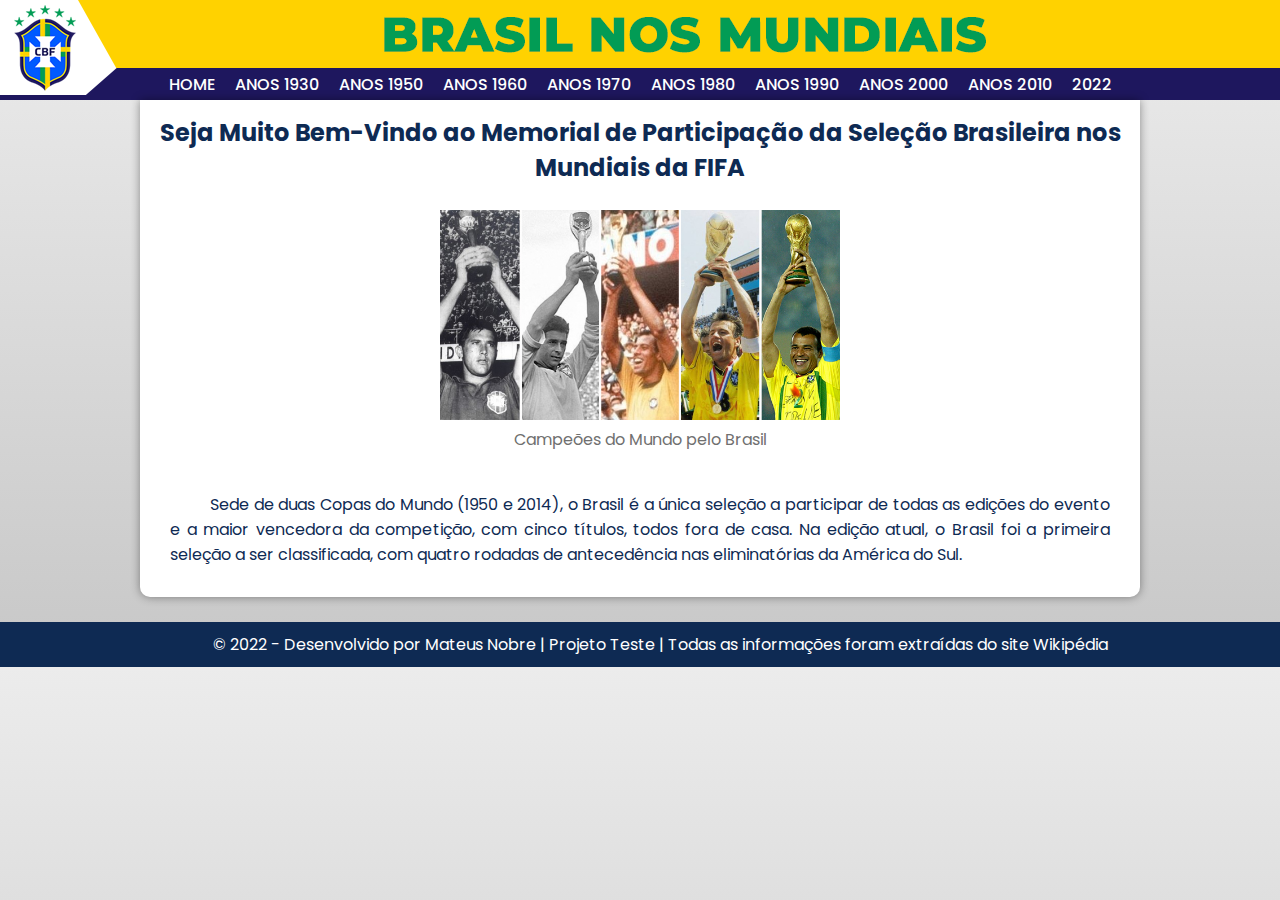
<file: index.html>
<!DOCTYPE html>
<html lang="pt-br">
<head>
    <meta charset="UTF-8">
    <meta http-equiv="X-UA-Compatible" content="IE=edge">
    <meta name="viewport" content="width=device-width, initial-scale=1.0">
    <title>Home | Brasil nos Mundiais</title>
    <link rel="stylesheet" href="style.css">
    <link rel="shortcut icon" href="assets/cbf.png" type="image/x-icon">
</head>
<body>
    <header>
        <nav>
            <a href="index.html">HOME</a>
            <a href="1930.html">ANOS 1930</a> 
            <a href="1950.html">ANOS 1950</a>
            <a href="1960.html">ANOS 1960</a>
            <a href="1970.html">ANOS 1970</a>
            <a href="1980.html">ANOS 1980</a>
            <a href="1990.html">ANOS 1990</a>
            <a href="2000.html">ANOS 2000</a>
            <a href="2010.html">ANOS 2010</a>
            <a href="2022.html">2022</a>
        </nav>
    </header>
    
    <main id="container">
        <section>
            <h2>Seja Muito Bem-Vindo ao Memorial de Participação da Seleção Brasileira nos Mundiais da FIFA</h2>
            <figure>
                <picture>
                    <source media="(max-width: 930px)" srcset="assets/champion-m.jpg">
                    <img src="assets/champion-g.jpg" alt="campeões do Brasil">
                    <figcaption>Campeões do Mundo pelo Brasil</figcaption>
                </picture>
            </figure>
            <article>
                <p>Sede de duas Copas do Mundo (1950 e 2014), o Brasil é a única seleção a participar de todas as edições do evento e a maior vencedora da competição, com cinco títulos, todos fora de casa. Na edição atual, o Brasil foi a primeira seleção a ser classificada, com quatro rodadas de antecedência nas eliminatórias da América do Sul.</p>
            </article>
        </section>
    </main>

    <br>
    
    <footer>
        <p>© 2022 - Desenvolvido por Mateus Nobre | Projeto Teste | Todas as informações foram extraídas do site Wikipédia</p>
    </footer>
</body>
</html>
</file>
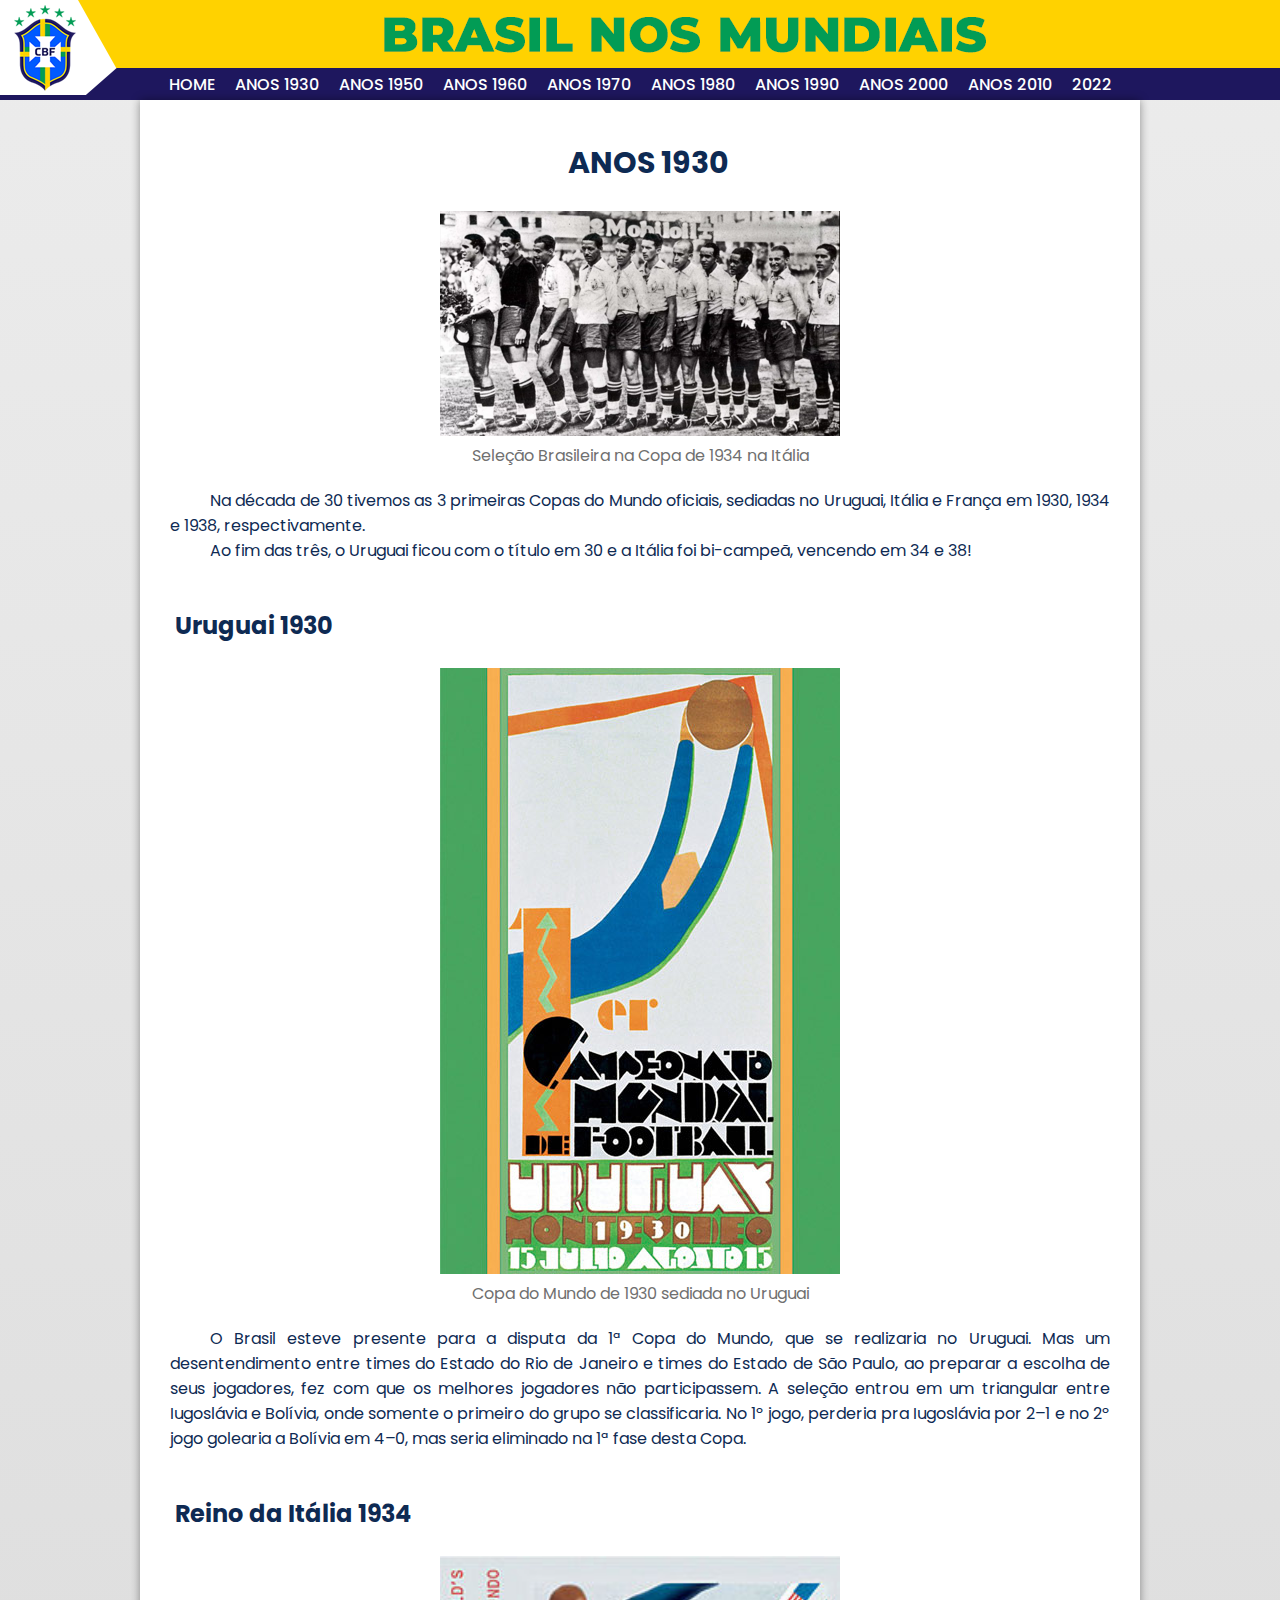
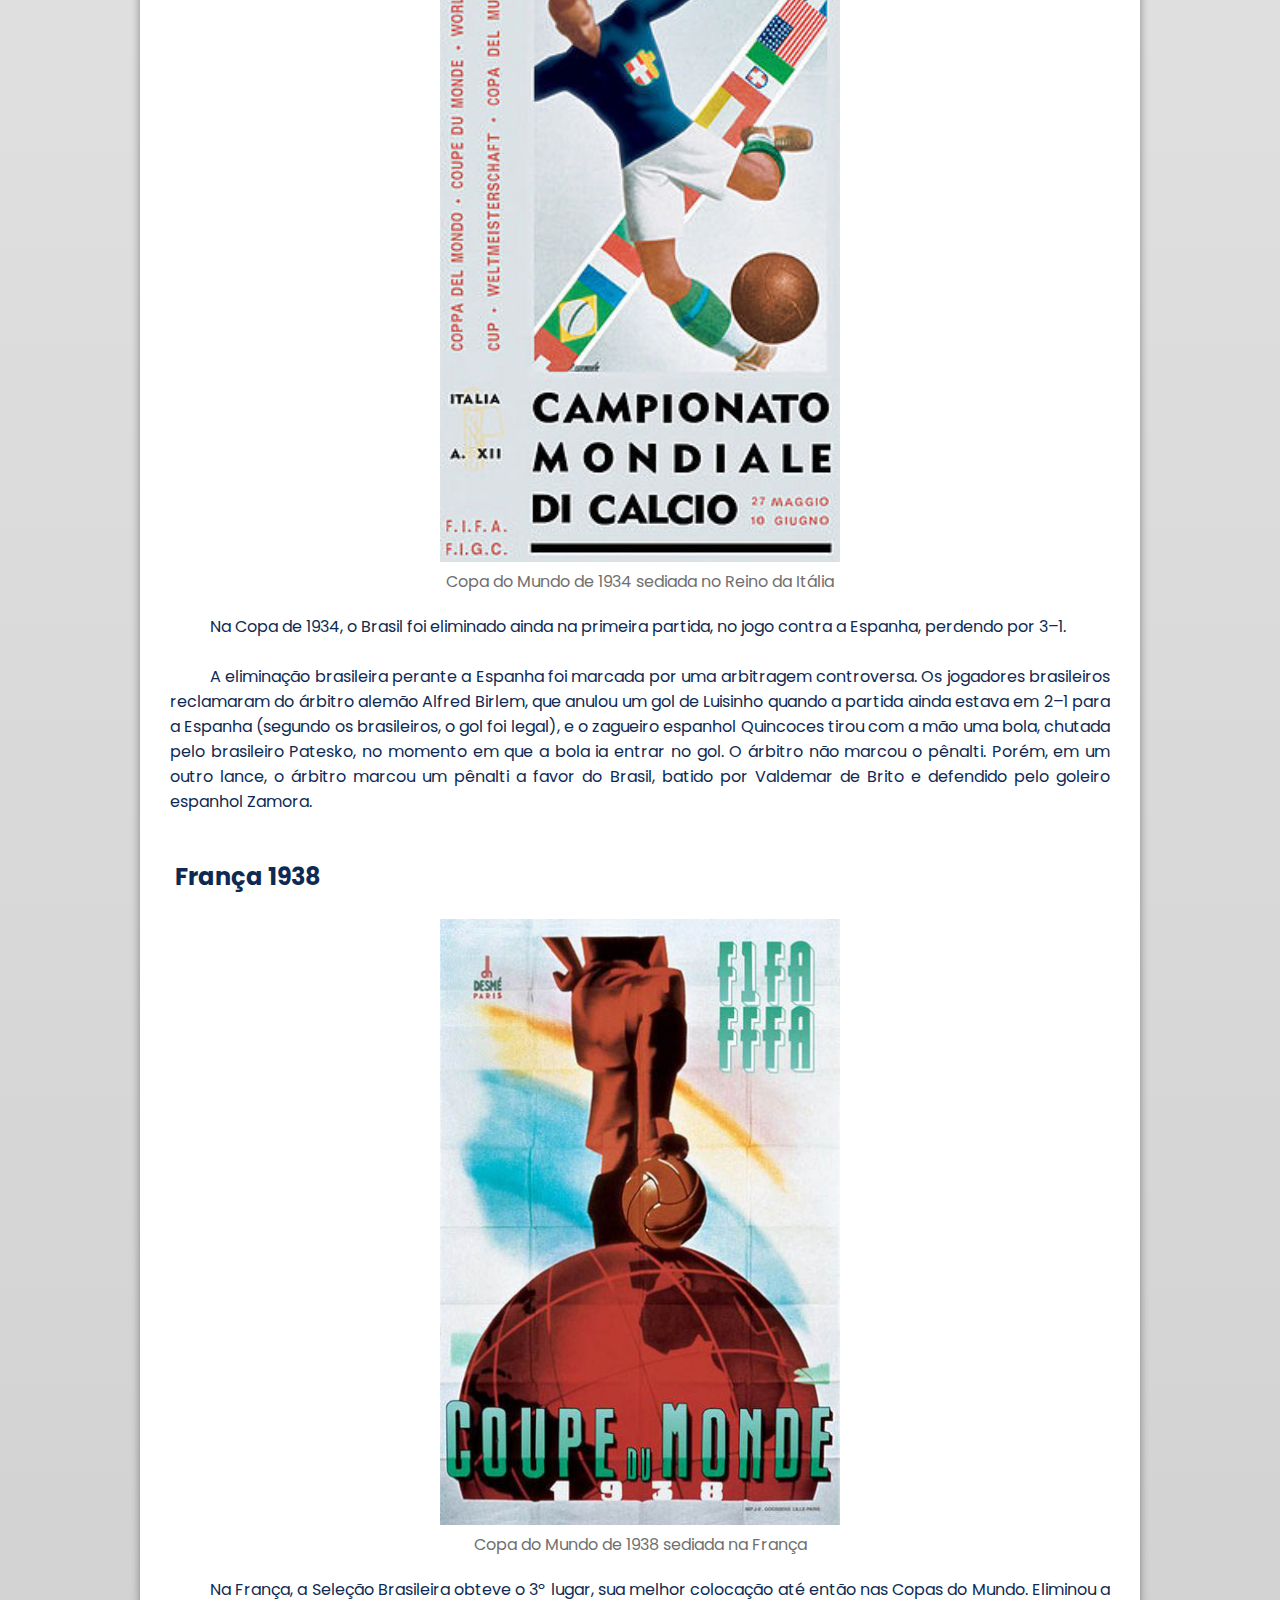
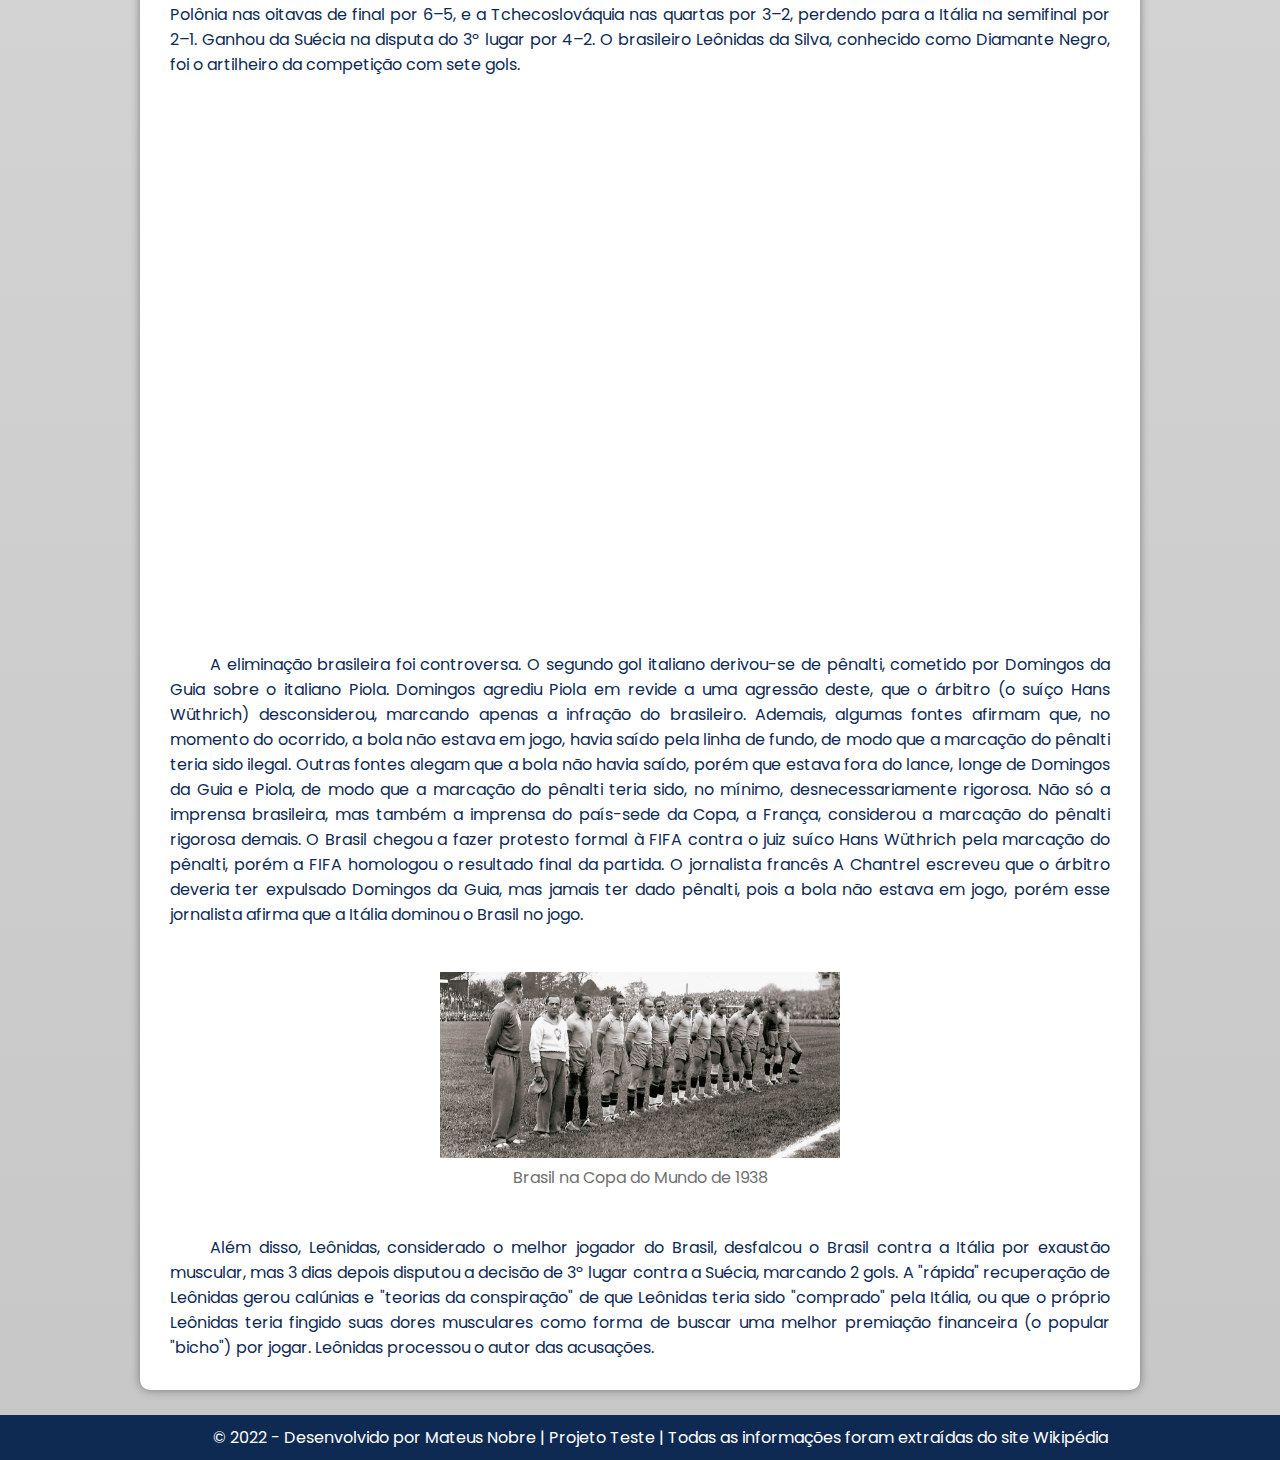
<file: 1930.html>
<!DOCTYPE html>
<html lang="pt-br">
<head>
    <meta charset="UTF-8">
    <meta http-equiv="X-UA-Compatible" content="IE=edge">
    <meta name="viewport" content="width=device-width, initial-scale=1.0">
    <title>Anos 1930 | Brasil nos Mundiais</title>
    <link rel="stylesheet" href="style.css">
    <link rel="shortcut icon" href="assets/cbf.png" type="image/x-icon">
</head>
<body>
    <header>
        <nav>
            <a href="index.html">HOME</a>
            <a href="1930.html">ANOS 1930</a> 
            <a href="1950.html">ANOS 1950</a>
            <a href="1960.html">ANOS 1960</a>
            <a href="1970.html">ANOS 1970</a>
            <a href="1980.html">ANOS 1980</a>
            <a href="1990.html">ANOS 1990</a>
            <a href="2000.html">ANOS 2000</a>
            <a href="2010.html">ANOS 2010</a>
            <a href="2022.html">2022</a>
        </nav>
    </header>

    <main id="container">
        <section>
            <article>
                <h2 id="pageTitle">ANOS 1930</h2>
                <figure>
                    <img src="assets/brasil-34.webp" alt="Copa do Mundo de 1930" width="600">
                    <figcaption>Seleção Brasileira na Copa de 1934 na Itália</figcaption>
                </figure>
                <p>Na década de 30 tivemos as 3 primeiras Copas do Mundo oficiais, sediadas no Uruguai, Itália e França em 1930, 1934 e 1938, respectivamente.</p>
                <p>Ao fim das três, o Uruguai ficou com o título em 30 e a Itália foi bi-campeã, vencendo em 34 e 38!</p>
            </article>

            <article>
                <h2 class="articleTitle 1930">Uruguai 1930</h2>
                <figure>
                    <img src="assets/Uruguay_1930_World_Cup.jpg" alt="Copa do Mundo de 1930" width="200">
                    <figcaption>Copa do Mundo de 1930 sediada no Uruguai</figcaption>
                </figure>
                <p>O Brasil esteve presente para a disputa da 1ª Copa do Mundo, que se realizaria no Uruguai. Mas um desentendimento entre times do Estado do Rio de Janeiro e times do Estado de São Paulo, ao preparar a escolha de seus jogadores, fez com que os melhores jogadores não participassem. A seleção entrou em um triangular entre Iugoslávia e Bolívia, onde somente o primeiro do grupo se classificaria. No 1º jogo, perderia pra Iugoslávia por 2–1 e no 2º jogo golearia a Bolívia em 4–0, mas seria eliminado na 1ª fase desta Copa.</p>
            </article>

            <article>
                <h2 class="articleTitle">Reino da Itália 1934</h2>
                <figure>
                    <img src="assets/Italia 34.jpg" alt="Copa do Mundo de 1934" width="200">
                    <figcaption>Copa do Mundo de 1934 sediada no Reino da Itália</figcaption>
                </figure>
                <p>Na Copa de 1934, o Brasil foi eliminado ainda na primeira partida, no jogo contra a Espanha, perdendo por 3–1.</p><br>
                <p>A eliminação brasileira perante a Espanha foi marcada por uma arbitragem controversa. Os jogadores brasileiros reclamaram do árbitro alemão Alfred Birlem, que anulou um gol de Luisinho quando a partida ainda estava em 2–1 para a Espanha (segundo os brasileiros, o gol foi legal), e o zagueiro espanhol Quincoces tirou com a mão uma bola, chutada pelo brasileiro Patesko, no momento em que a bola ia entrar no gol. O árbitro não marcou o pênalti. Porém, em um outro lance, o árbitro marcou um pênalti a favor do Brasil, batido por Valdemar de Brito e defendido pelo goleiro espanhol Zamora.</p>
            </article>

            <article>
                <h2 class="articleTitle">França 1938</h2>
                <figure>
                    <img src="assets/france 38.jpg" alt="Copa do Mundo de 1938" width="200">
                    <figcaption>Copa do Mundo de 1938 sediada na França</figcaption>
                </figure>
                <p>Na França, a Seleção Brasileira obteve o 3º lugar, sua melhor colocação até então nas Copas do Mundo. Eliminou a Polônia nas oitavas de final por 6–5, e a Tchecoslováquia nas quartas por 3–2, perdendo para a Itália na semifinal por 2–1. Ganhou da Suécia na disputa do 3º lugar por 4–2. O brasileiro Leônidas da Silva, conhecido como Diamante Negro, foi o artilheiro da competição com sete gols.</p>
                <div class="video">
                    <iframe width="560" height="315" src="https://www.youtube.com/embed/ds5hml-A7jA" title="YouTube video player" frameborder="0" allow="accelerometer; autoplay; clipboard-write; encrypted-media; gyroscope; picture-in-picture" allowfullscreen></iframe>
                </div>
                <p>A eliminação brasileira foi controversa. O segundo gol italiano derivou-se de pênalti, cometido por Domingos da Guia sobre o italiano Piola. Domingos agrediu Piola em revide a uma agressão deste, que o árbitro (o suíço Hans Wüthrich) desconsiderou, marcando apenas a infração do brasileiro. Ademais, algumas fontes afirmam que, no momento do ocorrido, a bola não estava em jogo, havia saído pela linha de fundo, de modo que a marcação do pênalti teria sido ilegal. Outras fontes alegam que a bola não havia saído, porém que estava fora do lance, longe de Domingos da Guia e Piola, de modo que a marcação do pênalti teria sido, no mínimo, desnecessariamente rigorosa. Não só a imprensa brasileira, mas também a imprensa do país-sede da Copa, a França, considerou a marcação do pênalti rigorosa demais. O Brasil chegou a fazer protesto formal à FIFA contra o juiz suíco Hans Wüthrich pela marcação do pênalti, porém a FIFA homologou o resultado final da partida. O jornalista francês A Chantrel escreveu que o árbitro deveria ter expulsado Domingos da Guia, mas jamais ter dado pênalti, pois a bola não estava em jogo, porém esse jornalista afirma que a Itália dominou o Brasil no jogo.</p>
                <br>
                <figure>
                    <img src="assets/brasil 38.jfif" alt="Brasil na Copa do Mundo de 1938" width="500">
                    <figcaption>Brasil na Copa do Mundo de 1938</figcaption>
                </figure>
                <br>
                <p>Além disso, Leônidas, considerado o melhor jogador do Brasil, desfalcou o Brasil contra a Itália por exaustão muscular, mas 3 dias depois disputou a decisão de 3º lugar contra a Suécia, marcando 2 gols. A "rápida" recuperação de Leônidas gerou calúnias e "teorias da conspiração" de que Leônidas teria sido "comprado" pela Itália, ou que o próprio Leônidas teria fingido suas dores musculares como forma de buscar uma melhor premiação financeira (o popular "bicho") por jogar. Leônidas processou o autor das acusações.</p>
            </article>
        </section>
    </main>

    <br>
    
    <footer>
        <p>© 2022 - Desenvolvido por Mateus Nobre | Projeto Teste | Todas as informações foram extraídas do site Wikipédia</p>
    </footer>
</body>
</html>
</file>
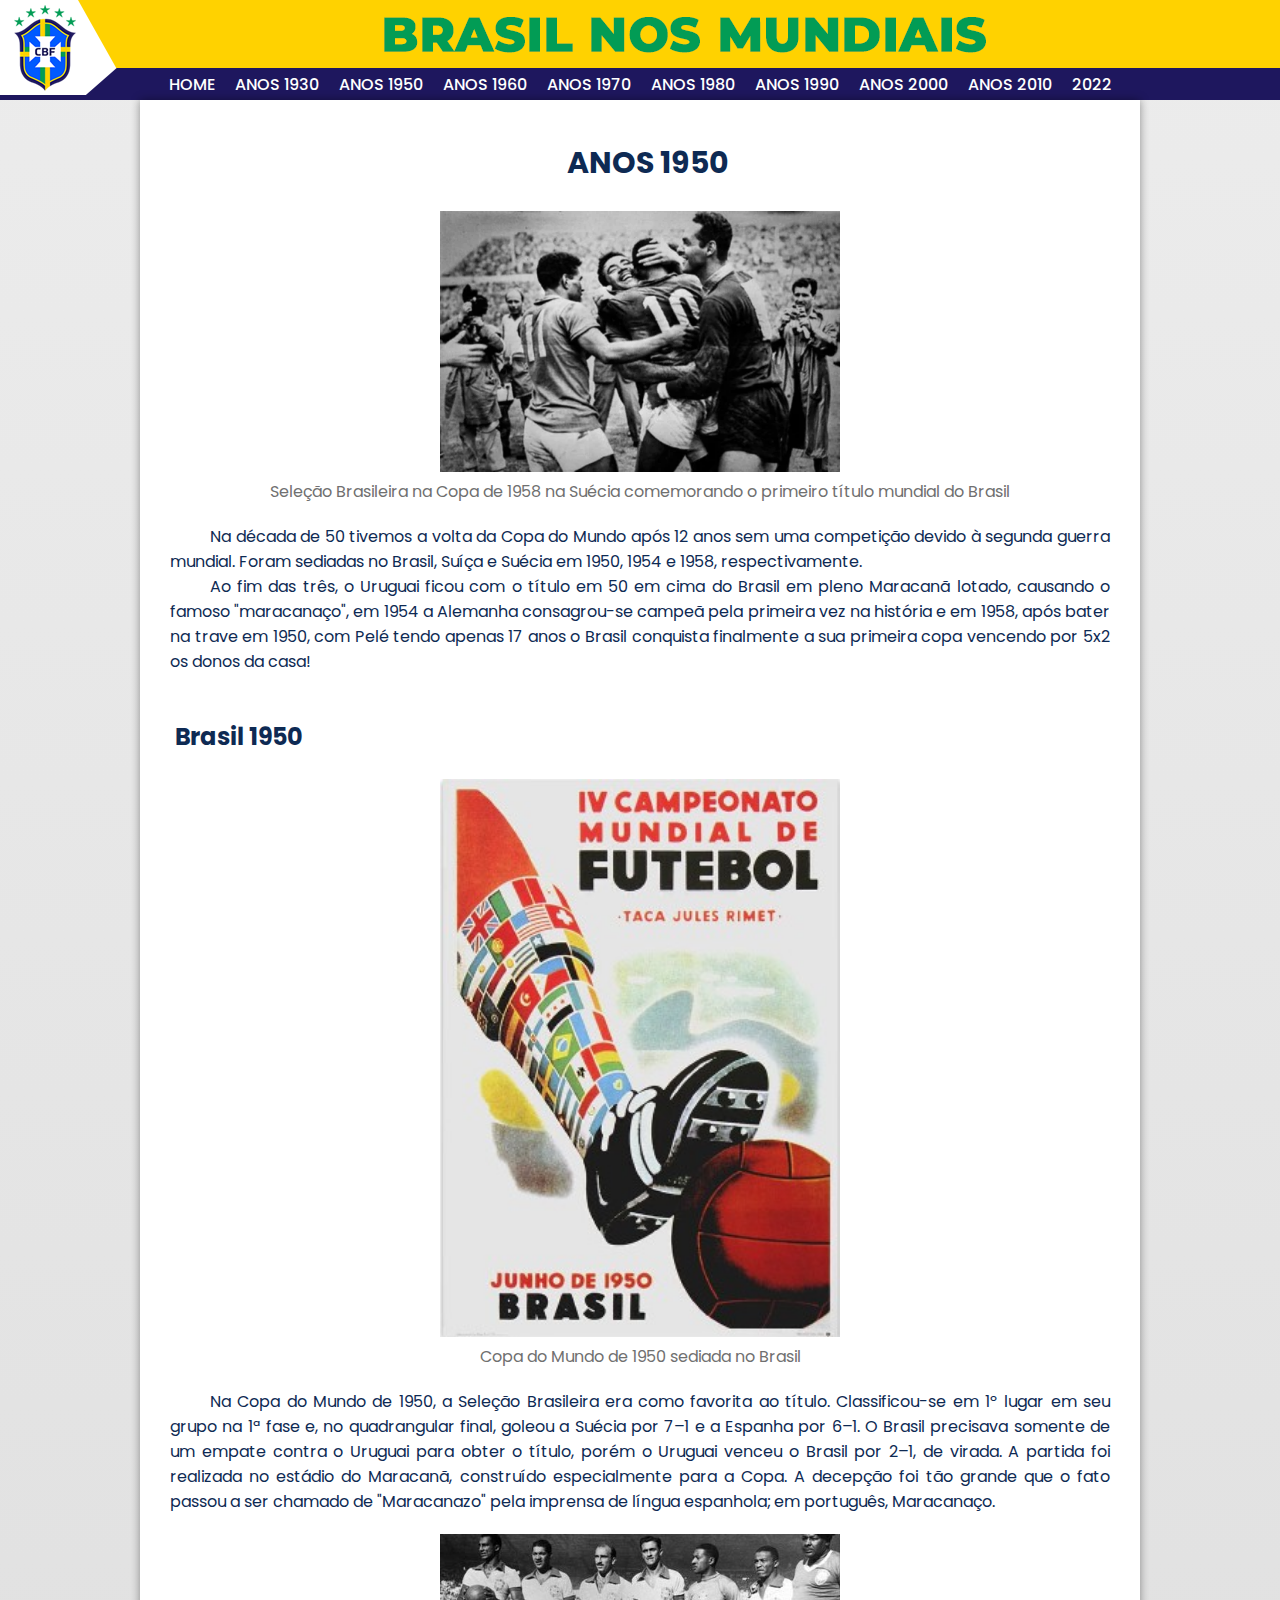
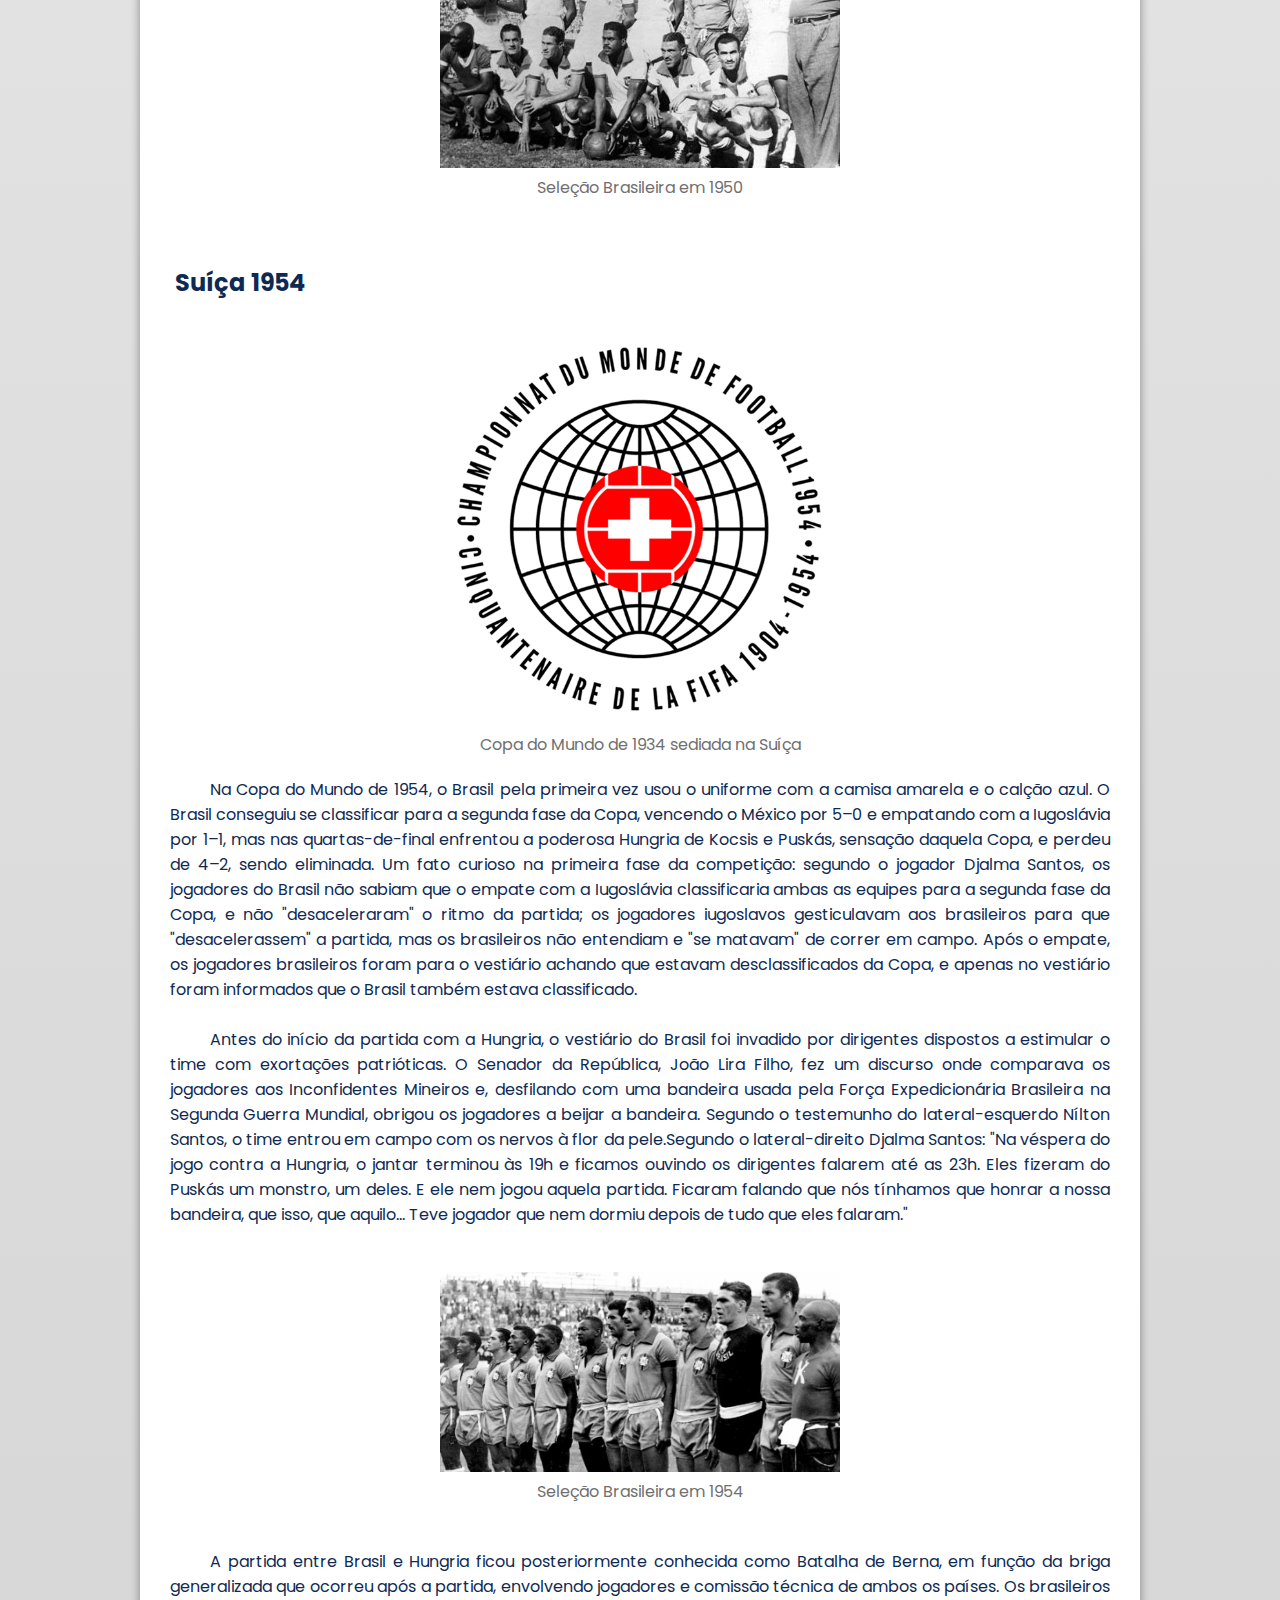
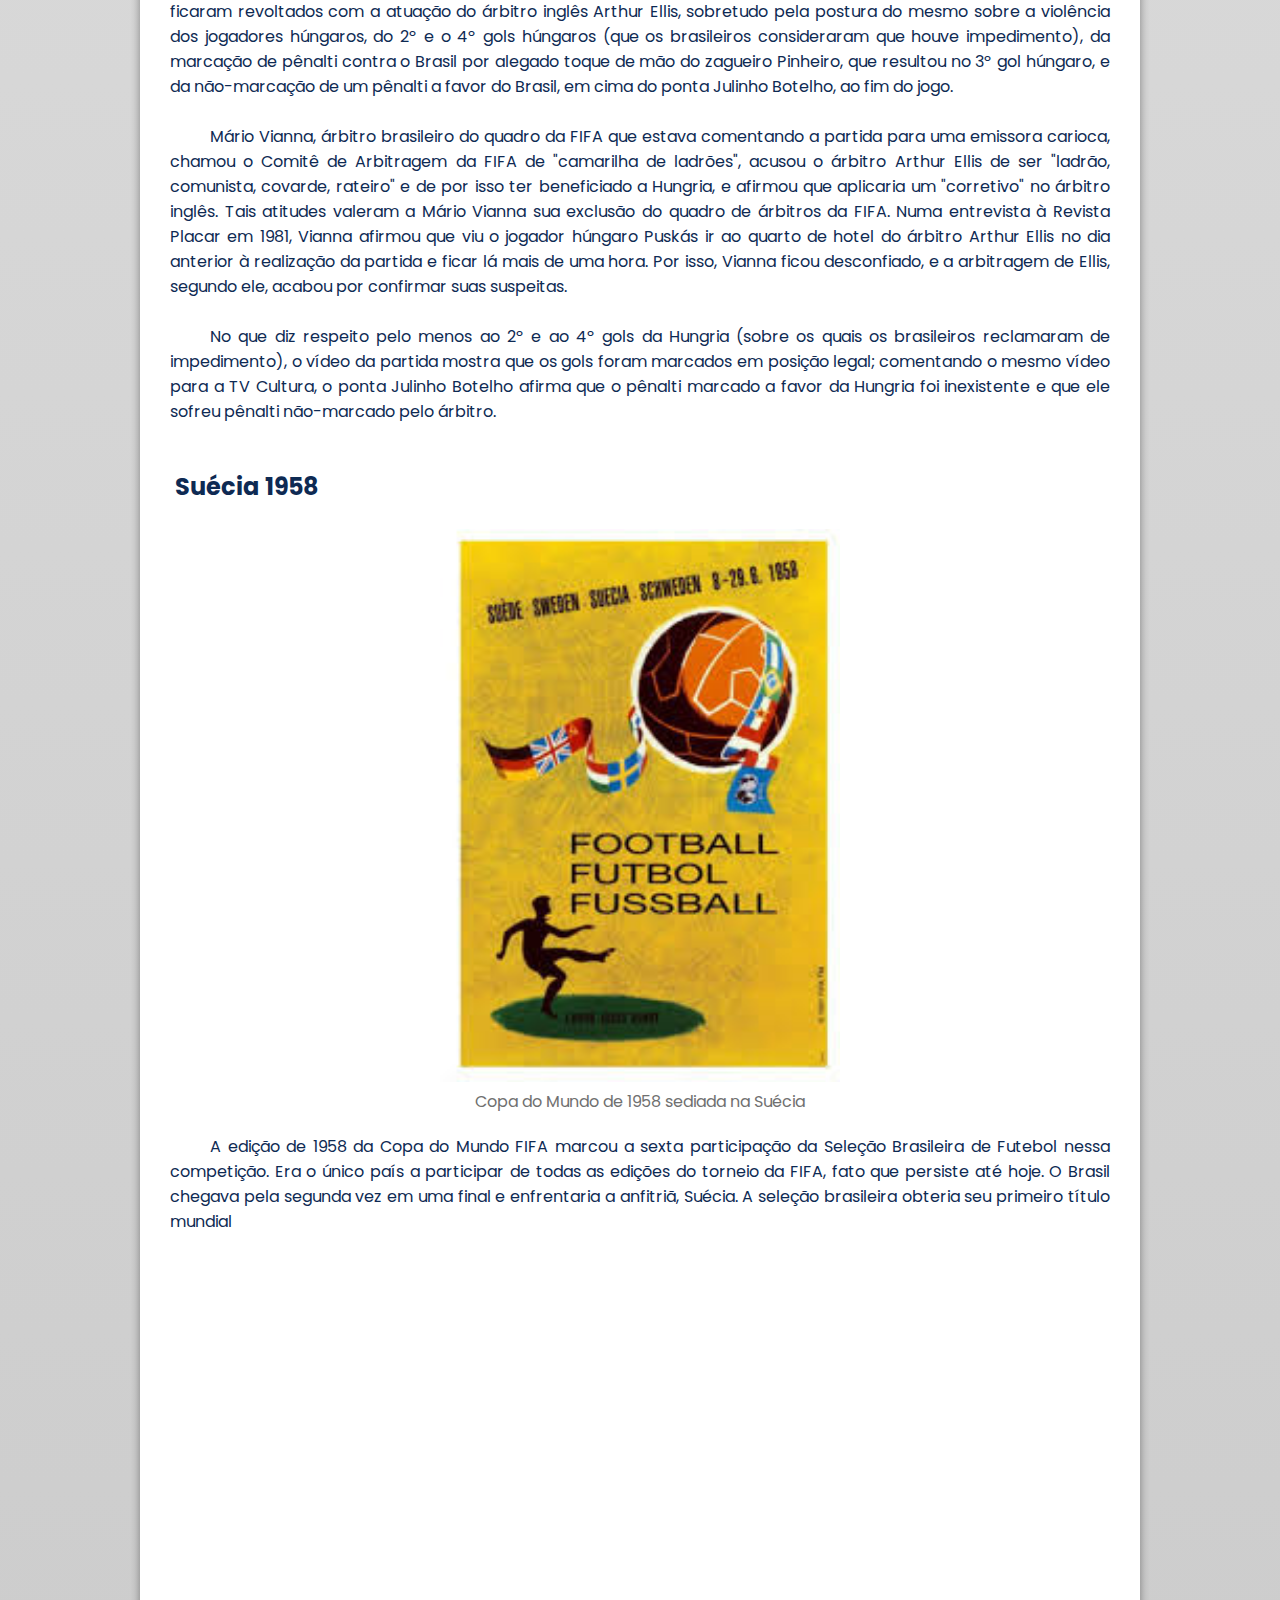
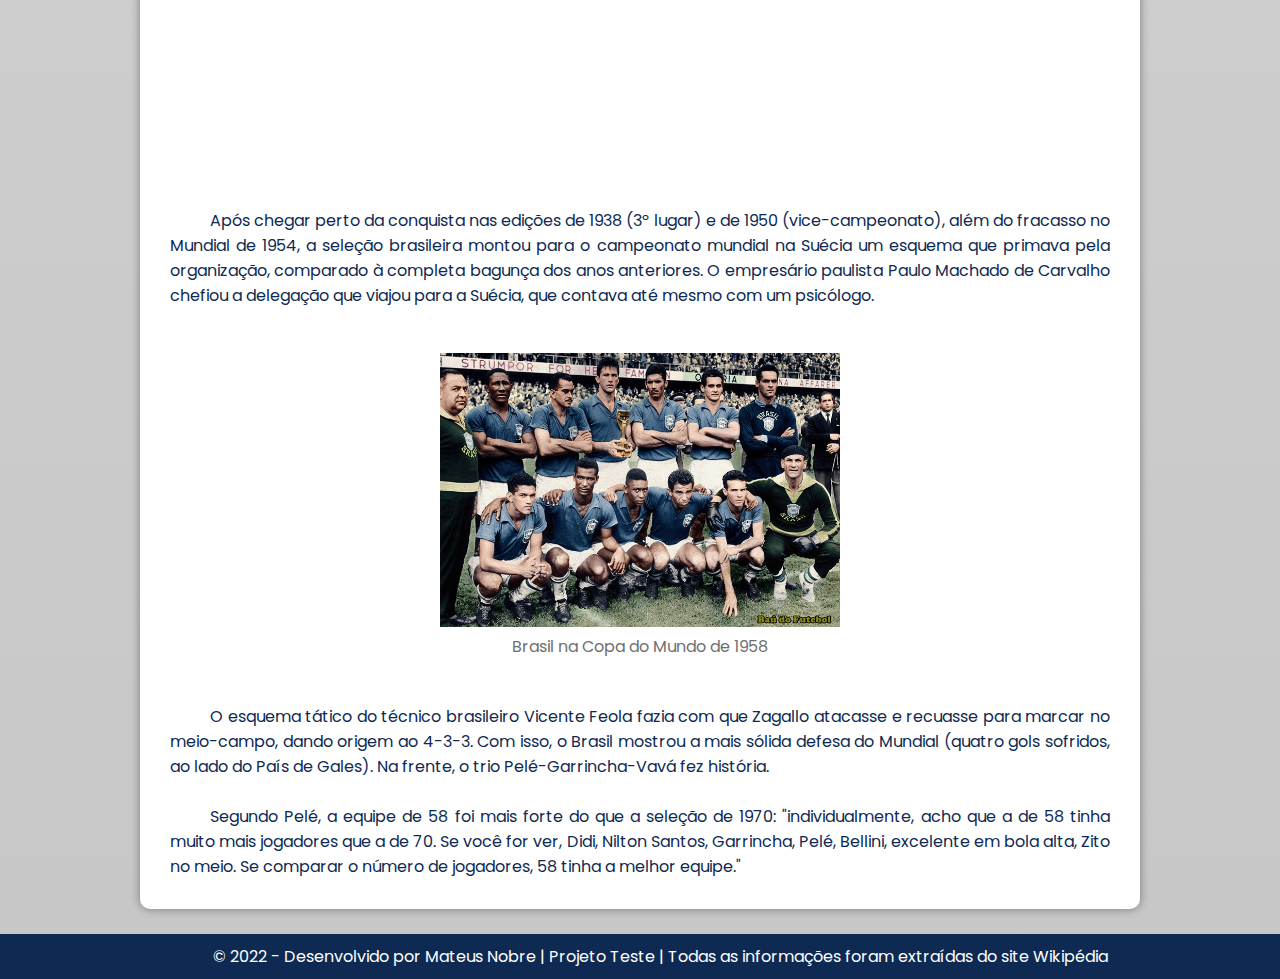
<file: 1950.html>
<!DOCTYPE html>
<html lang="pt-br">
<head>
    <meta charset="UTF-8">
    <meta http-equiv="X-UA-Compatible" content="IE=edge">
    <meta name="viewport" content="width=device-width, initial-scale=1.0">
    <title>Anos 1950 | Brasil nos Mundiais</title>
    <link rel="stylesheet" href="style.css">
    <link rel="shortcut icon" href="assets/cbf.png" type="image/x-icon">
</head>
<body>
    <header>
        <nav>
            <a href="index.html">HOME</a>
            <a href="1930.html">ANOS 1930</a> 
            <a href="1950.html">ANOS 1950</a>
            <a href="1960.html">ANOS 1960</a>
            <a href="1970.html">ANOS 1970</a>
            <a href="1980.html">ANOS 1980</a>
            <a href="1990.html">ANOS 1990</a>
            <a href="2000.html">ANOS 2000</a>
            <a href="2010.html">ANOS 2010</a>
            <a href="2022.html">2022</a>
        </nav>
    </header>

    <main id="container">
        <section>
            <article>
                <h2 id="pageTitle">ANOS 1950</h2>
                <figure>
                    <img src="assets/brasil 58-2.webp" alt="Copa do Mundo de 1958">
                    <figcaption>Seleção Brasileira na Copa de 1958 na Suécia comemorando o primeiro título mundial do Brasil</figcaption>
                </figure>
                <p>Na década de 50 tivemos a volta da Copa do Mundo após 12 anos sem uma competição devido à segunda guerra mundial. Foram sediadas no Brasil, Suíça e Suécia em 1950, 1954 e 1958, respectivamente.</p>
                <p>Ao fim das três, o Uruguai ficou com o título em 50 em cima do Brasil em pleno Maracanã lotado, causando o famoso "maracanaço", em 1954 a Alemanha consagrou-se campeã pela primeira vez na história e em 1958, após bater na trave em 1950, com Pelé tendo apenas 17 anos o Brasil conquista finalmente a sua primeira copa vencendo por 5x2 os donos da casa!</p>
            </article>

            <article>
                <h2 class="articleTitle">Brasil 1950</h2>
                <figure>
                    <img src="assets/brasil 50.jpg" alt="Copa do Mundo de 1950">
                    <figcaption>Copa do Mundo de 1950 sediada no Brasil</figcaption>
                </figure>
                <p>Na Copa do Mundo de 1950, a Seleção Brasileira era como favorita ao título. Classificou-se em 1º lugar em seu grupo na 1ª fase e, no quadrangular final, goleou a Suécia por 7–1 e a Espanha por 6–1. O Brasil precisava somente de um empate contra o Uruguai para obter o título, porém o Uruguai venceu o Brasil por 2–1, de virada. A partida foi realizada no estádio do Maracanã, construído especialmente para a Copa. A decepção foi tão grande que o fato passou a ser chamado de "Maracanazo" pela imprensa de língua espanhola; em português, Maracanaço.</p>
                <figure>
                    <img src="assets/brasil 50-2.jpg" alt="Copa do Mundo de 1950">
                    <figcaption>Seleção Brasileira em 1950</figcaption>
                </figure>
            </article>

            <article>
                <h2 class="articleTitle">Suíça 1954</h2>
                <figure>
                    <img src="assets/suica 54.png" alt="Copa do Mundo de 1954">
                    <figcaption>Copa do Mundo de 1934 sediada na Suíça</figcaption>
                </figure>
                <p>Na Copa do Mundo de 1954, o Brasil pela primeira vez usou o uniforme com a camisa amarela e o calção azul. O Brasil conseguiu se classificar para a segunda fase da Copa, vencendo o México por 5–0 e empatando com a Iugoslávia por 1–1, mas nas quartas-de-final enfrentou a poderosa Hungria de Kocsis e Puskás, sensação daquela Copa, e perdeu de 4–2, sendo eliminada. Um fato curioso na primeira fase da competição: segundo o jogador Djalma Santos, os jogadores do Brasil não sabiam que o empate com a Iugoslávia classificaria ambas as equipes para a segunda fase da Copa, e não "desaceleraram" o ritmo da partida; os jogadores iugoslavos gesticulavam aos brasileiros para que "desacelerassem" a partida, mas os brasileiros não entendiam e "se matavam" de correr em campo. Após o empate, os jogadores brasileiros foram para o vestiário achando que estavam desclassificados da Copa, e apenas no vestiário foram informados que o Brasil também estava classificado.</p>
                <br>
                <p>Antes do início da partida com a Hungria, o vestiário do Brasil foi invadido por dirigentes dispostos a estimular o time com exortações patrióticas. O Senador da República, João Lira Filho, fez um discurso onde comparava os jogadores aos Inconfidentes Mineiros e, desfilando com uma bandeira usada pela Força Expedicionária Brasileira na Segunda Guerra Mundial, obrigou os jogadores a beijar a bandeira. Segundo o testemunho do lateral-esquerdo Nílton Santos, o time entrou em campo com os nervos à flor da pele.Segundo o lateral-direito Djalma Santos: "Na véspera do jogo contra a Hungria, o jantar terminou às 19h e ficamos ouvindo os dirigentes falarem até as 23h. Eles fizeram do Puskás um monstro, um deles. E ele nem jogou aquela partida. Ficaram falando que nós tínhamos que honrar a nossa bandeira, que isso, que aquilo... Teve jogador que nem dormiu depois de tudo que eles falaram."</p>
                <br>
                <figure>
                    <img src="assets/brasil 54.webp" alt="Copa do Mundo de 1954" width="500">
                    <figcaption>Seleção Brasileira em 1954</figcaption>
                </figure>
                <br>
                <p>A partida entre Brasil e Hungria ficou posteriormente conhecida como Batalha de Berna, em função da briga generalizada que ocorreu após a partida, envolvendo jogadores e comissão técnica de ambos os países. Os brasileiros ficaram revoltados com a atuação do árbitro inglês Arthur Ellis, sobretudo pela postura do mesmo sobre a violência dos jogadores húngaros, do 2º e o 4º gols húngaros (que os brasileiros consideraram que houve impedimento), da marcação de pênalti contra o Brasil por alegado toque de mão do zagueiro Pinheiro, que resultou no 3º gol húngaro, e da não-marcação de um pênalti a favor do Brasil, em cima do ponta Julinho Botelho, ao fim do jogo.</p>
                <br>  
                <p>Mário Vianna, árbitro brasileiro do quadro da FIFA que estava comentando a partida para uma emissora carioca, chamou o Comitê de Arbitragem da FIFA de "camarilha de ladrões", acusou o árbitro Arthur Ellis de ser "ladrão, comunista, covarde, rateiro" e de por isso ter beneficiado a Hungria, e afirmou que aplicaria um "corretivo" no árbitro inglês. Tais atitudes valeram a Mário Vianna sua exclusão do quadro de árbitros da FIFA. Numa entrevista à Revista Placar em 1981, Vianna afirmou que viu o jogador húngaro Puskás ir ao quarto de hotel do árbitro Arthur Ellis no dia anterior à realização da partida e ficar lá mais de uma hora. Por isso, Vianna ficou desconfiado, e a arbitragem de Ellis, segundo ele, acabou por confirmar suas suspeitas.</p>
                <br>   
                <p>No que diz respeito pelo menos ao 2º e ao 4º gols da Hungria (sobre os quais os brasileiros reclamaram de impedimento), o vídeo da partida mostra que os gols foram marcados em posição legal; comentando o mesmo vídeo para a TV Cultura, o ponta Julinho Botelho afirma que o pênalti marcado a favor da Hungria foi inexistente e que ele sofreu pênalti não-marcado pelo árbitro.</p>
            </article>

            <article>
                <h2 class="articleTitle">Suécia 1958</h2>
                <figure>
                    <img src="assets/suecia 58.jpg" alt="Copa do Mundo de 1958" width="200">
                    <figcaption>Copa do Mundo de 1958 sediada na Suécia</figcaption>
                </figure>
                <p>A edição de 1958 da Copa do Mundo FIFA marcou a sexta participação da Seleção Brasileira de Futebol nessa competição. Era o único país a participar de todas as edições do torneio da FIFA, fato que persiste até hoje. O Brasil chegava pela segunda vez em uma final e enfrentaria a anfitriã, Suécia. A seleção brasileira obteria seu primeiro título mundial</p>

                <div class="video">
                    <iframe width="560" height="315" src="https://www.youtube.com/embed/3A3YbP9_Ty8" title="YouTube video player" frameborder="0" allow="accelerometer; autoplay; clipboard-write; encrypted-media; gyroscope; picture-in-picture" allowfullscreen></iframe>
                </div>
                <p>Após chegar perto da conquista nas edições de 1938 (3º lugar) e de 1950 (vice-campeonato), além do fracasso no Mundial de 1954, a seleção brasileira montou para o campeonato mundial na Suécia um esquema que primava pela organização, comparado à completa bagunça dos anos anteriores. O empresário paulista Paulo Machado de Carvalho chefiou a delegação que viajou para a Suécia, que contava até mesmo com um psicólogo.</p>
                <br>
                <figure>
                    <img src="assets/brasil 58.jpg" alt="Brasil na Copa do Mundo de 1958" width="500">
                    <figcaption>Brasil na Copa do Mundo de 1958</figcaption>
                </figure>
                <br>
                <p>O esquema tático do técnico brasileiro Vicente Feola fazia com que Zagallo atacasse e recuasse para marcar no meio-campo, dando origem ao 4-3-3. Com isso, o Brasil mostrou a mais sólida defesa do Mundial (quatro gols sofridos, ao lado do País de Gales). Na frente, o trio Pelé-Garrincha-Vavá fez história.</p>
                <br>
                <p>Segundo Pelé, a equipe de 58 foi mais forte do que a seleção de 1970: "individualmente, acho que a de 58 tinha muito mais jogadores que a de 70. Se você for ver, Didi, Nilton Santos, Garrincha, Pelé, Bellini, excelente em bola alta, Zito no meio. Se comparar o número de jogadores, 58 tinha a melhor equipe."</p>
            </article>
        </section>
    </main>


    <br>
    
    <footer>
        <p>© 2022 - Desenvolvido por Mateus Nobre | Projeto Teste | Todas as informações foram extraídas do site Wikipédia</p>
    </footer>
</body>
</html>
</file>
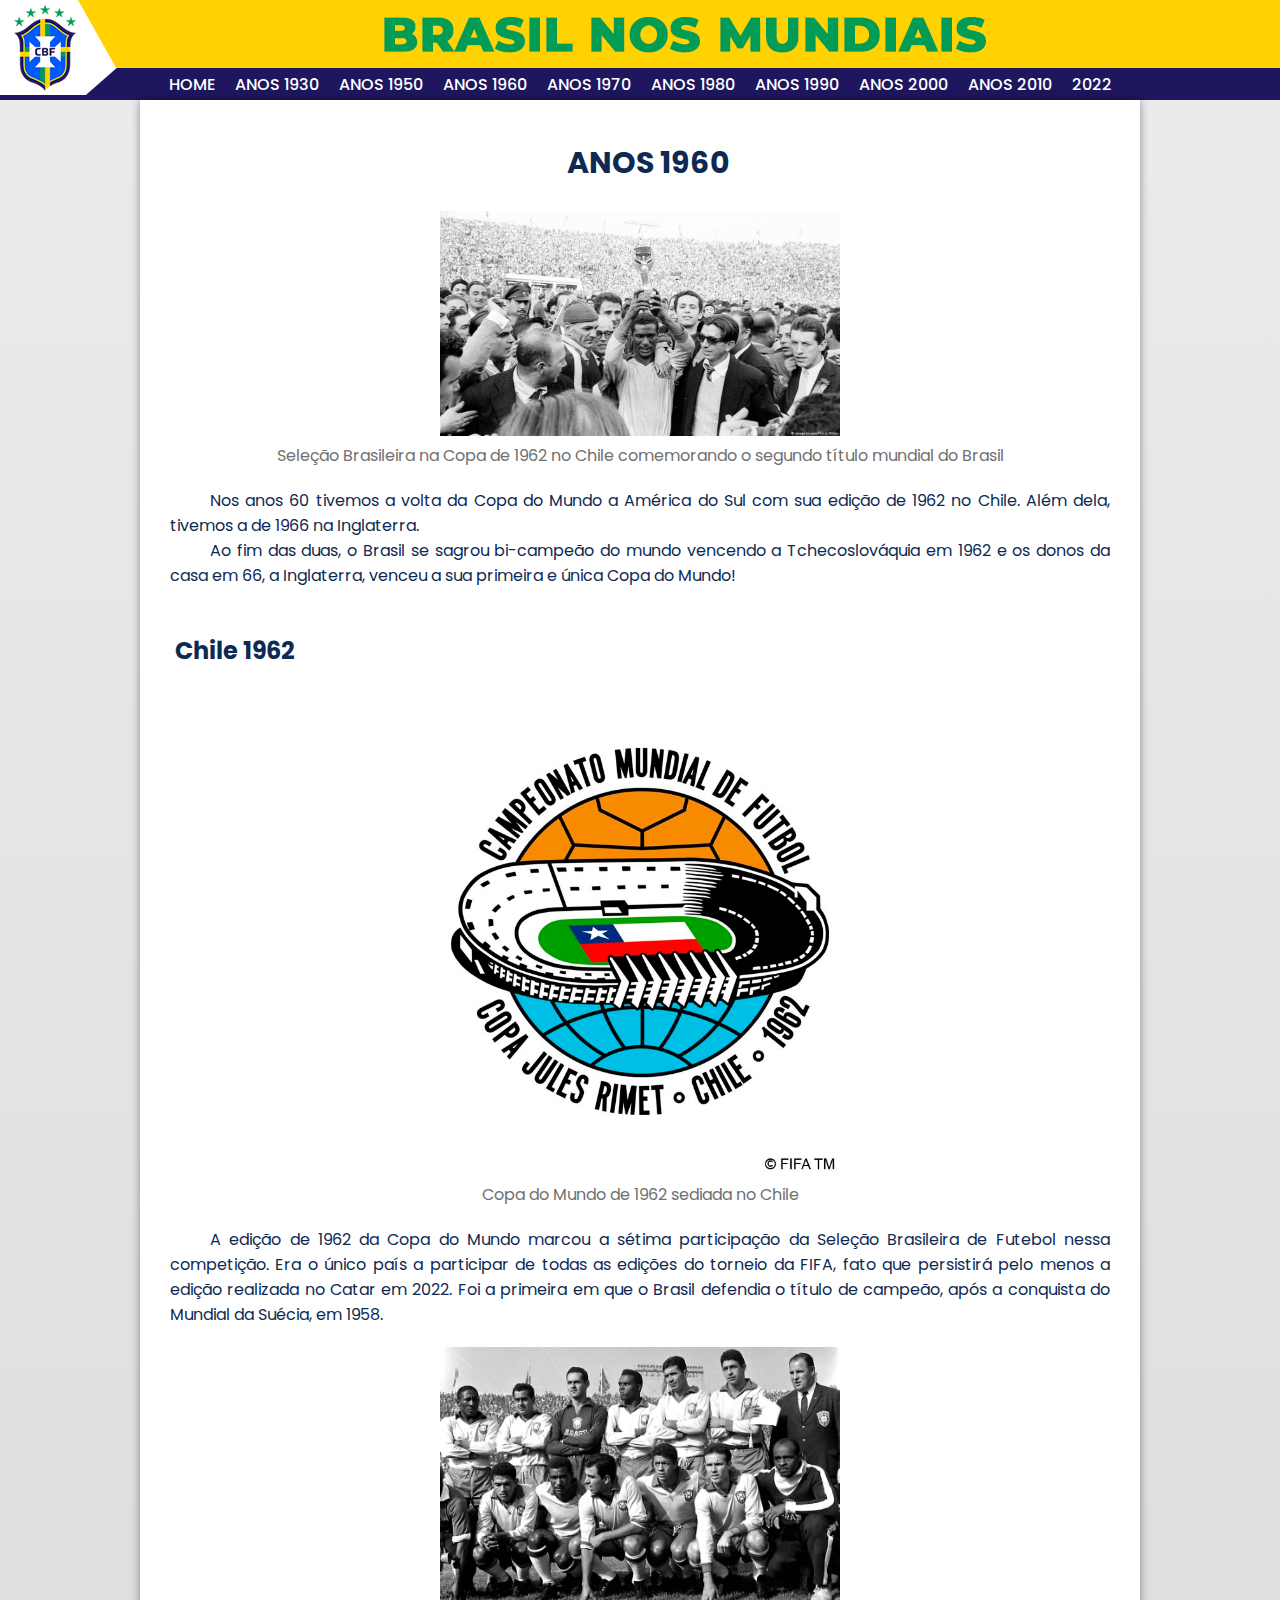
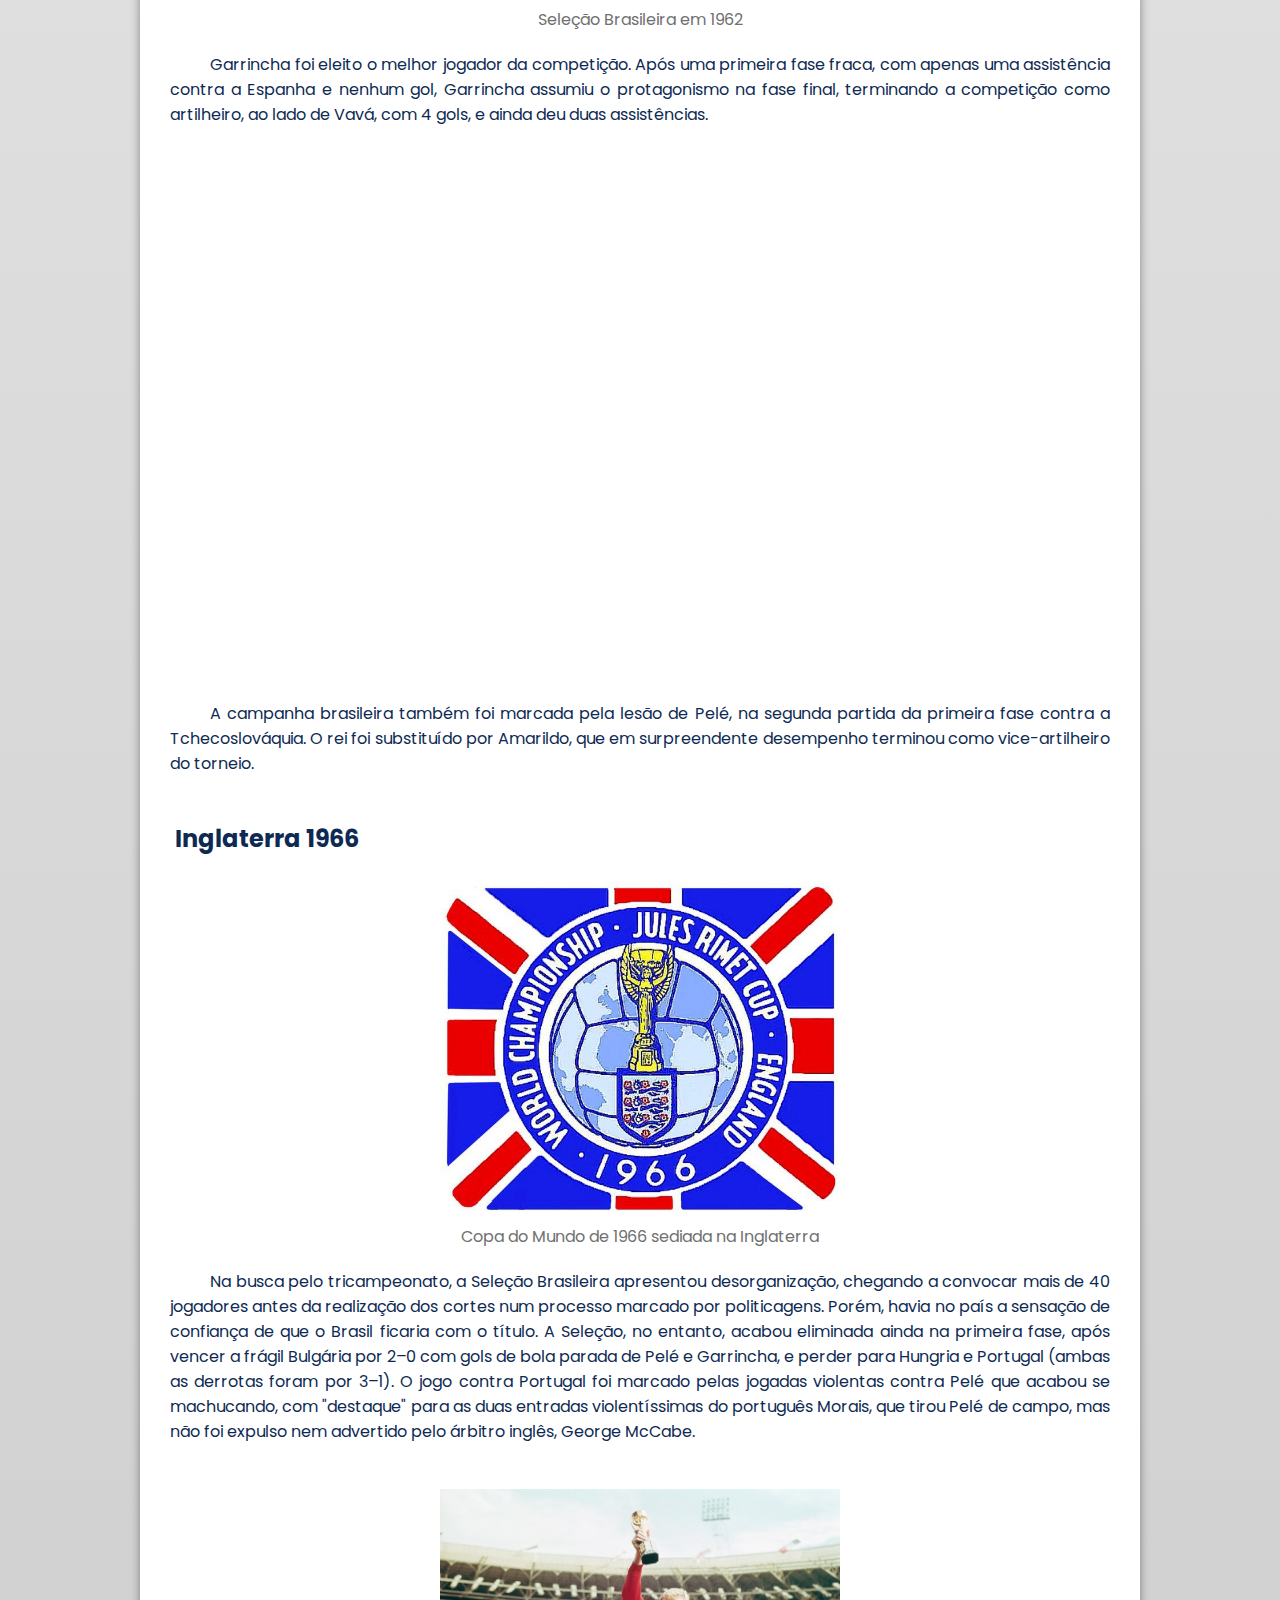
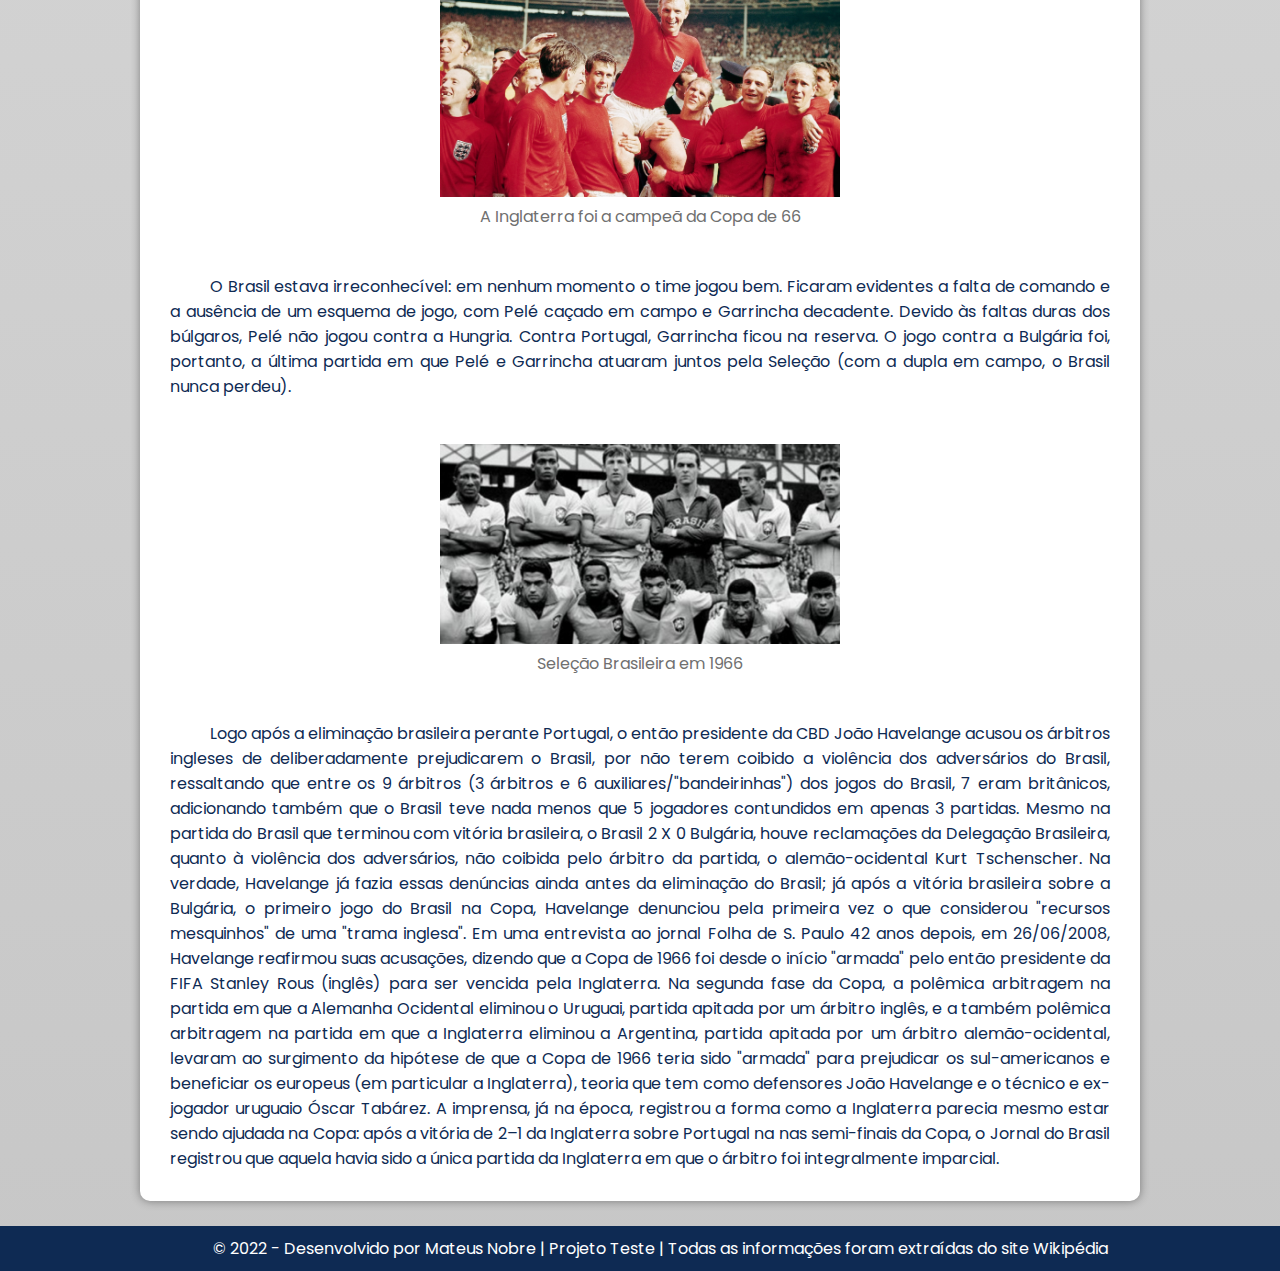
<file: 1960.html>
<!DOCTYPE html>
<html lang="pt-br">
<head>
    <meta charset="UTF-8">
    <meta http-equiv="X-UA-Compatible" content="IE=edge">
    <meta name="viewport" content="width=device-width, initial-scale=1.0">
    <title>Anos 1960 | Brasil nos Mundiais</title>
    <link rel="stylesheet" href="style.css">
    <link rel="shortcut icon" href="assets/cbf.png" type="image/x-icon">
</head>
<body>
    <header>
        <nav>
            <a href="index.html">HOME</a>
            <a href="1930.html">ANOS 1930</a> 
            <a href="1950.html">ANOS 1950</a>
            <a href="1960.html">ANOS 1960</a>
            <a href="1970.html">ANOS 1970</a>
            <a href="1980.html">ANOS 1980</a>
            <a href="1990.html">ANOS 1990</a>
            <a href="2000.html">ANOS 2000</a>
            <a href="2010.html">ANOS 2010</a>
            <a href="2022.html">2022</a>
        </nav>
    </header>
    
    <main id="container">
        <section>
            <article>
                <h2 id="pageTitle">ANOS 1960</h2>
                <figure>
                    <img src="assets/brasil 62-2.jpg" alt="Copa do Mundo de 1962" width="600">
                    <figcaption>Seleção Brasileira na Copa de 1962 no Chile comemorando o segundo título mundial do Brasil</figcaption>
                </figure>
                <p>Nos anos 60 tivemos a volta da Copa do Mundo a América do Sul com sua edição de 1962 no Chile. Além dela, tivemos a de 1966 na Inglaterra.</p>
                <p>Ao fim das duas, o Brasil se sagrou bi-campeão do mundo vencendo a Tchecoslováquia em 1962 e os donos da casa em 66, a Inglaterra, venceu a sua primeira e única Copa do Mundo!</p>
            </article>

            <article>
                <h2 class="articleTitle">Chile 1962</h2>
                <figure>
                    <img src="assets/chile 62.jpg" alt="Copa do Mundo de 1962" width="200">
                    <figcaption>Copa do Mundo de 1962 sediada no Chile</figcaption>
                </figure>
                <p>A edição de 1962 da Copa do Mundo marcou a sétima participação da Seleção Brasileira de Futebol nessa competição. Era o único país a participar de todas as edições do torneio da FIFA, fato que persistirá pelo menos a edição realizada no Catar em 2022. Foi a primeira em que o Brasil defendia o título de campeão, após a conquista do Mundial da Suécia, em 1958.</p>

                <figure>
                    <img src="assets/brasil 62-1.webp" alt="Copa do Mundo de 1962" width="500">
                    <figcaption>Seleção Brasileira em 1962</figcaption>
                </figure>

                <p>Garrincha foi eleito o melhor jogador da competição. Após uma primeira fase fraca, com apenas uma assistência contra a Espanha e nenhum gol, Garrincha assumiu o protagonismo na fase final, terminando a competição como artilheiro, ao lado de Vavá, com 4 gols, e ainda deu duas assistências.</p>
                   
                <div class="video">
                    <iframe width="560" height="315" src="https://www.youtube.com/embed/jem14KcwK14" title="YouTube video player" frameborder="0" allow="accelerometer; autoplay; clipboard-write; encrypted-media; gyroscope; picture-in-picture" allowfullscreen></iframe>
                </div>

                <p>A campanha brasileira também foi marcada pela lesão de Pelé, na segunda partida da primeira fase contra a Tchecoslováquia. O rei foi substituído por Amarildo, que em surpreendente desempenho terminou como vice-artilheiro do torneio.</p>
            </article>

            <article>
                <h2 class="articleTitle">Inglaterra 1966</h2>
                <figure>
                    <img src="assets/england 66.jpg" alt="Copa do Mundo de 1966" width="200">
                    <figcaption>Copa do Mundo de 1966 sediada na Inglaterra</figcaption>
                </figure>
                <p>Na busca pelo tricampeonato, a Seleção Brasileira apresentou desorganização, chegando a convocar mais de 40 jogadores antes da realização dos cortes num processo marcado por politicagens. Porém, havia no país a sensação de confiança de que o Brasil ficaria com o título. A Seleção, no entanto, acabou eliminada ainda na primeira fase, após vencer a frágil Bulgária por 2–0 com gols de bola parada de Pelé e Garrincha, e perder para Hungria e Portugal (ambas as derrotas foram por 3–1). O jogo contra Portugal foi marcado pelas jogadas violentas contra Pelé que acabou se machucando, com "destaque" para as duas entradas violentíssimas do português Morais, que tirou Pelé de campo, mas não foi expulso nem advertido pelo árbitro inglês, George McCabe.</p>
                <br>
                <figure>
                    <img src="assets/england.webp" alt="Copa do Mundo de 1966" width="500">
                    <figcaption>A Inglaterra foi a campeã da Copa de 66</figcaption>
                </figure>
                <br>
                <p>O Brasil estava irreconhecível: em nenhum momento o time jogou bem. Ficaram evidentes a falta de comando e a ausência de um esquema de jogo, com Pelé caçado em campo e Garrincha decadente. Devido às faltas duras dos búlgaros, Pelé não jogou contra a Hungria. Contra Portugal, Garrincha ficou na reserva. O jogo contra a Bulgária foi, portanto, a última partida em que Pelé e Garrincha atuaram juntos pela Seleção (com a dupla em campo, o Brasil nunca perdeu).</p>
                <br>
                <figure>
                    <img src="assets/brasil 66.jpeg" alt="Copa do Mundo de 1966" width="500">
                    <figcaption>Seleção Brasileira em 1966</figcaption>
                </figure>
                <br>
                <p>Logo após a eliminação brasileira perante Portugal, o então presidente da CBD João Havelange acusou os árbitros ingleses de deliberadamente prejudicarem o Brasil, por não terem coibido a violência dos adversários do Brasil, ressaltando que entre os 9 árbitros (3 árbitros e 6 auxiliares/"bandeirinhas") dos jogos do Brasil, 7 eram britânicos, adicionando também que o Brasil teve nada menos que 5 jogadores contundidos em apenas 3 partidas. Mesmo na partida do Brasil que terminou com vitória brasileira, o Brasil 2 X 0 Bulgária, houve reclamações da Delegação Brasileira, quanto à violência dos adversários, não coibida pelo árbitro da partida, o alemão-ocidental Kurt Tschenscher. Na verdade, Havelange já fazia essas denúncias ainda antes da eliminação do Brasil; já após a vitória brasileira sobre a Bulgária, o primeiro jogo do Brasil na Copa, Havelange denunciou pela primeira vez o que considerou "recursos mesquinhos" de uma "trama inglesa". Em uma entrevista ao jornal Folha de S. Paulo 42 anos depois, em 26/06/2008, Havelange reafirmou suas acusações, dizendo que a Copa de 1966 foi desde o início "armada" pelo então presidente da FIFA Stanley Rous (inglês) para ser vencida pela Inglaterra. Na segunda fase da Copa, a polêmica arbitragem na partida em que a Alemanha Ocidental eliminou o Uruguai, partida apitada por um árbitro inglês, e a também polêmica arbitragem na partida em que a Inglaterra eliminou a Argentina, partida apitada por um árbitro alemão-ocidental, levaram ao surgimento da hipótese de que a Copa de 1966 teria sido "armada" para prejudicar os sul-americanos e beneficiar os europeus (em particular a Inglaterra), teoria que tem como defensores João Havelange e o técnico e ex-jogador uruguaio Óscar Tabárez. A imprensa, já na época, registrou a forma como a Inglaterra parecia mesmo estar sendo ajudada na Copa: após a vitória de 2–1 da Inglaterra sobre Portugal na nas semi-finais da Copa, o Jornal do Brasil registrou que aquela havia sido a única partida da Inglaterra em que o árbitro foi integralmente imparcial.</p>
            </article>

        </section>
    </main>



    <br>
    
    <footer>
        <p>© 2022 - Desenvolvido por Mateus Nobre | Projeto Teste | Todas as informações foram extraídas do site Wikipédia</p>
    </footer>
</body>
</html>
</file>
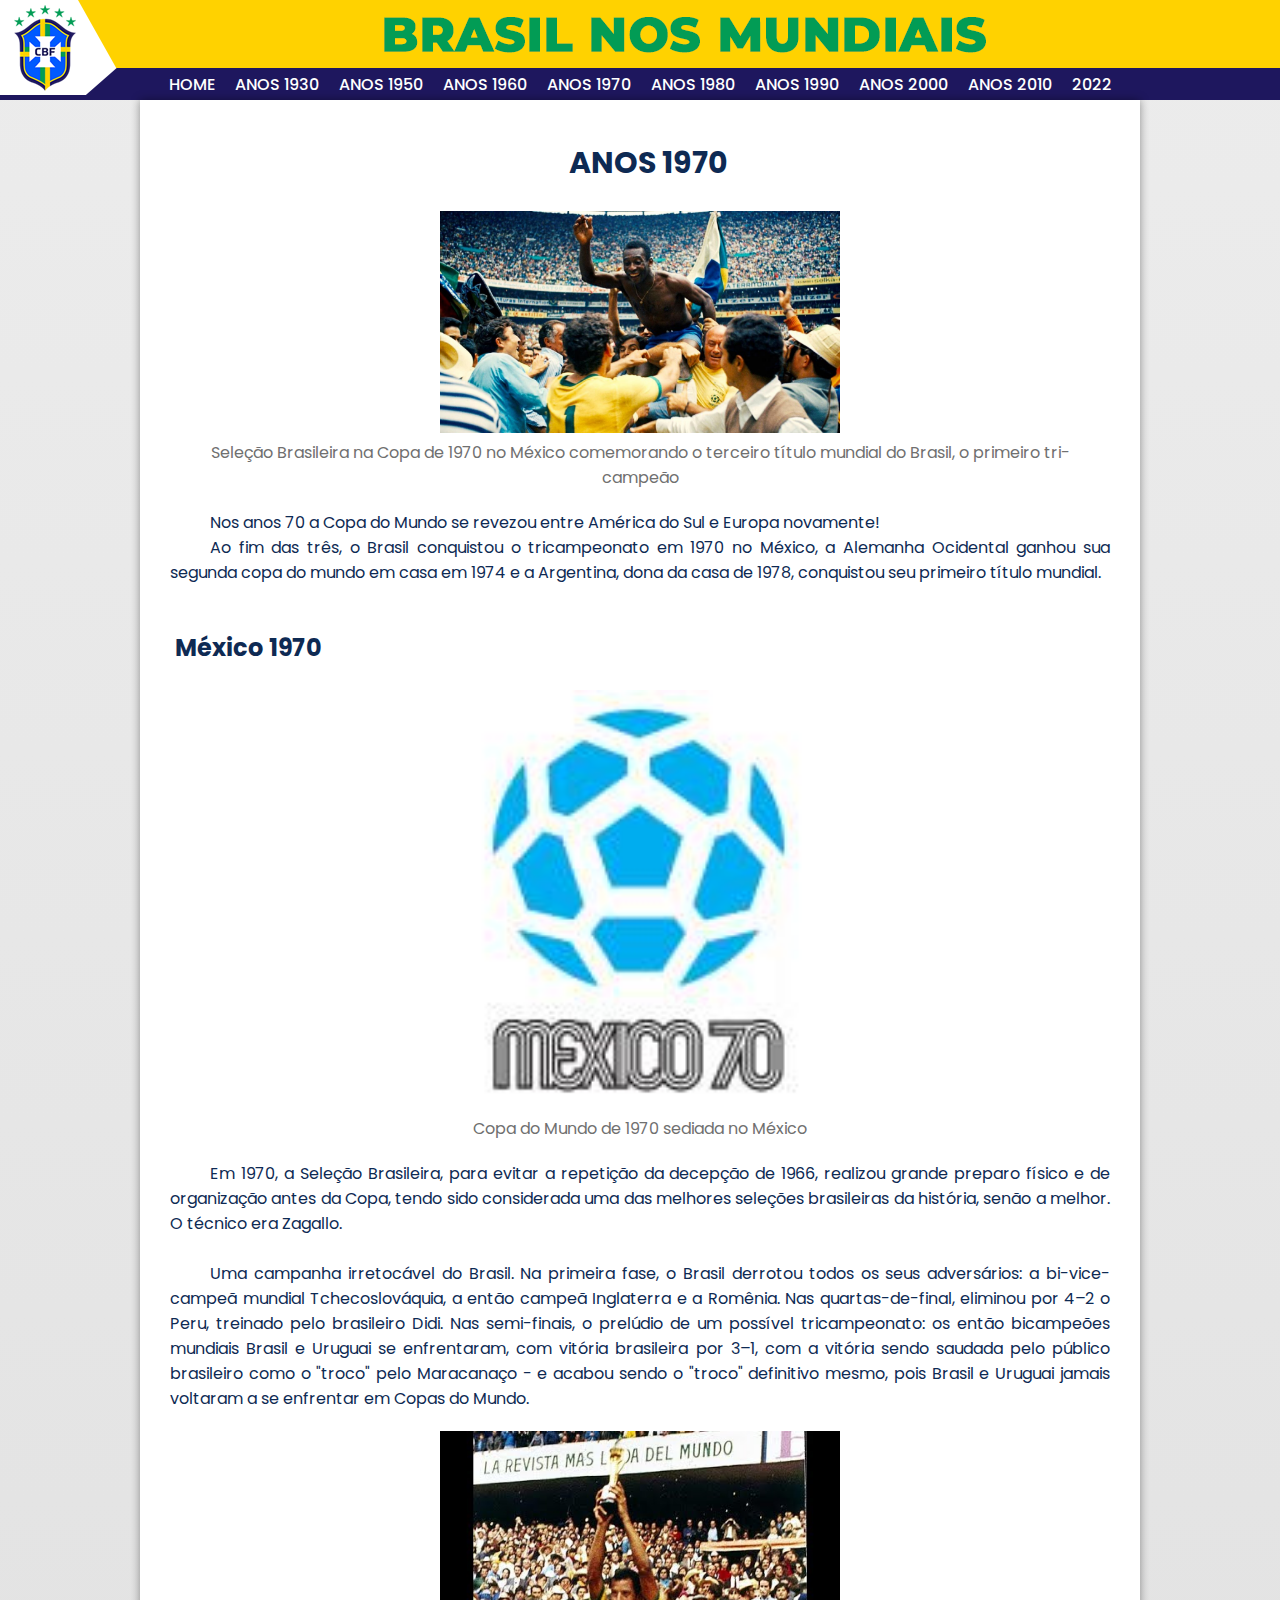
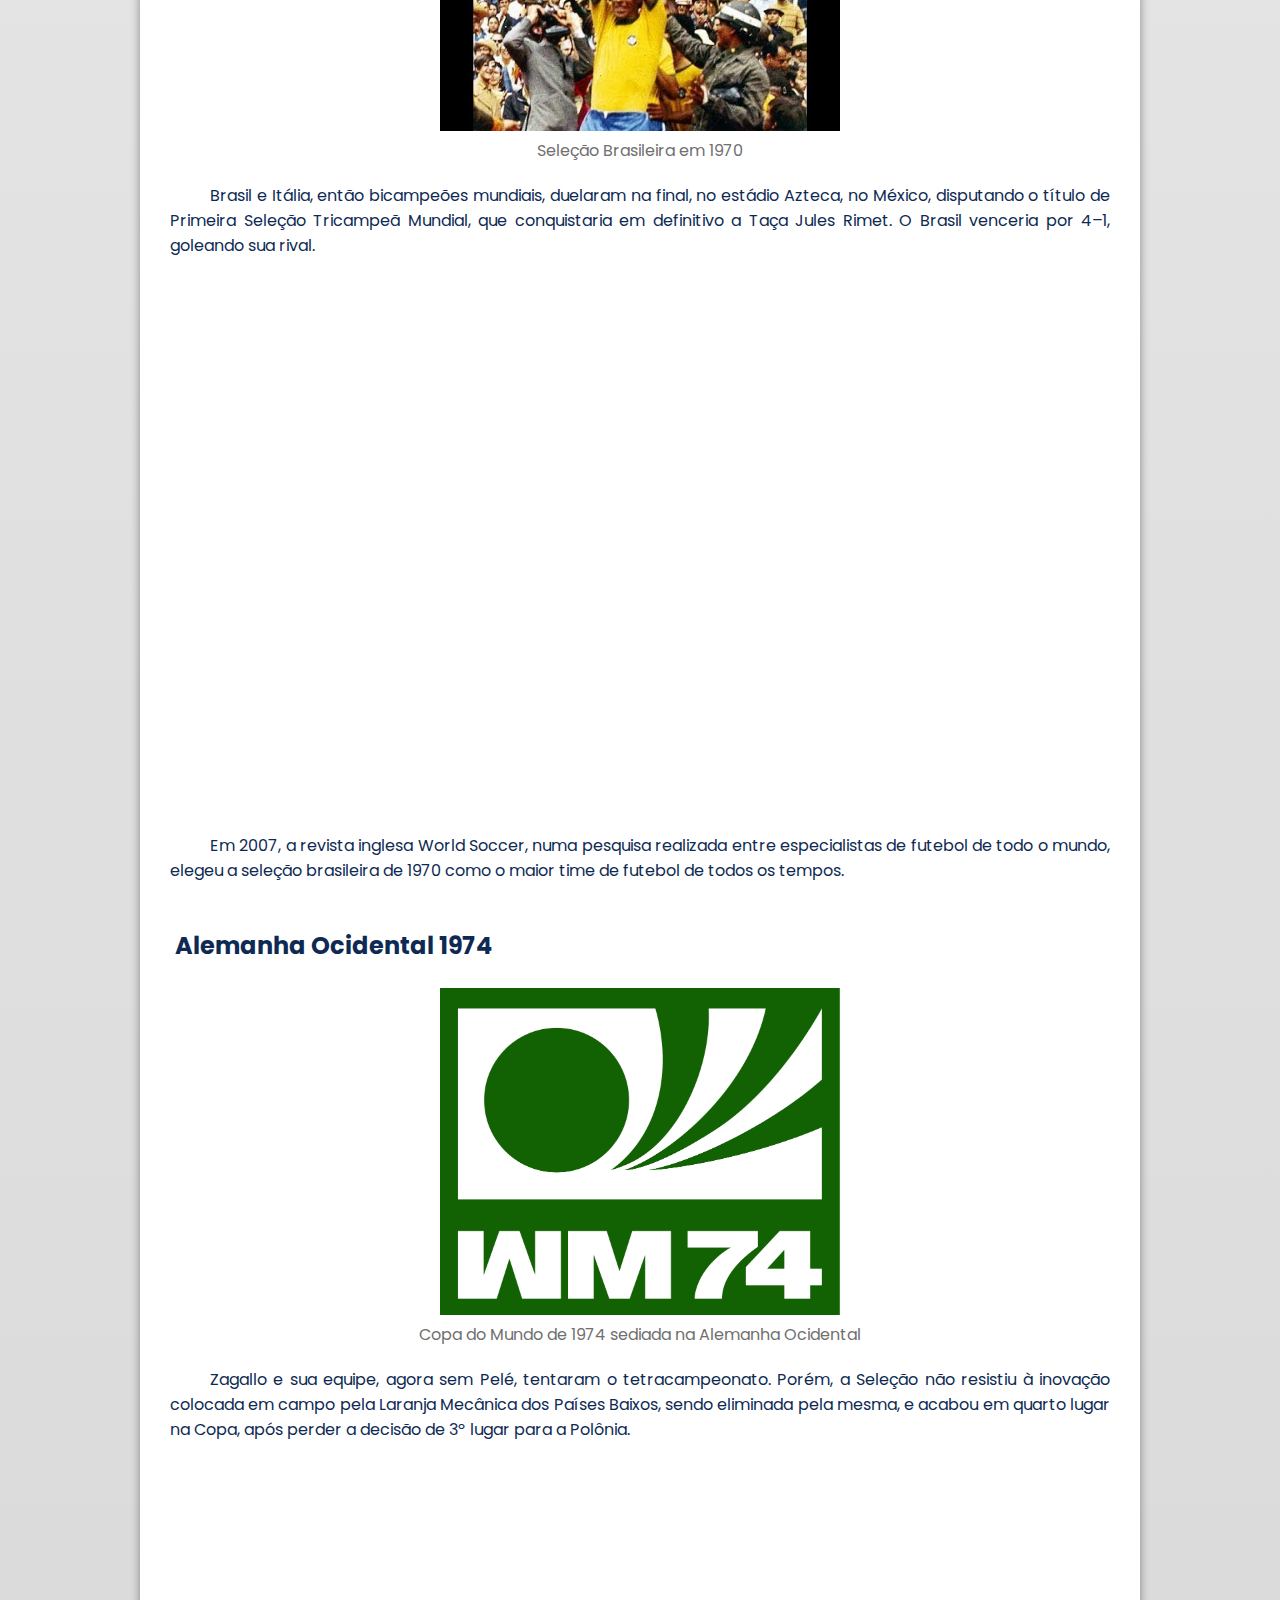
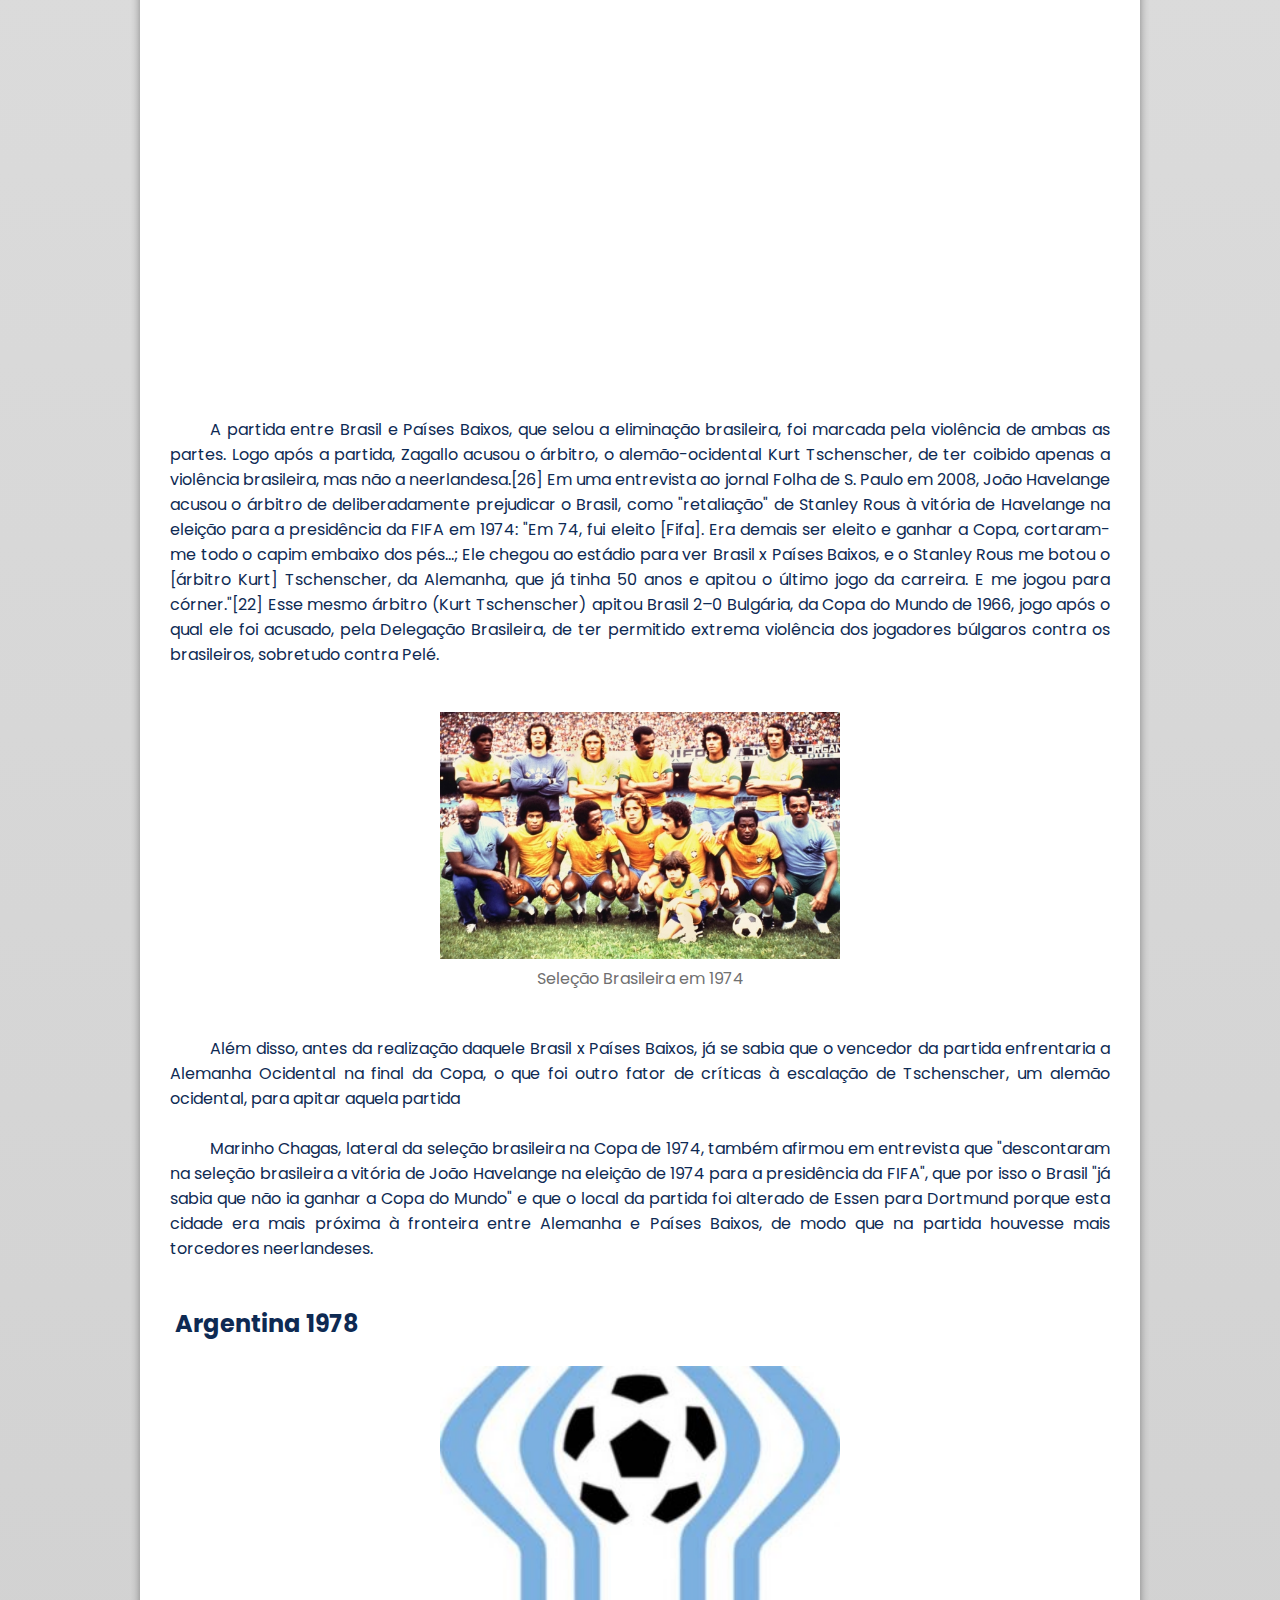
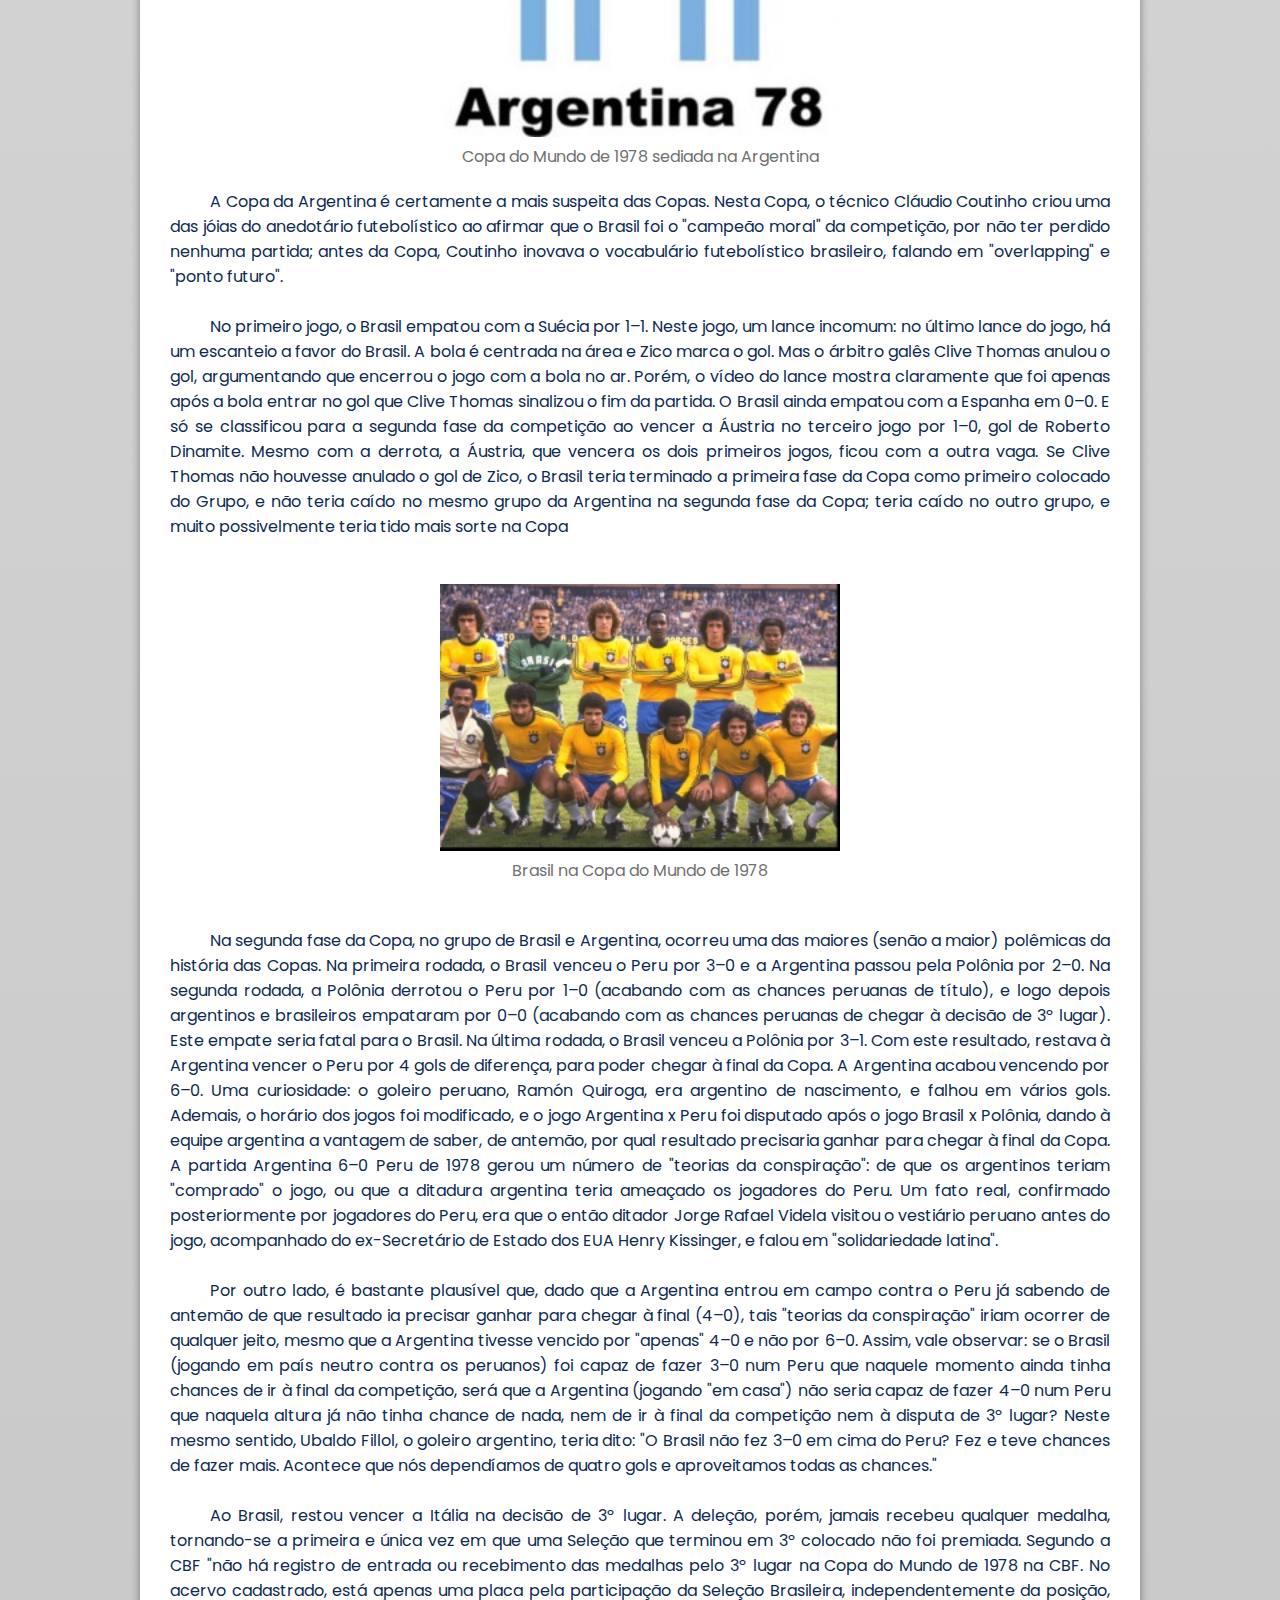
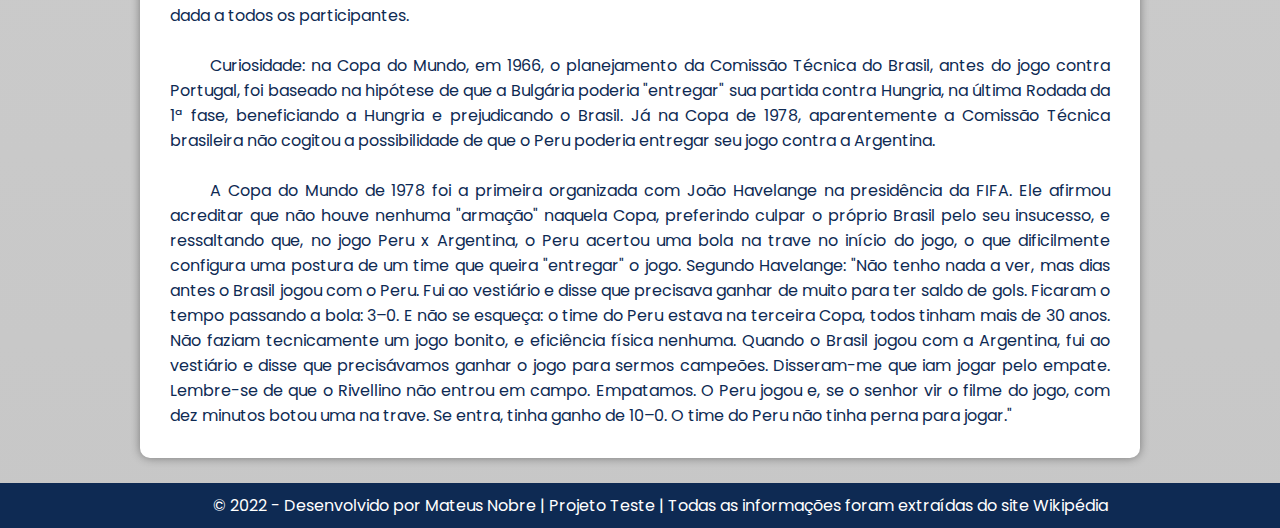
<file: 1970.html>
<!DOCTYPE html>
<html lang="pt-br">
<head>
    <meta charset="UTF-8">
    <meta http-equiv="X-UA-Compatible" content="IE=edge">
    <meta name="viewport" content="width=device-width, initial-scale=1.0">
    <title>Anos 1980 | Brasil nos Mundiais</title>
    <link rel="stylesheet" href="style.css">
    <link rel="shortcut icon" href="assets/cbf.png" type="image/x-icon">
</head>
<body>
    <header>
        <nav>
            <a href="index.html">HOME</a>
            <a href="1930.html">ANOS 1930</a> 
            <a href="1950.html">ANOS 1950</a>
            <a href="1960.html">ANOS 1960</a>
            <a href="1970.html">ANOS 1970</a>
            <a href="1980.html">ANOS 1980</a>
            <a href="1990.html">ANOS 1990</a>
            <a href="2000.html">ANOS 2000</a>
            <a href="2010.html">ANOS 2010</a>
            <a href="2022.html">2022</a>
        </nav>
    </header>
    
    <main id="container">
        <section>
            <article>
                <h2 id="pageTitle">ANOS 1970</h2>
                <figure>
                    <img src="assets/brasil-70.png" alt="Copa do Mundo de 1970">
                    <figcaption>Seleção Brasileira na Copa de 1970 no México comemorando o terceiro título mundial do Brasil, o primeiro tri-campeão</figcaption>
                </figure>
                <p>Nos anos 70 a Copa do Mundo se revezou entre América do Sul e Europa novamente!</p>
                <p>Ao fim das três, o Brasil conquistou o tricampeonato em 1970 no México, a Alemanha Ocidental ganhou sua segunda copa do mundo em casa em 1974 e a Argentina, dona da casa de 1978, conquistou seu primeiro título mundial.</p>
            </article>

            <article>
                <h2 class="articleTitle">México 1970</h2>
                <figure>
                    <img src="assets/mexico 70.jpg" alt="Copa do Mundo de 1970">
                    <figcaption>Copa do Mundo de 1970 sediada no México</figcaption>
                </figure>
                <p>Em 1970, a Seleção Brasileira, para evitar a repetição da decepção de 1966, realizou grande preparo físico e de organização antes da Copa, tendo sido considerada uma das melhores seleções brasileiras da história, senão a melhor. O técnico era Zagallo.</p>
                <br>
                <p>Uma campanha irretocável do Brasil. Na primeira fase, o Brasil derrotou todos os seus adversários: a bi-vice-campeã mundial Tchecoslováquia, a então campeã Inglaterra e a Romênia. Nas quartas-de-final, eliminou por 4–2 o Peru, treinado pelo brasileiro Didi. Nas semi-finais, o prelúdio de um possível tricampeonato: os então bicampeões mundiais Brasil e Uruguai se enfrentaram, com vitória brasileira por 3–1, com a vitória sendo saudada pelo público brasileiro como o "troco" pelo Maracanaço - e acabou sendo o "troco" definitivo mesmo, pois Brasil e Uruguai jamais voltaram a se enfrentar em Copas do Mundo.</p>

                <figure>
                    <img src="assets/brasil-70-2.jpg" alt="Copa do Mundo de 1970" width="500">
                    <figcaption>Seleção Brasileira em 1970</figcaption>
                </figure>
                    
                <p>Brasil e Itália, então bicampeões mundiais, duelaram na final, no estádio Azteca, no México, disputando o título de Primeira Seleção Tricampeã Mundial, que conquistaria em definitivo a Taça Jules Rimet. O Brasil venceria por 4–1, goleando sua rival.</p>

                <div class="video">
                    <iframe width="560" height="315" src="https://www.youtube.com/embed/XUOIJ4aFj5g" title="YouTube video player" frameborder="0" allow="accelerometer; autoplay; clipboard-write; encrypted-media; gyroscope; picture-in-picture" allowfullscreen></iframe>
                </div>
                    
                <p>Em 2007, a revista inglesa World Soccer, numa pesquisa realizada entre especialistas de futebol de todo o mundo, elegeu a seleção brasileira de 1970 como o maior time de futebol de todos os tempos.</p>

            </article>

            <article>
                <h2 class="articleTitle">Alemanha Ocidental 1974</h2>
                <figure>
                    <img src="assets/west-germany-74.png" alt="Copa do Mundo de 1974">
                    <figcaption>Copa do Mundo de 1974 sediada na Alemanha Ocidental</figcaption>
                </figure>
                <p>Zagallo e sua equipe, agora sem Pelé, tentaram o tetracampeonato. Porém, a Seleção não resistiu à inovação colocada em campo pela Laranja Mecânica dos Países Baixos, sendo eliminada pela mesma, e acabou em quarto lugar na Copa, após perder a decisão de 3º lugar para a Polônia.</p>

                <div class="video">
                    <iframe width="560" height="315" src="https://www.youtube.com/embed/sAaElqRfhlc" title="YouTube video player" frameborder="0" allow="accelerometer; autoplay; clipboard-write; encrypted-media; gyroscope; picture-in-picture" allowfullscreen></iframe>
                </div>

                <p>A partida entre Brasil e Países Baixos, que selou a eliminação brasileira, foi marcada pela violência de ambas as partes. Logo após a partida, Zagallo acusou o árbitro, o alemão-ocidental Kurt Tschenscher, de ter coibido apenas a violência brasileira, mas não a neerlandesa.[26] Em uma entrevista ao jornal Folha de S. Paulo em 2008, João Havelange acusou o árbitro de deliberadamente prejudicar o Brasil, como "retaliação" de Stanley Rous à vitória de Havelange na eleição para a presidência da FIFA em 1974: "Em 74, fui eleito [Fifa]. Era demais ser eleito e ganhar a Copa, cortaram-me todo o capim embaixo dos pés...; Ele chegou ao estádio para ver Brasil x Países Baixos, e o Stanley Rous me botou o [árbitro Kurt] Tschenscher, da Alemanha, que já tinha 50 anos e apitou o último jogo da carreira. E me jogou para córner."[22] Esse mesmo árbitro (Kurt Tschenscher) apitou Brasil 2–0 Bulgária, da Copa do Mundo de 1966, jogo após o qual ele foi acusado, pela Delegação Brasileira, de ter permitido extrema violência dos jogadores búlgaros contra os brasileiros, sobretudo contra Pelé.</p>
                <br>
                <figure>
                    <img src="assets/brasil 74.jfif" alt="Copa do Mundo de 1974">
                    <figcaption>Seleção Brasileira em 1974</figcaption>
                </figure>
                <br>
                <p>Além disso, antes da realização daquele Brasil x Países Baixos, já se sabia que o vencedor da partida enfrentaria a Alemanha Ocidental na final da Copa, o que foi outro fator de críticas à escalação de Tschenscher, um alemão ocidental, para apitar aquela partida</p>
                <br>  
                <p>Marinho Chagas, lateral da seleção brasileira na Copa de 1974, também afirmou em entrevista que "descontaram na seleção brasileira a vitória de João Havelange na eleição de 1974 para a presidência da FIFA", que por isso o Brasil "já sabia que não ia ganhar a Copa do Mundo" e que o local da partida foi alterado de Essen para Dortmund porque esta cidade era mais próxima à fronteira entre Alemanha e Países Baixos, de modo que na partida houvesse mais torcedores neerlandeses.</p>
            </article>

            <article>
                <h2 class="articleTitle">Argentina 1978</h2>
                <figure>
                    <img src="assets/argentina 78.jpg" alt="Copa do Mundo de 1978">
                    <figcaption>Copa do Mundo de 1978 sediada na Argentina</figcaption>
                </figure>
                <p>A Copa da Argentina é certamente a mais suspeita das Copas. Nesta Copa, o técnico Cláudio Coutinho criou uma das jóias do anedotário futebolístico ao afirmar que o Brasil foi o "campeão moral" da competição, por não ter perdido nenhuma partida; antes da Copa, Coutinho inovava o vocabulário futebolístico brasileiro, falando em "overlapping" e "ponto futuro".</p>
                <br>
                <p>No primeiro jogo, o Brasil empatou com a Suécia por 1–1. Neste jogo, um lance incomum: no último lance do jogo, há um escanteio a favor do Brasil. A bola é centrada na área e Zico marca o gol. Mas o árbitro galês Clive Thomas anulou o gol, argumentando que encerrou o jogo com a bola no ar. Porém, o vídeo do lance mostra claramente que foi apenas após a bola entrar no gol que Clive Thomas sinalizou o fim da partida. O Brasil ainda empatou com a Espanha em 0–0. E só se classificou para a segunda fase da competição ao vencer a Áustria no terceiro jogo por 1–0, gol de Roberto Dinamite. Mesmo com a derrota, a Áustria, que vencera os dois primeiros jogos, ficou com a outra vaga. Se Clive Thomas não houvesse anulado o gol de Zico, o Brasil teria terminado a primeira fase da Copa como primeiro colocado do Grupo, e não teria caído no mesmo grupo da Argentina na segunda fase da Copa; teria caído no outro grupo, e muito possivelmente teria tido mais sorte na Copa</p>
                <br>
                <figure>
                    <img src="assets/brasil 78.jpg" alt="Brasil na Copa do Mundo de 1978">
                    <figcaption>Brasil na Copa do Mundo de 1978</figcaption>
                </figure>
                <br>
                <p>Na segunda fase da Copa, no grupo de Brasil e Argentina, ocorreu uma das maiores (senão a maior) polêmicas da história das Copas. Na primeira rodada, o Brasil venceu o Peru por 3–0 e a Argentina passou pela Polônia por 2–0. Na segunda rodada, a Polônia derrotou o Peru por 1–0 (acabando com as chances peruanas de título), e logo depois argentinos e brasileiros empataram por 0–0 (acabando com as chances peruanas de chegar à decisão de 3º lugar). Este empate seria fatal para o Brasil. Na última rodada, o Brasil venceu a Polônia por 3–1. Com este resultado, restava à Argentina vencer o Peru por 4 gols de diferença, para poder chegar à final da Copa. A Argentina acabou vencendo por 6–0. Uma curiosidade: o goleiro peruano, Ramón Quiroga, era argentino de nascimento, e falhou em vários gols. Ademais, o horário dos jogos foi modificado, e o jogo Argentina x Peru foi disputado após o jogo Brasil x Polônia, dando à equipe argentina a vantagem de saber, de antemão, por qual resultado precisaria ganhar para chegar à final da Copa. A partida Argentina 6–0 Peru de 1978 gerou um número de "teorias da conspiração": de que os argentinos teriam "comprado" o jogo, ou que a ditadura argentina teria ameaçado os jogadores do Peru. Um fato real, confirmado posteriormente por jogadores do Peru, era que o então ditador Jorge Rafael Videla visitou o vestiário peruano antes do jogo, acompanhado do ex-Secretário de Estado dos EUA Henry Kissinger, e falou em "solidariedade latina".</p>
                <br>
                <p>Por outro lado, é bastante plausível que, dado que a Argentina entrou em campo contra o Peru já sabendo de antemão de que resultado ia precisar ganhar para chegar à final (4–0), tais "teorias da conspiração" iriam ocorrer de qualquer jeito, mesmo que a Argentina tivesse vencido por "apenas" 4–0 e não por 6–0. Assim, vale observar: se o Brasil (jogando em país neutro contra os peruanos) foi capaz de fazer 3–0 num Peru que naquele momento ainda tinha chances de ir à final da competição, será que a Argentina (jogando "em casa") não seria capaz de fazer 4–0 num Peru que naquela altura já não tinha chance de nada, nem de ir à final da competição nem à disputa de 3º lugar? Neste mesmo sentido, Ubaldo Fillol, o goleiro argentino, teria dito: "O Brasil não fez 3–0 em cima do Peru? Fez e teve chances de fazer mais. Acontece que nós dependíamos de quatro gols e aproveitamos todas as chances."</p>
                <br>
                <p>Ao Brasil, restou vencer a Itália na decisão de 3º lugar. A deleção, porém, jamais recebeu qualquer medalha, tornando-se a primeira e única vez em que uma Seleção que terminou em 3º colocado não foi premiada. Segundo a CBF "não há registro de entrada ou recebimento das medalhas pelo 3º lugar na Copa do Mundo de 1978 na CBF. No acervo cadastrado, está apenas uma placa pela participação da Seleção Brasileira, independentemente da posição, dada a todos os participantes.</p>
                <br>
                <p>Curiosidade: na Copa do Mundo, em 1966, o planejamento da Comissão Técnica do Brasil, antes do jogo contra Portugal, foi baseado na hipótese de que a Bulgária poderia "entregar" sua partida contra Hungria, na última Rodada da 1ª fase, beneficiando a Hungria e prejudicando o Brasil. Já na Copa de 1978, aparentemente a Comissão Técnica brasileira não cogitou a possibilidade de que o Peru poderia entregar seu jogo contra a Argentina.</p>
                <br>
                <p>A Copa do Mundo de 1978 foi a primeira organizada com João Havelange na presidência da FIFA. Ele afirmou acreditar que não houve nenhuma "armação" naquela Copa, preferindo culpar o próprio Brasil pelo seu insucesso, e ressaltando que, no jogo Peru x Argentina, o Peru acertou uma bola na trave no início do jogo, o que dificilmente configura uma postura de um time que queira "entregar" o jogo. Segundo Havelange: "Não tenho nada a ver, mas dias antes o Brasil jogou com o Peru. Fui ao vestiário e disse que precisava ganhar de muito para ter saldo de gols. Ficaram o tempo passando a bola: 3–0. E não se esqueça: o time do Peru estava na terceira Copa, todos tinham mais de 30 anos. Não faziam tecnicamente um jogo bonito, e eficiência física nenhuma. Quando o Brasil jogou com a Argentina, fui ao vestiário e disse que precisávamos ganhar o jogo para sermos campeões. Disseram-me que iam jogar pelo empate. Lembre-se de que o Rivellino não entrou em campo. Empatamos. O Peru jogou e, se o senhor vir o filme do jogo, com dez minutos botou uma na trave. Se entra, tinha ganho de 10–0. O time do Peru não tinha perna para jogar."</p>
            </article>
        </section>
    </main>

    <br>
    
    <footer>
        <p>© 2022 - Desenvolvido por Mateus Nobre | Projeto Teste | Todas as informações foram extraídas do site Wikipédia</p>
    </footer>
</body>
</html>
</file>
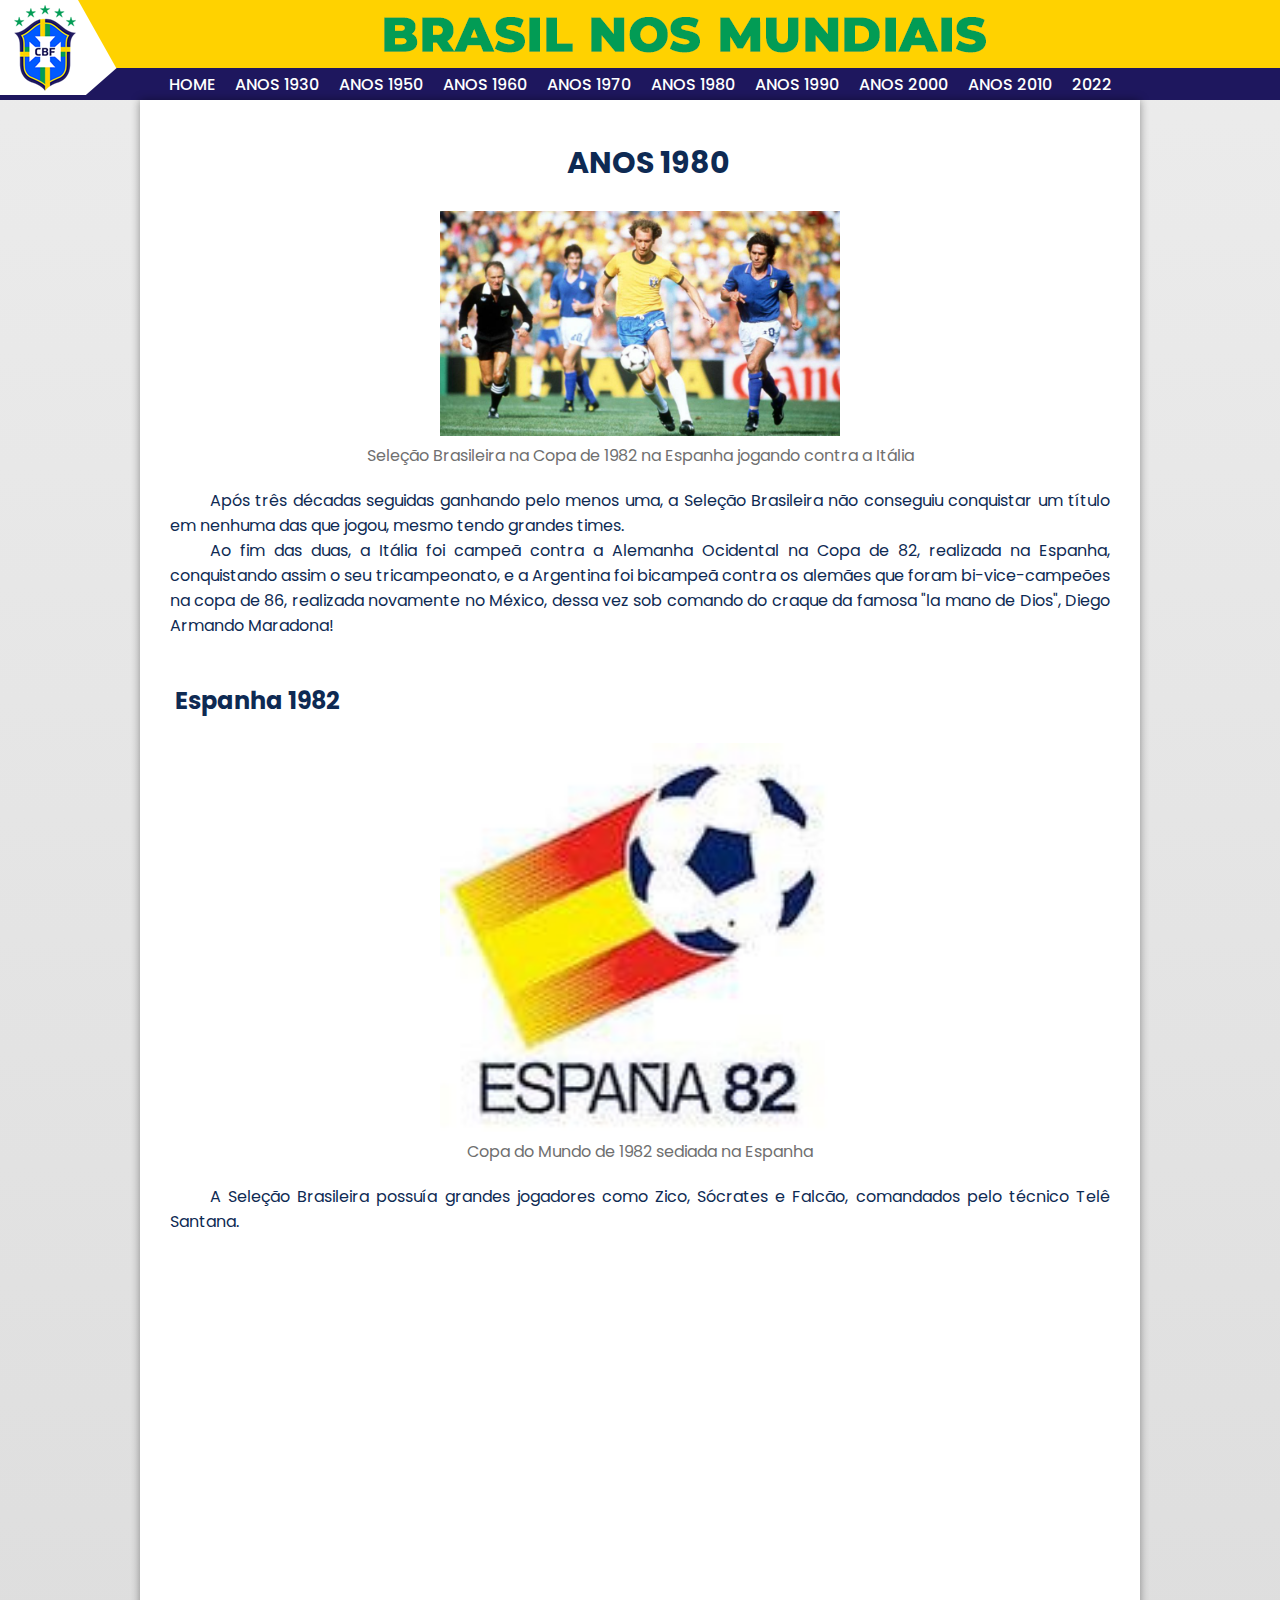
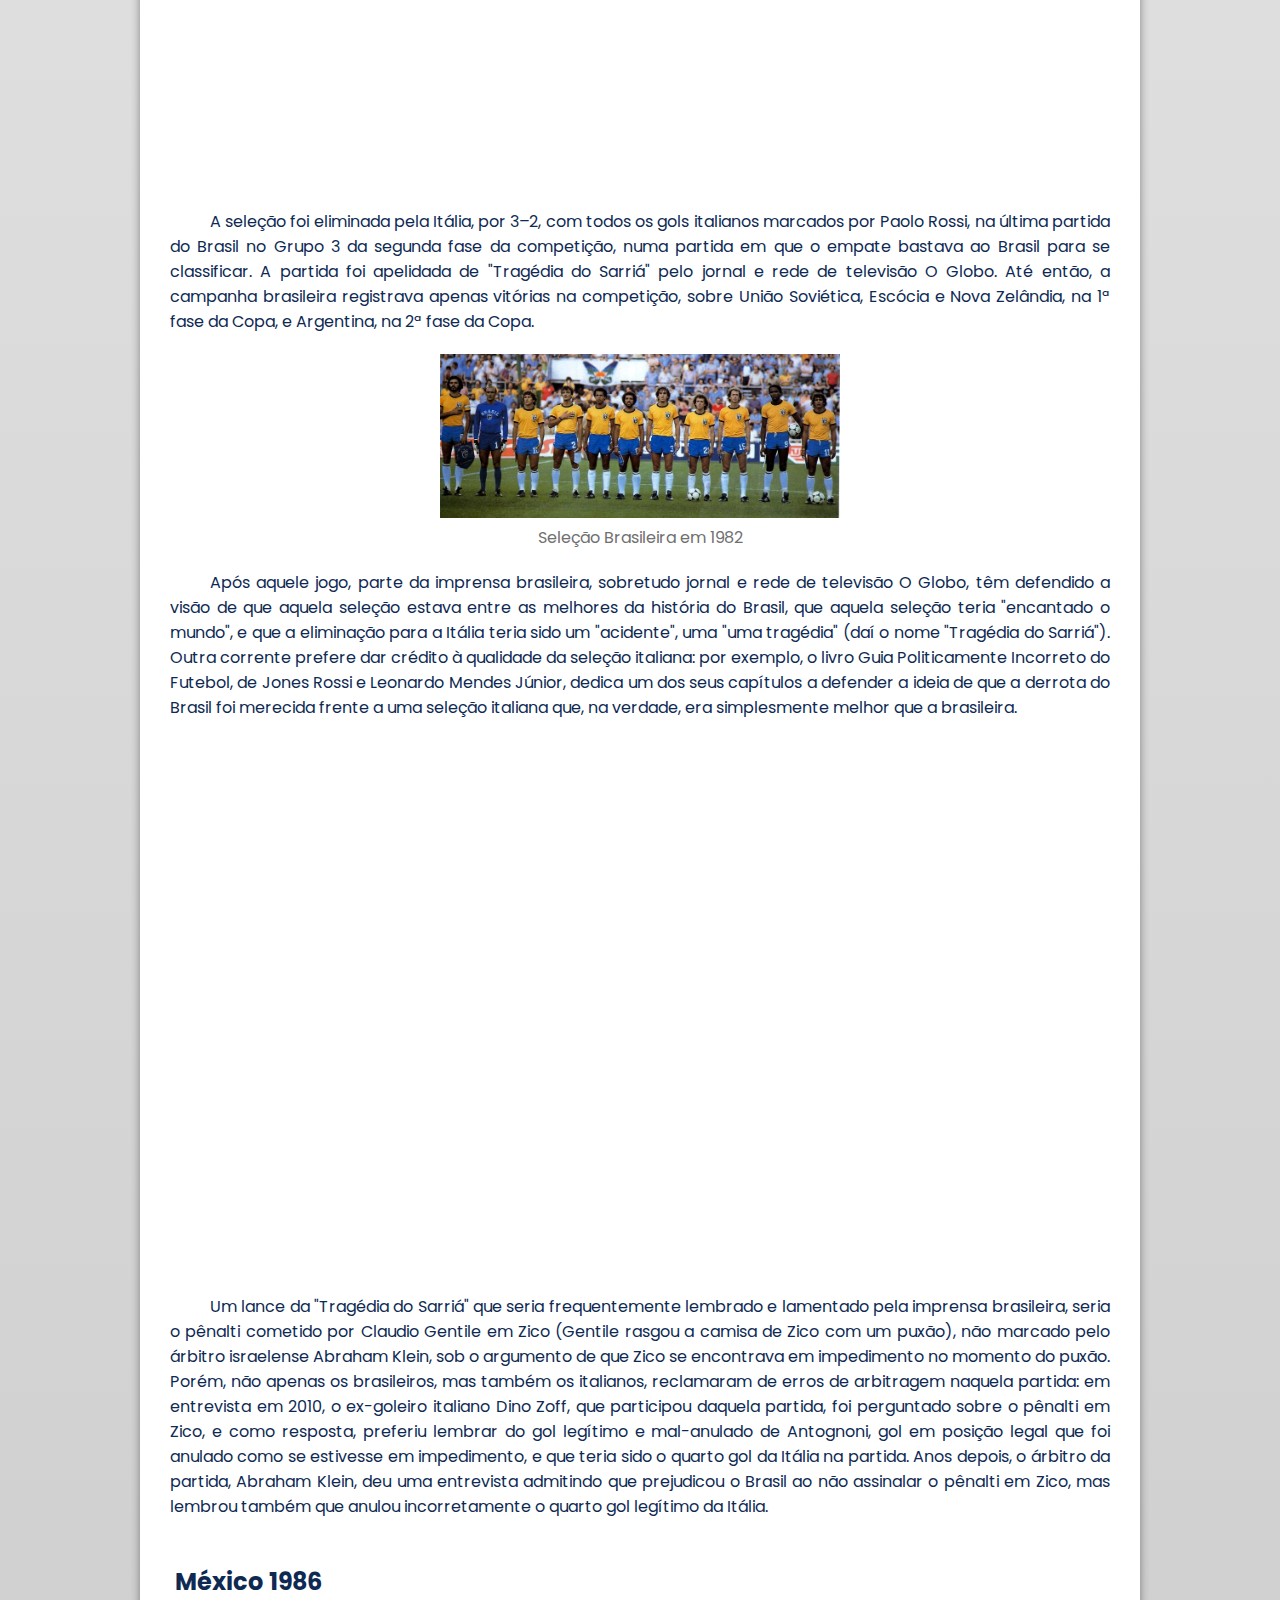
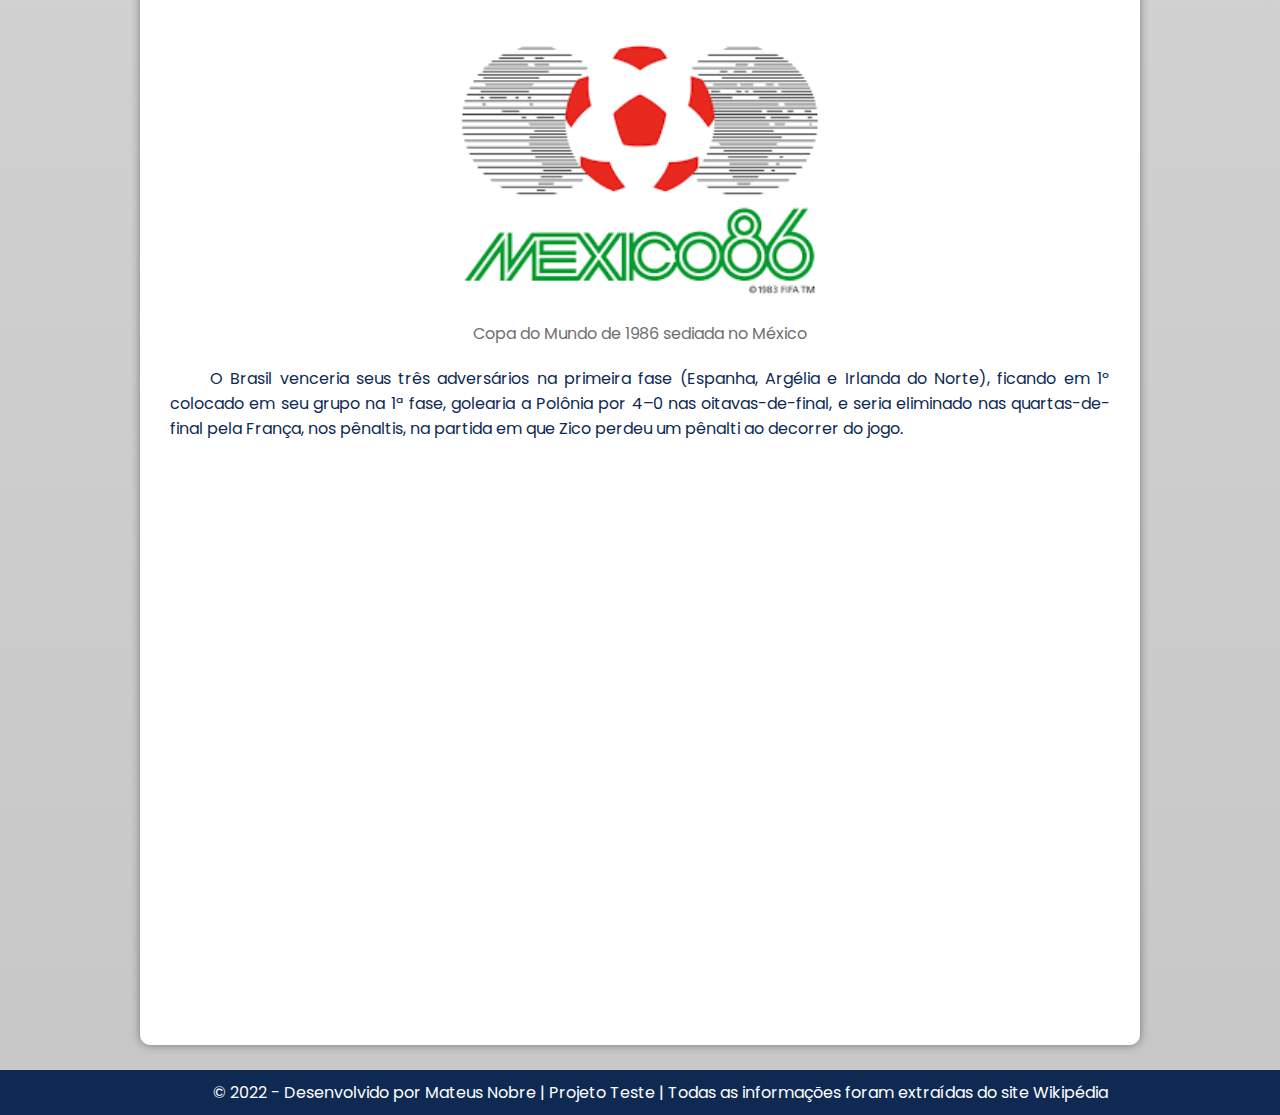
<file: 1980.html>
<!DOCTYPE html>
<html lang="pt-br">
<head>
    <meta charset="UTF-8">
    <meta http-equiv="X-UA-Compatible" content="IE=edge">
    <meta name="viewport" content="width=device-width, initial-scale=1.0">
    <title>Brasil nos Mundiais</title>
    <link rel="stylesheet" href="style.css">
    <link rel="shortcut icon" href="assets/cbf.png" type="image/x-icon">
</head>
<body>
    <header>
        <nav>
            <a href="index.html">HOME</a>
            <a href="1930.html">ANOS 1930</a> 
            <a href="1950.html">ANOS 1950</a>
            <a href="1960.html">ANOS 1960</a>
            <a href="1970.html">ANOS 1970</a>
            <a href="1980.html">ANOS 1980</a>
            <a href="1990.html">ANOS 1990</a>
            <a href="2000.html">ANOS 2000</a>
            <a href="2010.html">ANOS 2010</a>
            <a href="2022.html">2022</a>
        </nav>
    </header>
    
    <main id="container">
        <section>
            <article>
                <h2 id="pageTitle">ANOS 1980</h2>
                <figure>
                    <img src="assets/brasil 82.jpg" alt="Copa do Mundo de 1982">
                    <figcaption>Seleção Brasileira na Copa de 1982 na Espanha jogando contra a Itália</figcaption>
                </figure>
                <p>Após três décadas seguidas ganhando pelo menos uma, a Seleção Brasileira não conseguiu conquistar um título em nenhuma das que jogou, mesmo tendo grandes times.</p>
                <p>Ao fim das duas, a Itália foi campeã contra a Alemanha Ocidental na Copa de 82, realizada na Espanha, conquistando assim o seu tricampeonato, e a Argentina foi bicampeã contra os alemães que foram bi-vice-campeões na copa de 86, realizada novamente no México, dessa vez sob comando do craque da famosa "la mano de Dios", Diego Armando Maradona!</p>
            </article>

            <article>
                <h2 class="articleTitle">Espanha 1982</h2>
                <figure>
                    <img src="assets/espanha 82.jpg" alt="Copa do Mundo de 1982">
                    <figcaption>Copa do Mundo de 1982 sediada na Espanha</figcaption>
                </figure>
                <p>A Seleção Brasileira possuía grandes jogadores como Zico, Sócrates e Falcão, comandados pelo técnico Telê Santana.</p>

                <div class="video">
                    <iframe width="560" height="315" src="https://www.youtube.com/embed/MO5oM7Mi2eo" title="YouTube video player" frameborder="0" allow="accelerometer; autoplay; clipboard-write; encrypted-media; gyroscope; picture-in-picture" allowfullscreen></iframe>
                </div>

                <p>A seleção foi eliminada pela Itália, por 3–2, com todos os gols italianos marcados por Paolo Rossi, na última partida do Brasil no Grupo 3 da segunda fase da competição, numa partida em que o empate bastava ao Brasil para se classificar. A partida foi apelidada de "Tragédia do Sarriá" pelo jornal e rede de televisão O Globo. Até então, a campanha brasileira registrava apenas vitórias na competição, sobre União Soviética, Escócia e Nova Zelândia, na 1ª fase da Copa, e Argentina, na 2ª fase da Copa.</p>

                <figure>
                    <img src="assets/brasil 82 2.jpg" alt="Copa do Mundo de 1982">
                    <figcaption>Seleção Brasileira em 1982</figcaption>
                </figure>
                    
                <p>Após aquele jogo, parte da imprensa brasileira, sobretudo jornal e rede de televisão O Globo, têm defendido a visão de que aquela seleção estava entre as melhores da história do Brasil, que aquela seleção teria "encantado o mundo", e que a eliminação para a Itália teria sido um "acidente", uma "uma tragédia" (daí o nome "Tragédia do Sarriá"). Outra corrente prefere dar crédito à qualidade da seleção italiana: por exemplo, o livro Guia Politicamente Incorreto do Futebol, de Jones Rossi e Leonardo Mendes Júnior, dedica um dos seus capítulos a defender a ideia de que a derrota do Brasil foi merecida frente a uma seleção italiana que, na verdade, era simplesmente melhor que a brasileira.</p>

                <div class="video">
                    <iframe width="560" height="315" src="https://www.youtube.com/embed/b1MdTuULJ6U" title="YouTube video player" frameborder="0" allow="accelerometer; autoplay; clipboard-write; encrypted-media; gyroscope; picture-in-picture" allowfullscreen></iframe>
                </div>
                    
                <p>Um lance da "Tragédia do Sarriá" que seria frequentemente lembrado e lamentado pela imprensa brasileira, seria o pênalti cometido por Claudio Gentile em Zico (Gentile rasgou a camisa de Zico com um puxão), não marcado pelo árbitro israelense Abraham Klein, sob o argumento de que Zico se encontrava em impedimento no momento do puxão. Porém, não apenas os brasileiros, mas também os italianos, reclamaram de erros de arbitragem naquela partida: em entrevista em 2010, o ex-goleiro italiano Dino Zoff, que participou daquela partida, foi perguntado sobre o pênalti em Zico, e como resposta, preferiu lembrar do gol legítimo e mal-anulado de Antognoni, gol em posição legal que foi anulado como se estivesse em impedimento, e que teria sido o quarto gol da Itália na partida. Anos depois, o árbitro da partida, Abraham Klein, deu uma entrevista admitindo que prejudicou o Brasil ao não assinalar o pênalti em Zico, mas lembrou também que anulou incorretamente o quarto gol legítimo da Itália.</p>

            </article>

            <article>
                <h2 class="articleTitle">México 1986</h2>
                <figure>
                    <img src="assets/mexico 86.png" alt="Copa do Mundo de 1986">
                    <figcaption>Copa do Mundo de 1986 sediada no México</figcaption>
                </figure>
                <p>O Brasil venceria seus três adversários na primeira fase (Espanha, Argélia e Irlanda do Norte), ficando em 1º colocado em seu grupo na 1ª fase, golearia a Polônia por 4–0 nas oitavas-de-final, e seria eliminado nas quartas-de-final pela França, nos pênaltis, na partida em que Zico perdeu um pênalti ao decorrer do jogo.</p>

                <div class="video">
                    <iframe width="560" height="315" src="https://www.youtube.com/embed/-PKQI6808wM" title="YouTube video player" frameborder="0" allow="accelerometer; autoplay; clipboard-write; encrypted-media; gyroscope; picture-in-picture" allowfullscreen></iframe>
                </div>

        </section>
    </main>

    <br>
    
    <footer>
        <p>© 2022 - Desenvolvido por Mateus Nobre | Projeto Teste | Todas as informações foram extraídas do site Wikipédia</p>
    </footer>
</body>
</html>
</file>
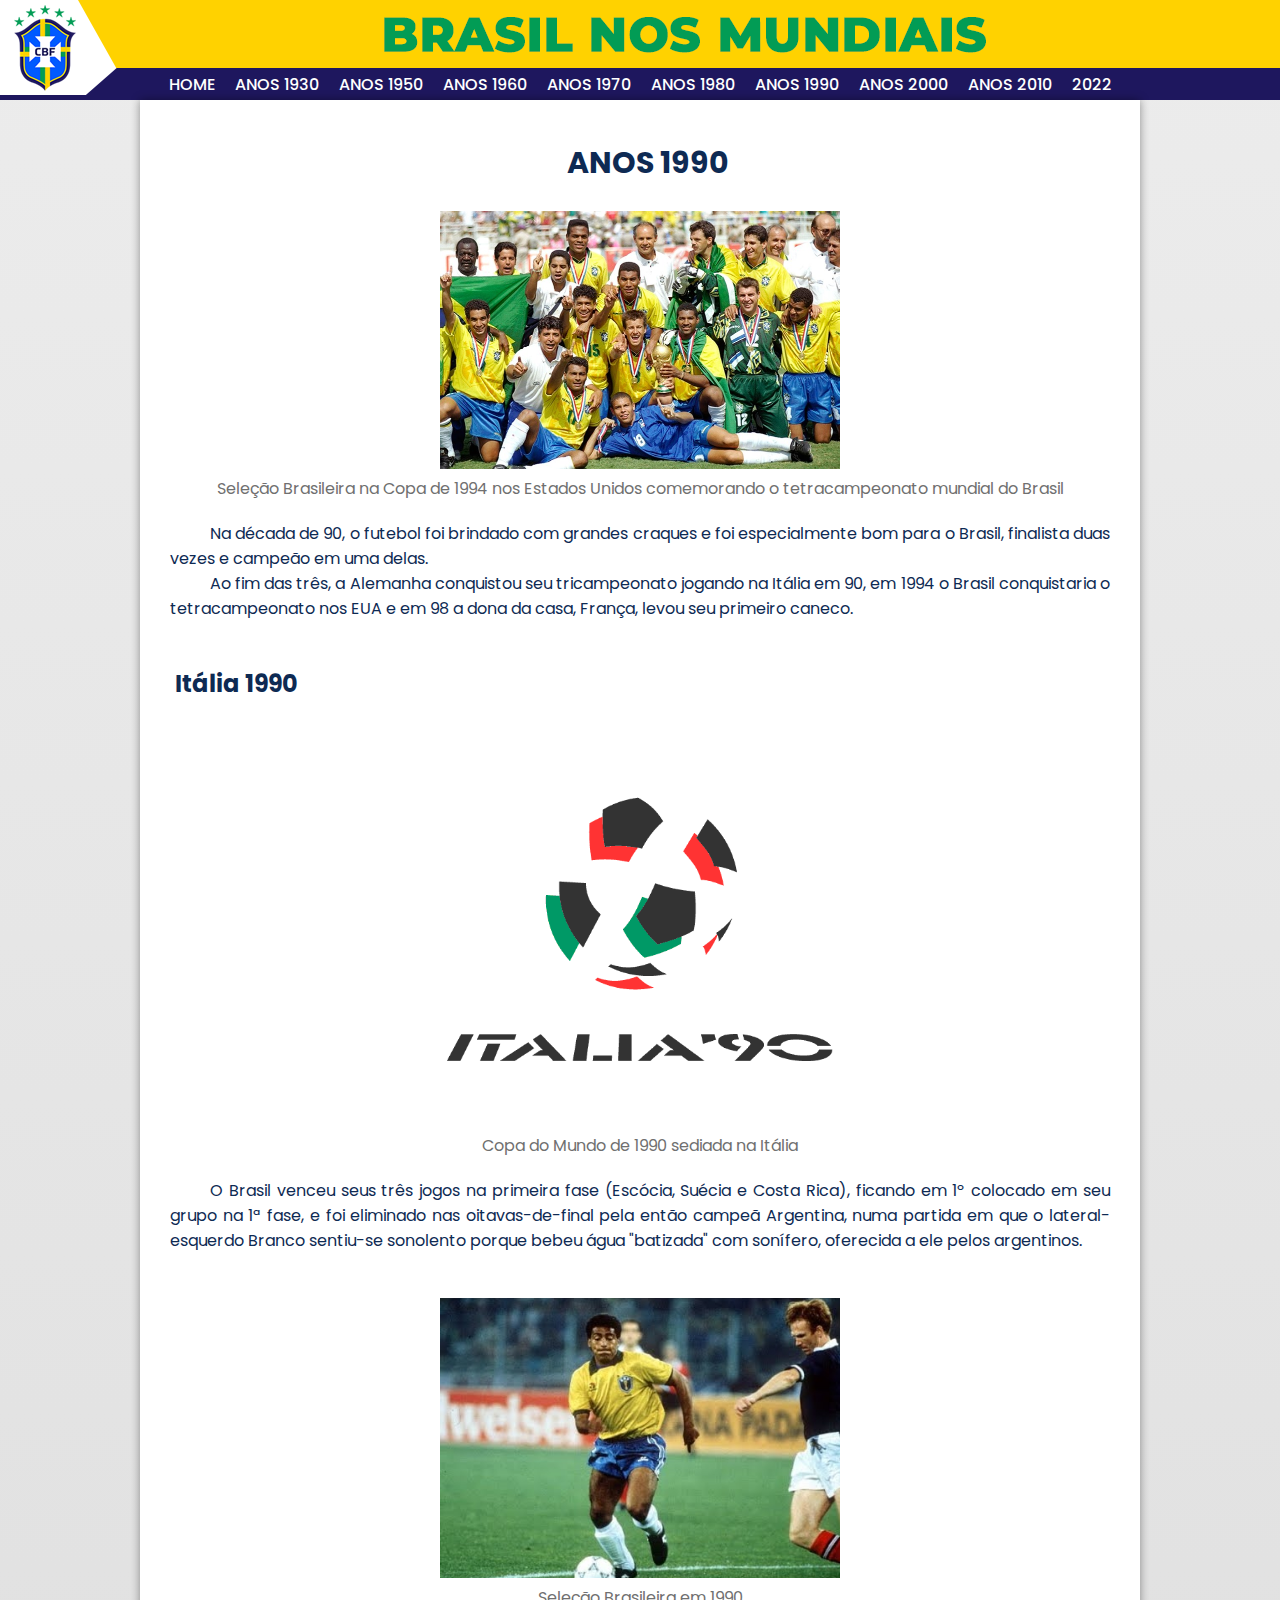
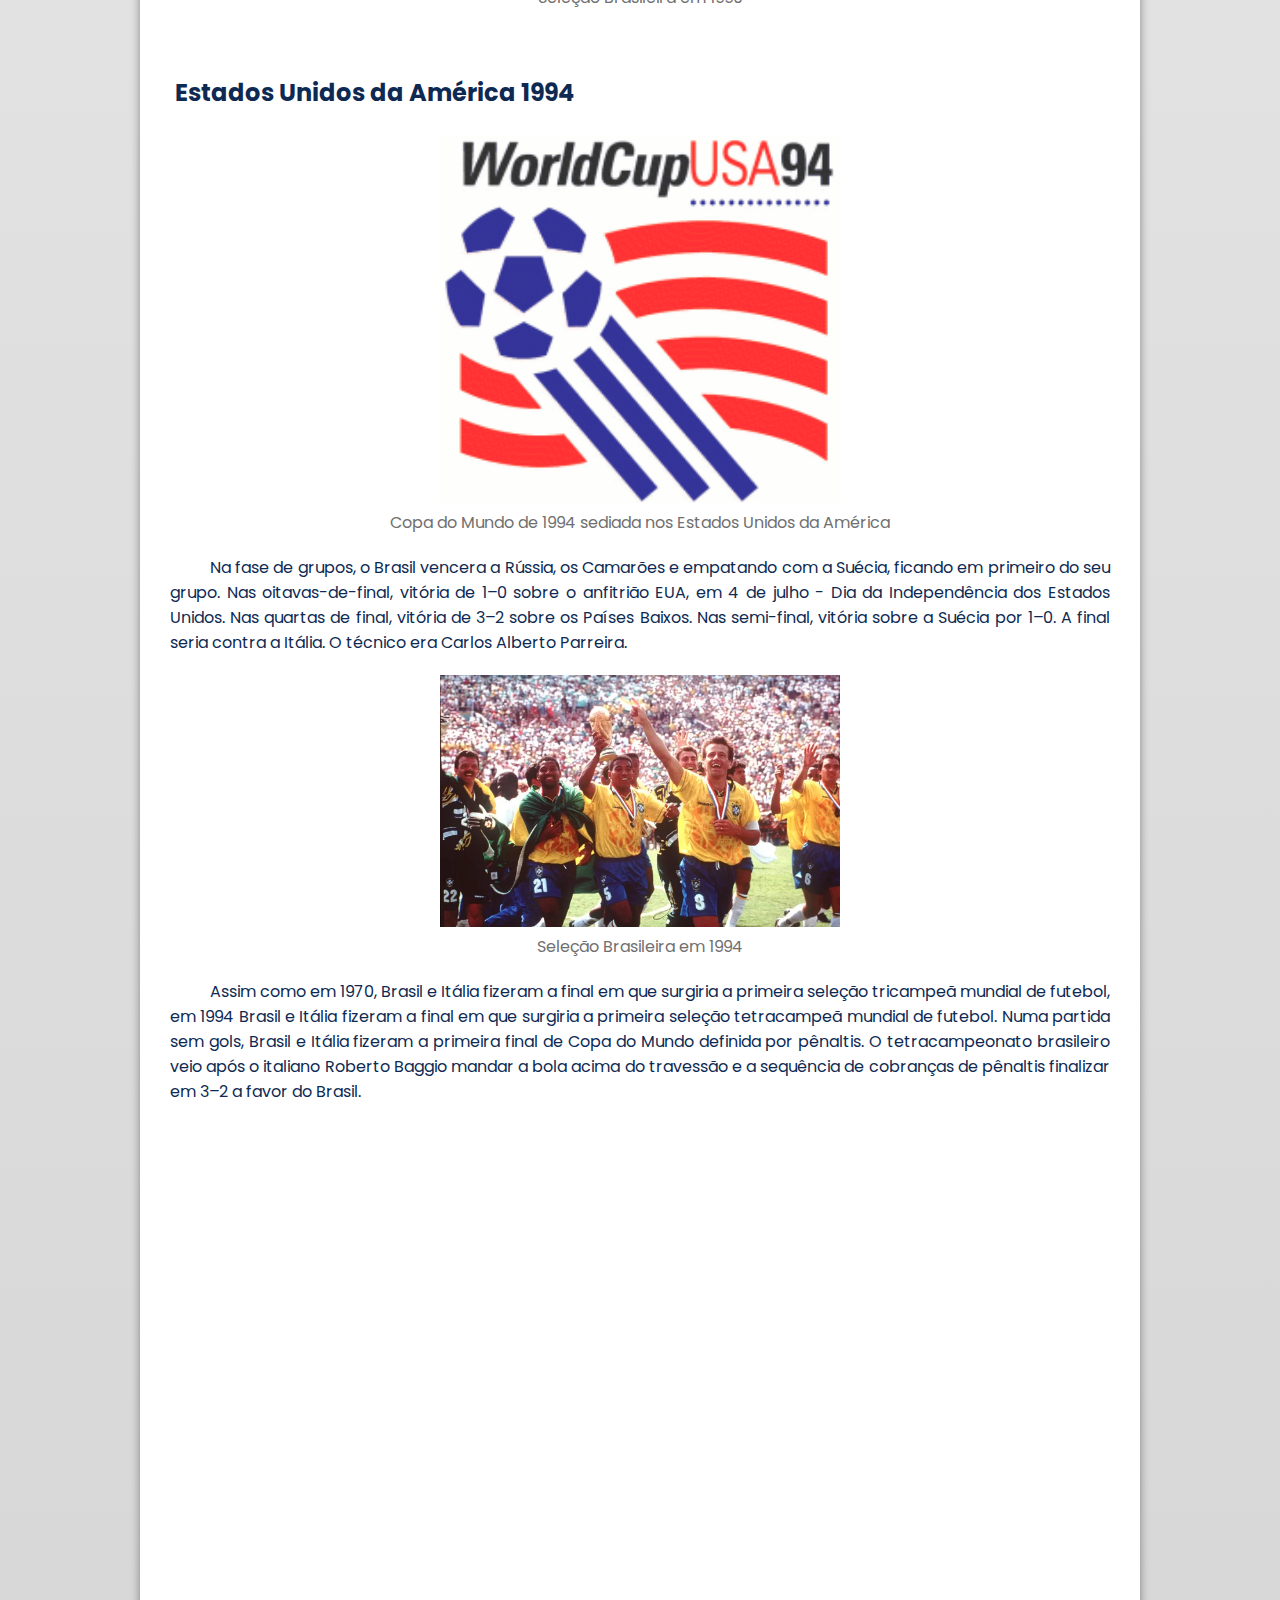
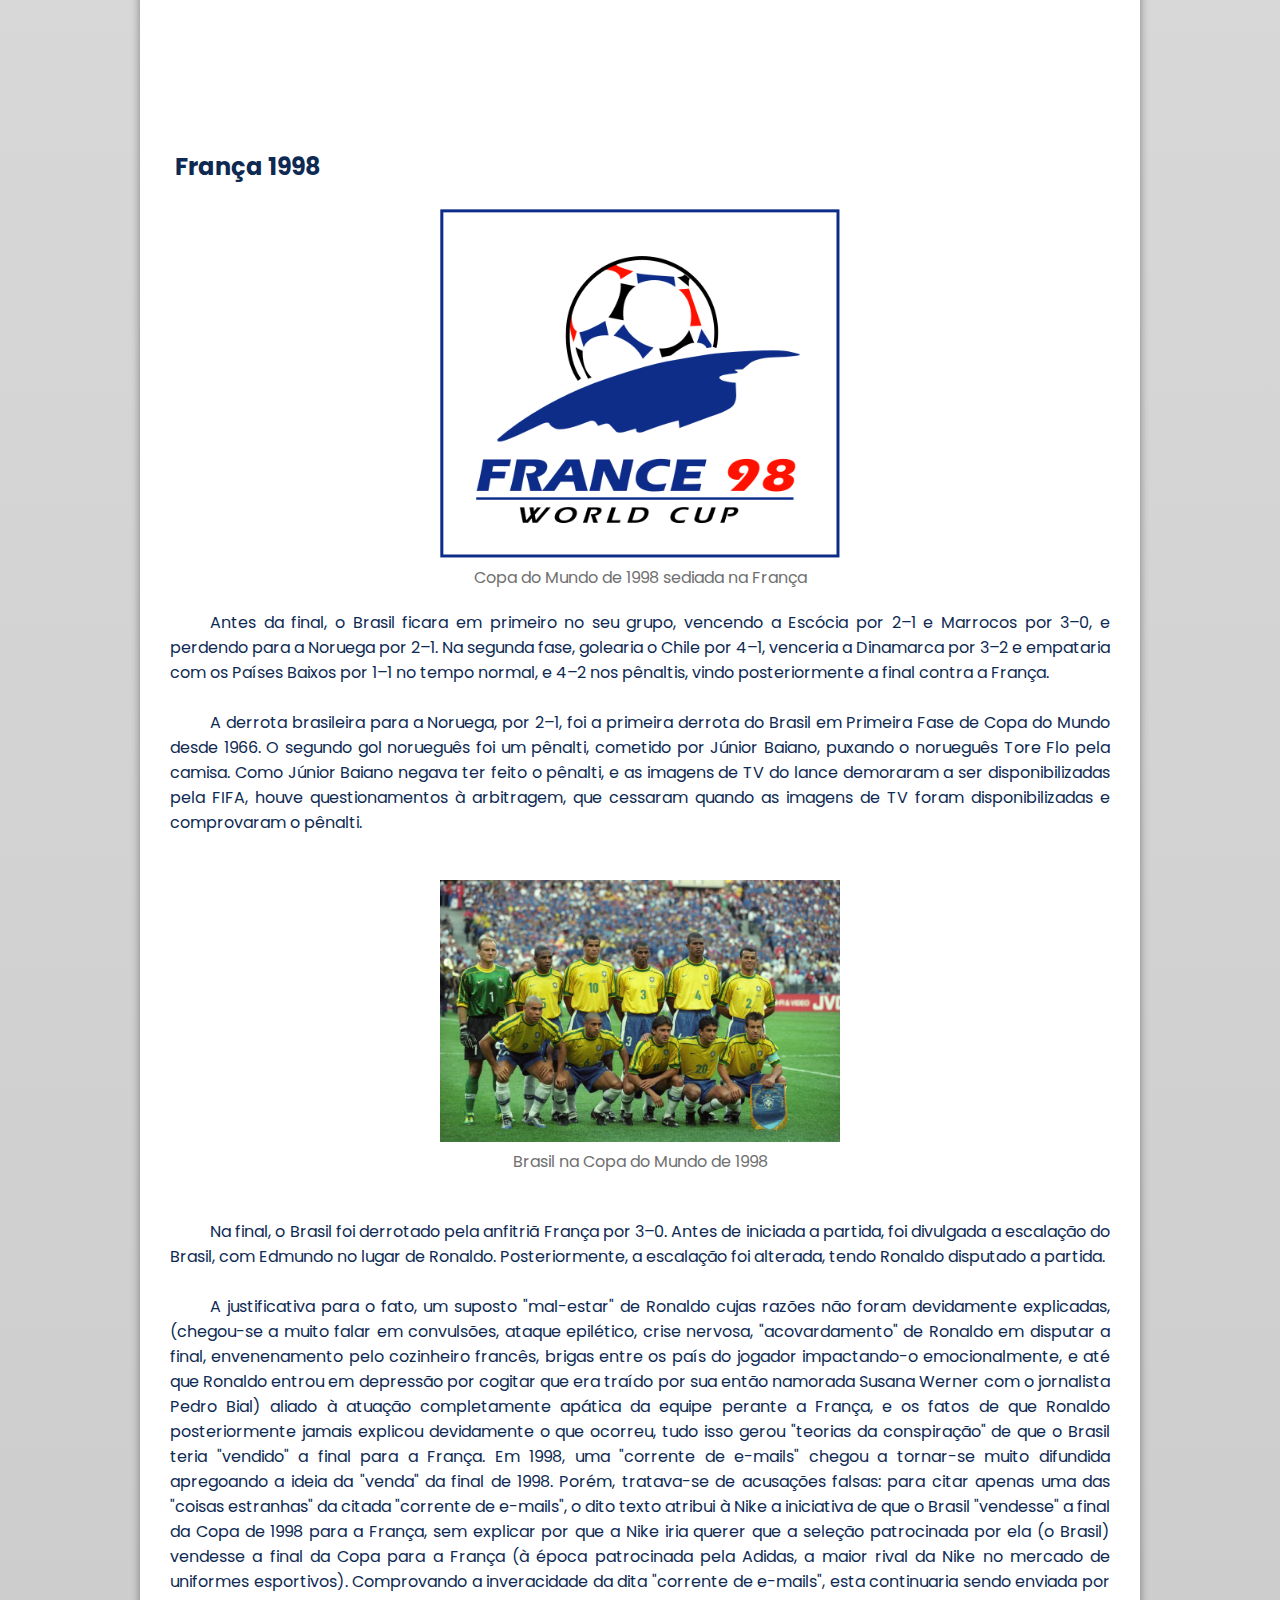
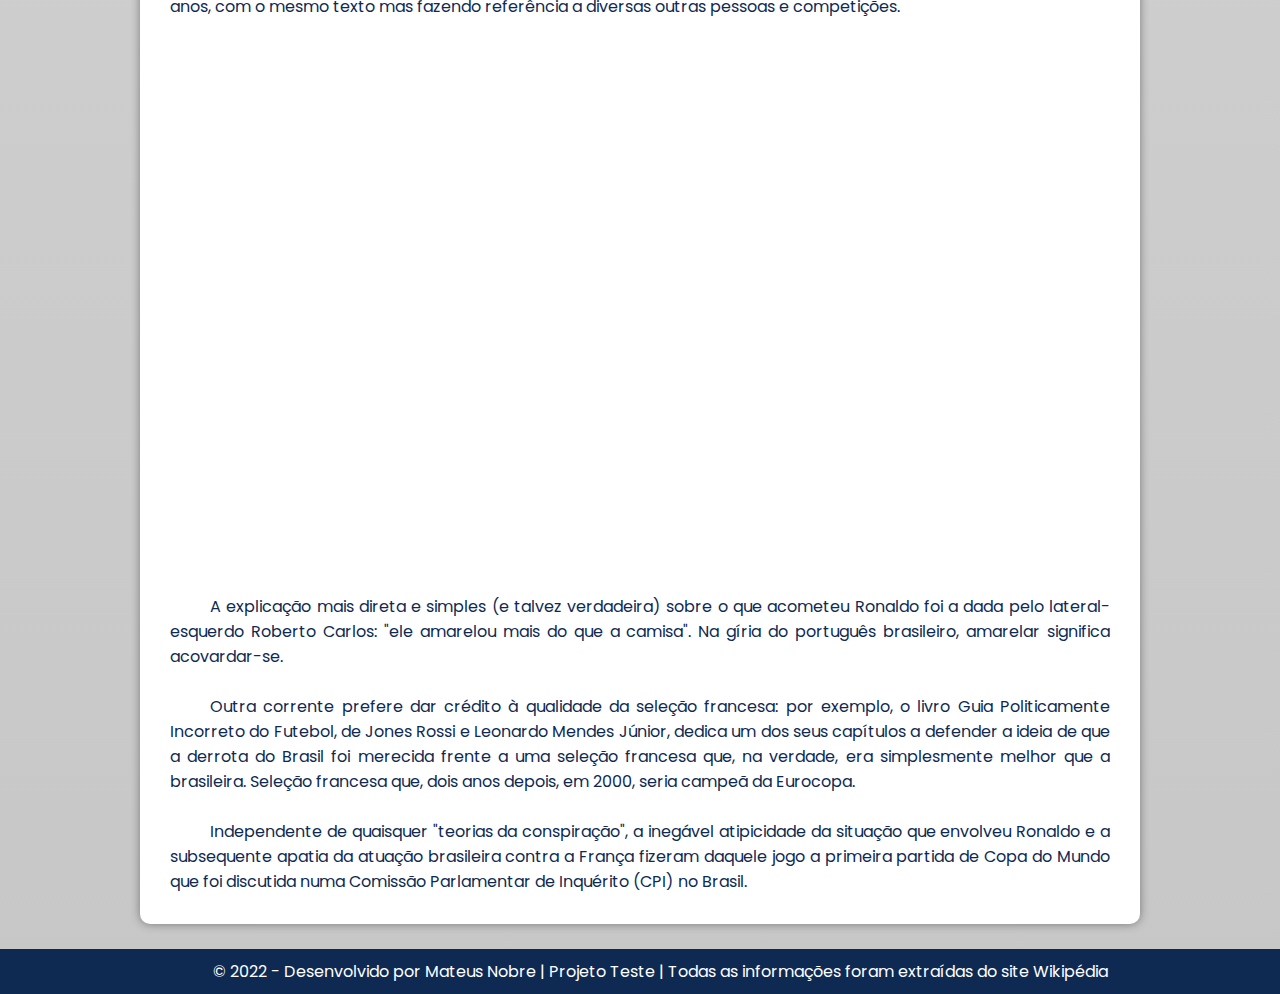
<file: 1990.html>
<!DOCTYPE html>
<html lang="pt-br">
<head>
    <meta charset="UTF-8">
    <meta http-equiv="X-UA-Compatible" content="IE=edge">
    <meta name="viewport" content="width=device-width, initial-scale=1.0">
    <title>Anos 1990 | Brasil nos Mundiais</title>
    <link rel="stylesheet" href="style.css">
    <link rel="shortcut icon" href="assets/cbf.png" type="image/x-icon">
</head>
<body>
    <header>
        <nav>
            <a href="index.html">HOME</a>
            <a href="1930.html">ANOS 1930</a> 
            <a href="1950.html">ANOS 1950</a>
            <a href="1960.html">ANOS 1960</a>
            <a href="1970.html">ANOS 1970</a>
            <a href="1980.html">ANOS 1980</a>
            <a href="1990.html">ANOS 1990</a>
            <a href="2000.html">ANOS 2000</a>
            <a href="2010.html">ANOS 2010</a>
            <a href="2022.html">2022</a>
        </nav>
    </header>

    <main id="container">
        <section>
            <article>
                <h2 id="pageTitle">ANOS 1990</h2>
                <figure>
                    <img src="assets/brasil 94 2.jpg" alt="Copa do Mundo de 1994">
                    <figcaption>Seleção Brasileira na Copa de 1994 nos Estados Unidos comemorando o tetracampeonato mundial do Brasil</figcaption>
                </figure>
                <p>Na década de 90, o futebol foi brindado com grandes craques e foi especialmente bom para o Brasil, finalista duas vezes e campeão em uma delas.</p>
                <p>Ao fim das três, a Alemanha conquistou seu tricampeonato jogando na Itália em 90, em 1994 o Brasil conquistaria o tetracampeonato nos EUA e em 98 a dona da casa, França, levou seu primeiro caneco.</p>
            </article>

            <article>
                <h2 class="articleTitle">Itália 1990</h2>
                <figure>
                    <img src="assets/italia 90.png" alt="Copa do Mundo de 1990">
                    <figcaption>Copa do Mundo de 1990 sediada na Itália</figcaption>
                </figure>
                <p>O Brasil venceu seus três jogos na primeira fase (Escócia, Suécia e Costa Rica), ficando em 1º colocado em seu grupo na 1ª fase, e foi eliminado nas oitavas-de-final pela então campeã Argentina, numa partida em que o lateral-esquerdo Branco sentiu-se sonolento porque bebeu água "batizada" com sonífero, oferecida a ele pelos argentinos.</p>
                <br>
                
                <figure>
                    <img src="assets/brasil 90.jpg" alt="Copa do Mundo de 1990">
                    <figcaption>Seleção Brasileira em 1990</figcaption>
                </figure>
                
            </article>

            <article>
                <h2 class="articleTitle">Estados Unidos da América 1994</h2>
                <figure>
                    <img src="assets/usa 94.png" alt="Copa do Mundo de 1994">
                    <figcaption>Copa do Mundo de 1994 sediada nos Estados Unidos da América</figcaption>
                </figure>
                <p>Na fase de grupos, o Brasil vencera a Rússia, os Camarões e empatando com a Suécia, ficando em primeiro do seu grupo. Nas oitavas-de-final, vitória de 1–0 sobre o anfitrião EUA, em 4 de julho - Dia da Independência dos Estados Unidos. Nas quartas de final, vitória de 3–2 sobre os Países Baixos. Nas semi-final, vitória sobre a Suécia por 1–0. A final seria contra a Itália. O técnico era Carlos Alberto Parreira.</p>

                <figure>
                    <img src="assets/brasil 94.webp" alt="Copa do Mundo de 1994">
                    <figcaption>Seleção Brasileira em 1994</figcaption>
                </figure>

                <p>Assim como em 1970, Brasil e Itália fizeram a final em que surgiria a primeira seleção tricampeã mundial de futebol, em 1994 Brasil e Itália fizeram a final em que surgiria a primeira seleção tetracampeã mundial de futebol. Numa partida sem gols, Brasil e Itália fizeram a primeira final de Copa do Mundo definida por pênaltis. O tetracampeonato brasileiro veio após o italiano Roberto Baggio mandar a bola acima do travessão e a sequência de cobranças de pênaltis finalizar em 3–2 a favor do Brasil.</p>
                <br>

                <div class="video">
                    <iframe width="560" height="315" src="https://www.youtube.com/embed/tYdMv1mtBDw" title="YouTube video player" frameborder="0" allow="accelerometer; autoplay; clipboard-write; encrypted-media; gyroscope; picture-in-picture" allowfullscreen></iframe>
                </div>
            </article>

            <article>
                <h2 class="articleTitle">França 1998</h2>
                <figure>
                    <img src="assets/france 98.png" alt="Copa do Mundo de 1998">
                    <figcaption>Copa do Mundo de 1998 sediada na França</figcaption>
                </figure>
                <p>Antes da final, o Brasil ficara em primeiro no seu grupo, vencendo a Escócia por 2–1 e Marrocos por 3–0, e perdendo para a Noruega por 2–1. Na segunda fase, golearia o Chile por 4–1, venceria a Dinamarca por 3–2 e empataria com os Países Baixos por 1–1 no tempo normal, e 4–2 nos pênaltis, vindo posteriormente a final contra a França.</p>
                <br>
                <p>A derrota brasileira para a Noruega, por 2–1, foi a primeira derrota do Brasil em Primeira Fase de Copa do Mundo desde 1966. O segundo gol norueguês foi um pênalti, cometido por Júnior Baiano, puxando o norueguês Tore Flo pela camisa. Como Júnior Baiano negava ter feito o pênalti, e as imagens de TV do lance demoraram a ser disponibilizadas pela FIFA, houve questionamentos à arbitragem, que cessaram quando as imagens de TV foram disponibilizadas e comprovaram o pênalti.</p>
                <br>
                <figure>
                    <img src="assets/brasil 98.jpg" alt="Brasil na Copa do Mundo de 1998">
                    <figcaption>Brasil na Copa do Mundo de 1998</figcaption>
                </figure>
                <br>
                <p>Na final, o Brasil foi derrotado pela anfitriã França por 3–0. Antes de iniciada a partida, foi divulgada a escalação do Brasil, com Edmundo no lugar de Ronaldo. Posteriormente, a escalação foi alterada, tendo Ronaldo disputado a partida.</p>
                <br>
                <p>A justificativa para o fato, um suposto "mal-estar" de Ronaldo cujas razões não foram devidamente explicadas, (chegou-se a muito falar em convulsões, ataque epilético, crise nervosa, "acovardamento" de Ronaldo em disputar a final, envenenamento pelo cozinheiro francês, brigas entre os país do jogador impactando-o emocionalmente, e até que Ronaldo entrou em depressão por cogitar que era traído por sua então namorada Susana Werner com o jornalista Pedro Bial) aliado à atuação completamente apática da equipe perante a França, e os fatos de que Ronaldo posteriormente jamais explicou devidamente o que ocorreu, tudo isso gerou "teorias da conspiração" de que o Brasil teria "vendido" a final para a França. Em 1998, uma "corrente de e-mails" chegou a tornar-se muito difundida apregoando a ideia da "venda" da final de 1998. Porém, tratava-se de acusações falsas: para citar apenas uma das "coisas estranhas" da citada "corrente de e-mails", o dito texto atribui à Nike a iniciativa de que o Brasil "vendesse" a final da Copa de 1998 para a França, sem explicar por que a Nike iria querer que a seleção patrocinada por ela (o Brasil) vendesse a final da Copa para a França (à época patrocinada pela Adidas, a maior rival da Nike no mercado de uniformes esportivos). Comprovando a inveracidade da dita "corrente de e-mails", esta continuaria sendo enviada por anos, com o mesmo texto mas fazendo referência a diversas outras pessoas e competições.</p>
                <div class="video">
                    <iframe width="560" height="315" src="https://www.youtube.com/embed/rnAcuFcWeh0" title="YouTube video player" frameborder="0" allow="accelerometer; autoplay; clipboard-write; encrypted-media; gyroscope; picture-in-picture" allowfullscreen></iframe>
                </div>
                <p>A explicação mais direta e simples (e talvez verdadeira) sobre o que acometeu Ronaldo foi a dada pelo lateral-esquerdo Roberto Carlos: "ele amarelou mais do que a camisa". Na gíria do português brasileiro, amarelar significa acovardar-se.</p>
                <br>
                <p>Outra corrente prefere dar crédito à qualidade da seleção francesa: por exemplo, o livro Guia Politicamente Incorreto do Futebol, de Jones Rossi e Leonardo Mendes Júnior, dedica um dos seus capítulos a defender a ideia de que a derrota do Brasil foi merecida frente a uma seleção francesa que, na verdade, era simplesmente melhor que a brasileira. Seleção francesa que, dois anos depois, em 2000, seria campeã da Eurocopa.</p>
                <br>
                <p>Independente de quaisquer "teorias da conspiração", a inegável atipicidade da situação que envolveu Ronaldo e a subsequente apatia da atuação brasileira contra a França fizeram daquele jogo a primeira partida de Copa do Mundo que foi discutida numa Comissão Parlamentar de Inquérito (CPI) no Brasil.</p>
            </article>
        </section>
    </main>

    <br>
    
    <footer>
        <p>© 2022 - Desenvolvido por Mateus Nobre | Projeto Teste | Todas as informações foram extraídas do site Wikipédia</p>
    </footer>
</body>
</html>
</file>
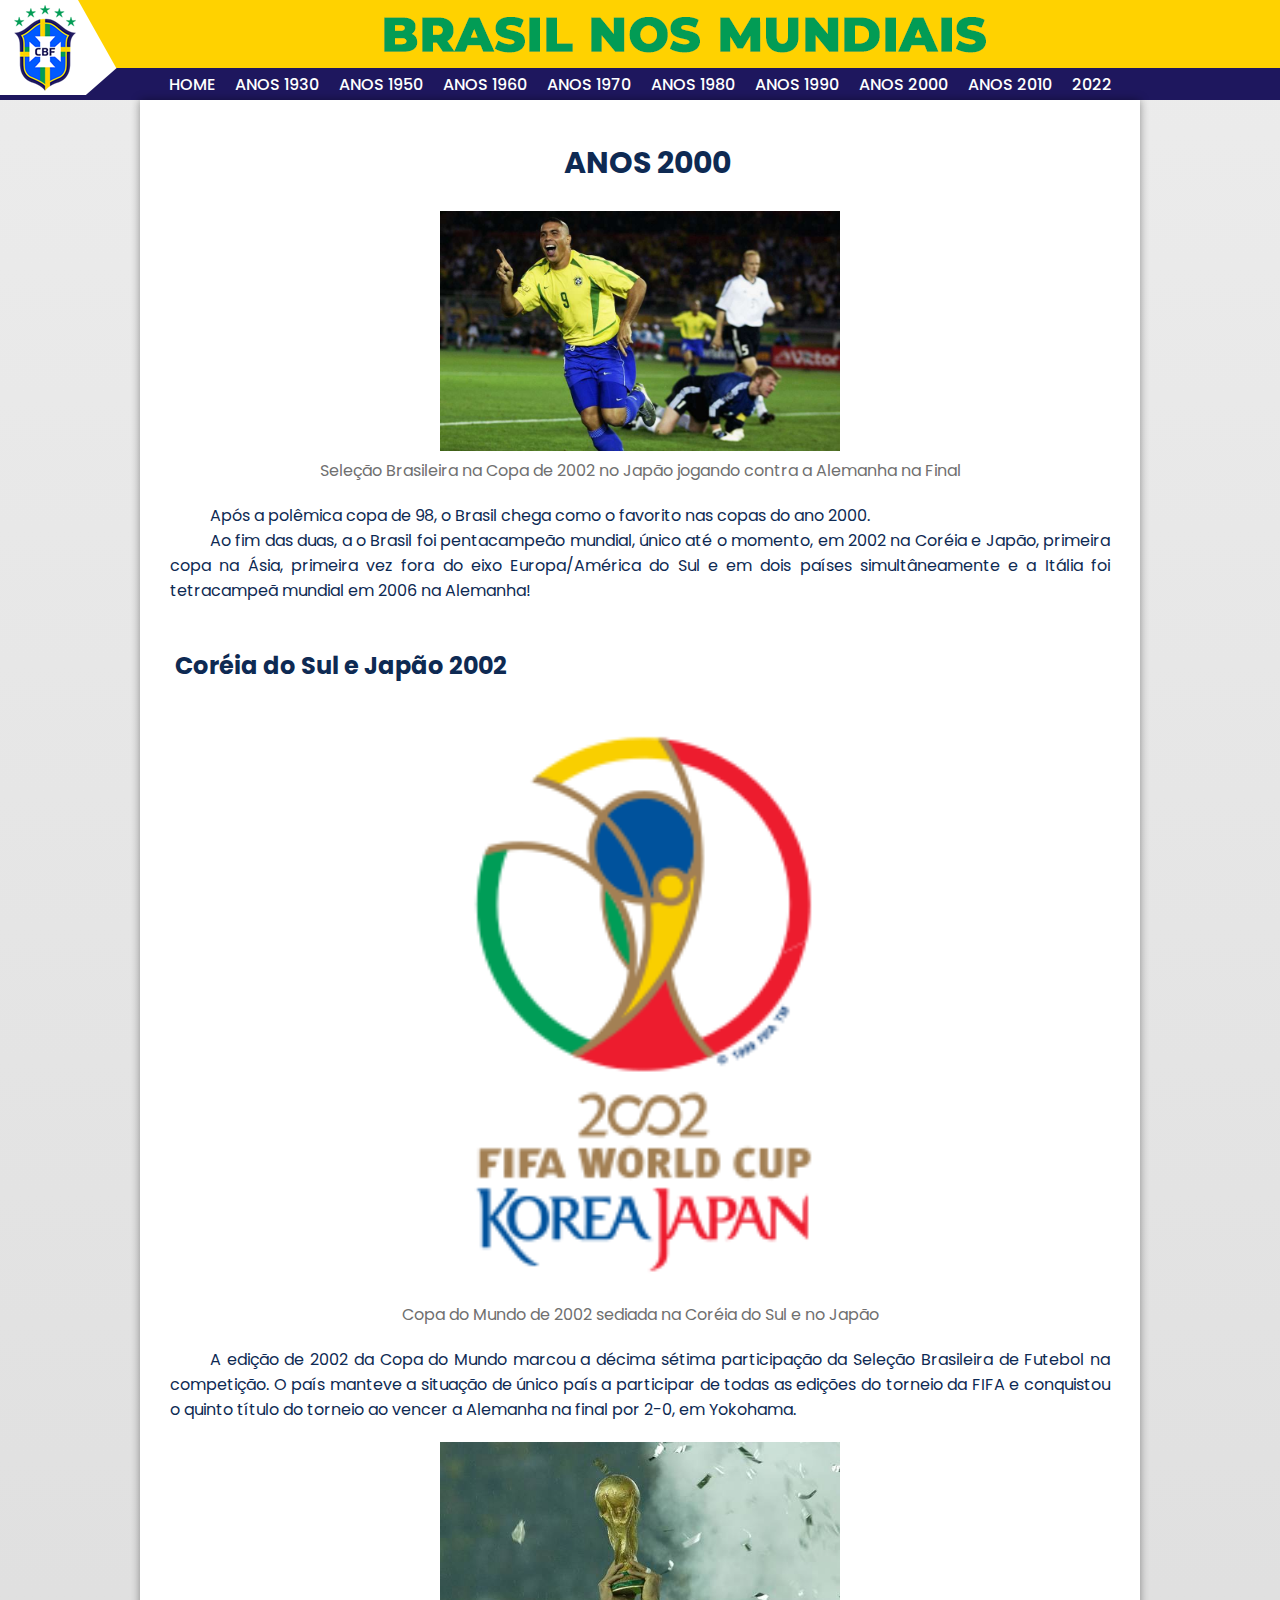
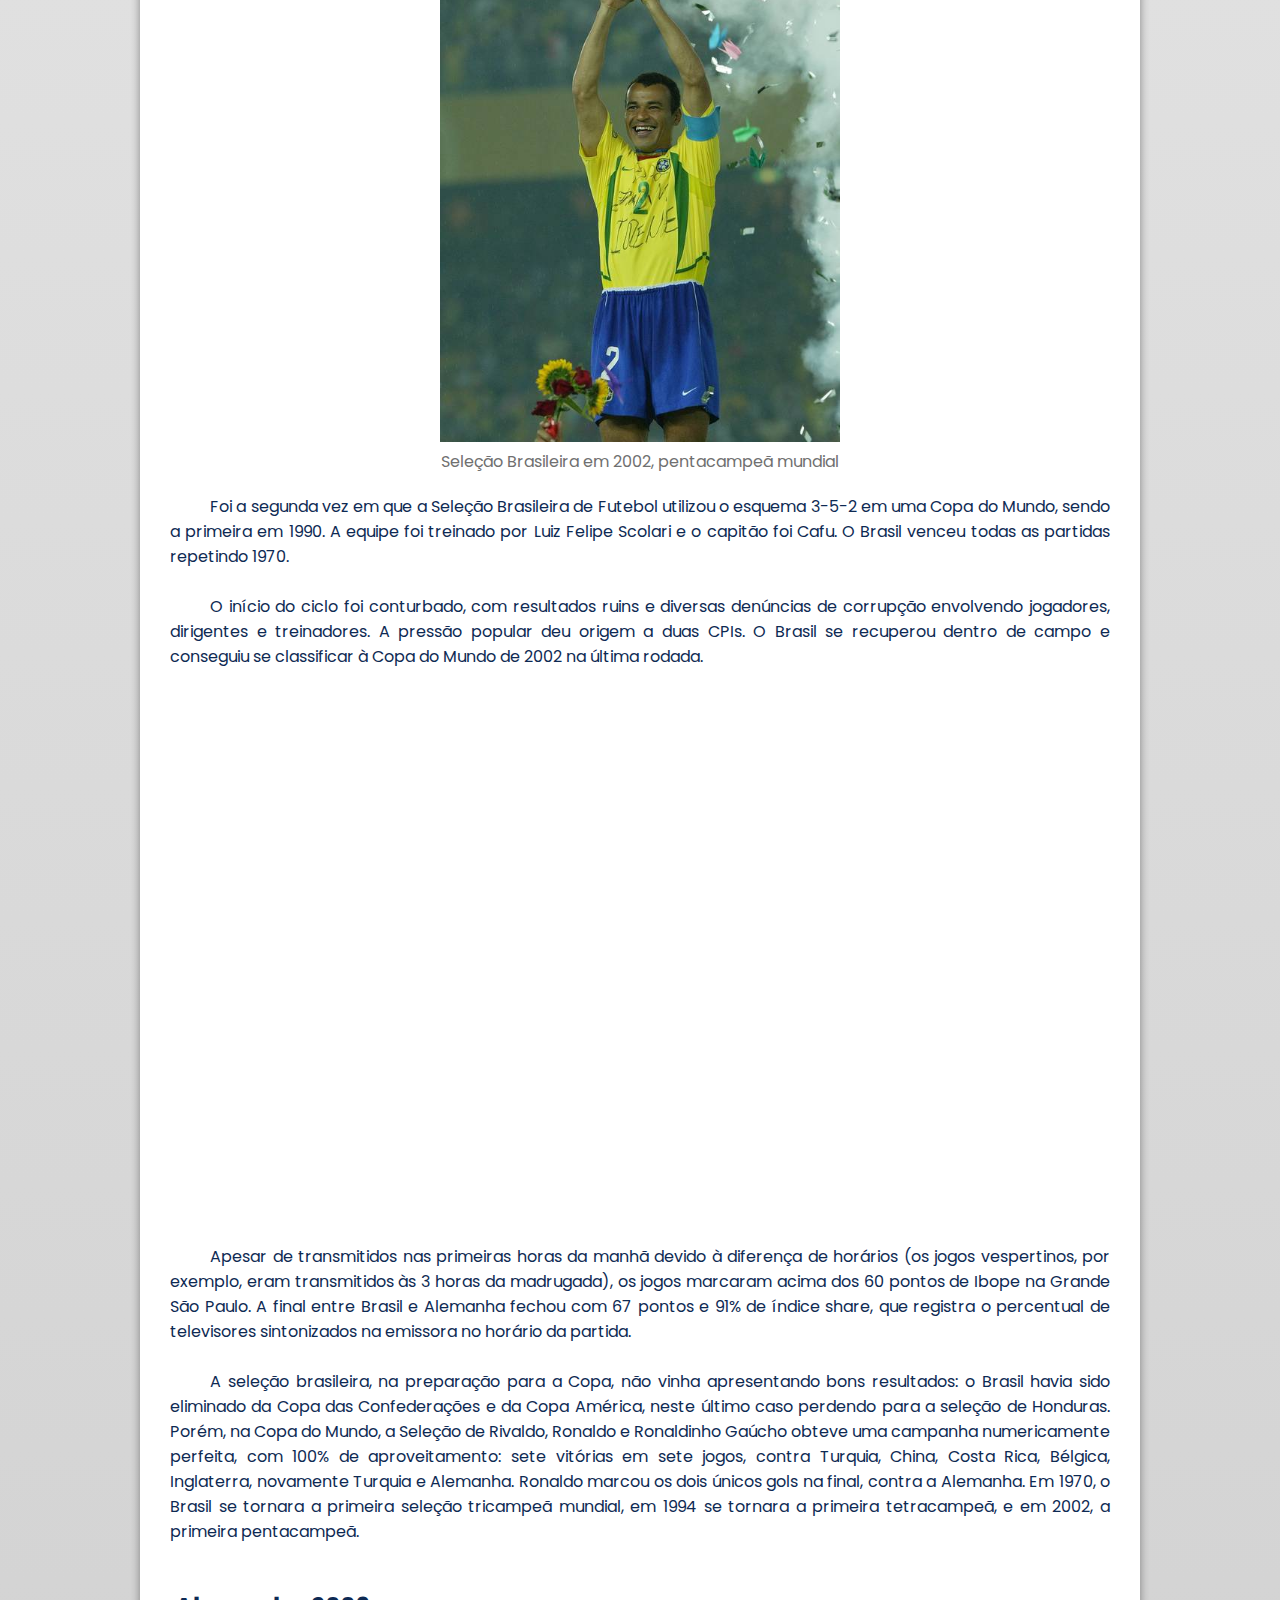
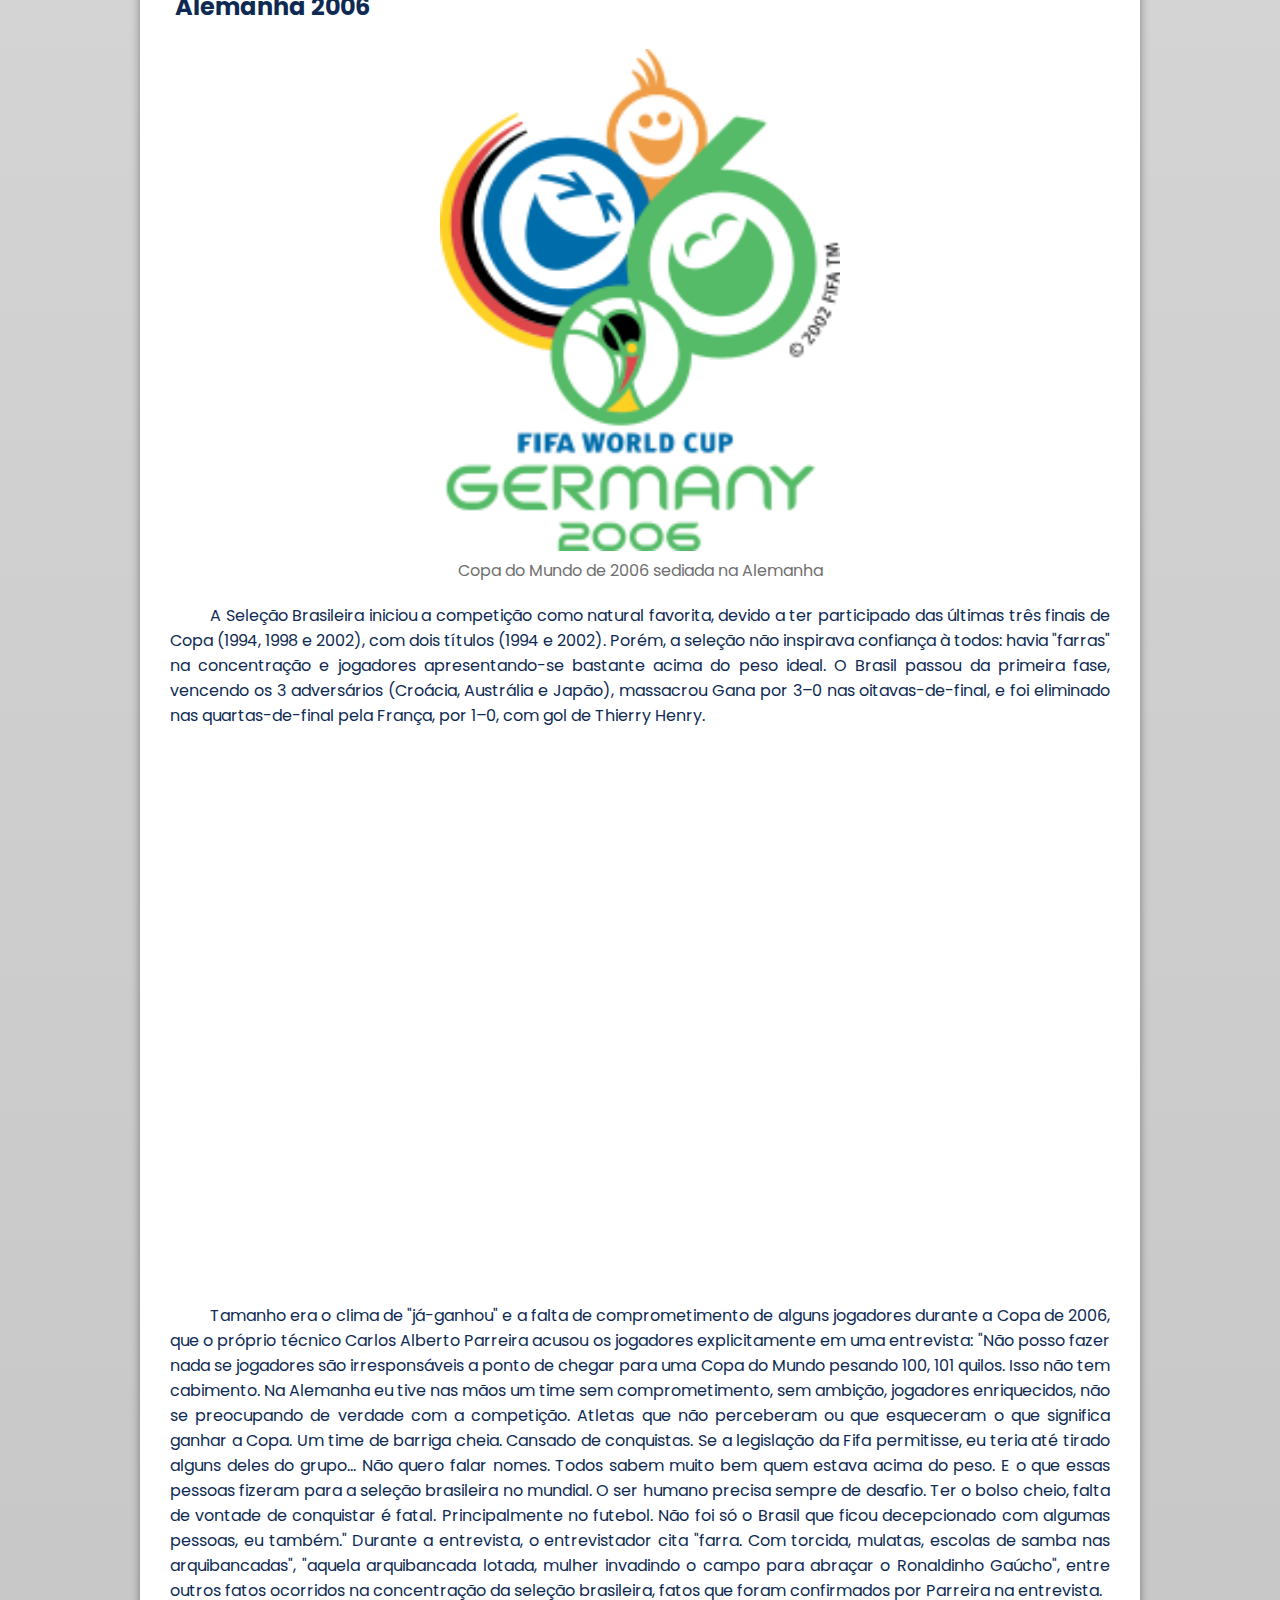
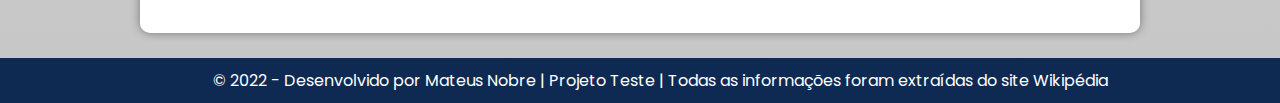
<file: 2000.html>
<!DOCTYPE html>
<html lang="pt-br">
<head>
    <meta charset="UTF-8">
    <meta http-equiv="X-UA-Compatible" content="IE=edge">
    <meta name="viewport" content="width=device-width, initial-scale=1.0">
    <title>Anos 2000 | Brasil nos Mundiais</title>
    <link rel="stylesheet" href="style.css">
    <link rel="shortcut icon" href="assets/cbf.png" type="image/x-icon">
</head>
<body>
    <header>
        <nav>
            <a href="index.html">HOME</a>
            <a href="1930.html">ANOS 1930</a> 
            <a href="1950.html">ANOS 1950</a>
            <a href="1960.html">ANOS 1960</a>
            <a href="1970.html">ANOS 1970</a>
            <a href="1980.html">ANOS 1980</a>
            <a href="1990.html">ANOS 1990</a>
            <a href="2000.html">ANOS 2000</a>
            <a href="2010.html">ANOS 2010</a>
            <a href="2022.html">2022</a>
        </nav>
    </header>
    
    <main id="container">
        <section>
            <article>
                <h2 id="pageTitle">ANOS 2000</h2>
                <figure>
                    <img src="assets/brasil 02 1.jpg" alt="Copa do Mundo de 1982">
                    <figcaption>Seleção Brasileira na Copa de 2002 no Japão jogando contra a Alemanha na Final</figcaption>
                </figure>
                <p>Após a polêmica copa de 98, o Brasil chega como o favorito nas copas do ano 2000.</p>
                <p>Ao fim das duas, a o Brasil foi pentacampeão mundial, único até o momento, em 2002 na Coréia e Japão, primeira copa na Ásia, primeira vez fora do eixo Europa/América do Sul e em dois países simultâneamente e a Itália foi tetracampeã mundial em 2006 na Alemanha!</p>
            </article>

            <article>
                <h2 class="articleTitle">Coréia do Sul e Japão 2002</h2>
                <figure>
                    <img src="assets/korea japan 02.png" alt="Copa do Mundo de 2002">
                    <figcaption>Copa do Mundo de 2002 sediada na Coréia do Sul e no Japão</figcaption>
                </figure>
                <p>A edição de 2002 da Copa do Mundo marcou a décima sétima participação da Seleção Brasileira de Futebol na competição. O país manteve a situação de único país a participar de todas as edições do torneio da FIFA e conquistou o quinto título do torneio ao vencer a Alemanha na final por 2-0, em Yokohama.</p>

                <figure>
                    <img src="assets/brasil 02 2.jpg" alt="Copa do Mundo de 2002">
                    <figcaption>Seleção Brasileira em 2002, pentacampeã mundial</figcaption>
                </figure>

                <p>Foi a segunda vez em que a Seleção Brasileira de Futebol utilizou o esquema 3-5-2 em uma Copa do Mundo, sendo a primeira em 1990. A equipe foi treinado por Luiz Felipe Scolari e o capitão foi Cafu. O Brasil venceu todas as partidas repetindo 1970.</p>
                <br> 
                <p>O início do ciclo foi conturbado, com resultados ruins e diversas denúncias de corrupção envolvendo jogadores, dirigentes e treinadores. A pressão popular deu origem a duas CPIs. O Brasil se recuperou dentro de campo e conseguiu se classificar à Copa do Mundo de 2002 na última rodada.</p>

                <div class="video">
                    <iframe width="560" height="315" src="https://www.youtube.com/embed/FsLUU64X0EQ" title="YouTube video player" frameborder="0" allow="accelerometer; autoplay; clipboard-write; encrypted-media; gyroscope; picture-in-picture" allowfullscreen></iframe>
                </div>
                    
                <p>Apesar de transmitidos nas primeiras horas da manhã devido à diferença de horários (os jogos vespertinos, por exemplo, eram transmitidos às 3 horas da madrugada), os jogos marcaram acima dos 60 pontos de Ibope na Grande São Paulo. A final entre Brasil e Alemanha fechou com 67 pontos e 91% de índice share, que registra o percentual de televisores sintonizados na emissora no horário da partida.</p>
                <br>
                <p>A seleção brasileira, na preparação para a Copa, não vinha apresentando bons resultados: o Brasil havia sido eliminado da Copa das Confederações e da Copa América, neste último caso perdendo para a seleção de Honduras. Porém, na Copa do Mundo, a Seleção de Rivaldo, Ronaldo e Ronaldinho Gaúcho obteve uma campanha numericamente perfeita, com 100% de aproveitamento: sete vitórias em sete jogos, contra Turquia, China, Costa Rica, Bélgica, Inglaterra, novamente Turquia e Alemanha. Ronaldo marcou os dois únicos gols na final, contra a Alemanha. Em 1970, o Brasil se tornara a primeira seleção tricampeã mundial, em 1994 se tornara a primeira tetracampeã, e em 2002, a primeira pentacampeã.</p>
                
            </article>

            <article>
                <h2 class="articleTitle">Alemanha 2006</h2>
                <figure>
                    <img src="assets/alemanha 06.png" alt="Copa do Mundo de 2006">
                    <figcaption>Copa do Mundo de 2006 sediada na Alemanha</figcaption>
                </figure>
                <p>A Seleção Brasileira iniciou a competição como natural favorita, devido a ter participado das últimas três finais de Copa (1994, 1998 e 2002), com dois títulos (1994 e 2002). Porém, a seleção não inspirava confiança à todos: havia "farras" na concentração e jogadores apresentando-se bastante acima do peso ideal. O Brasil passou da primeira fase, vencendo os 3 adversários (Croácia, Austrália e Japão), massacrou Gana por 3–0 nas oitavas-de-final, e foi eliminado nas quartas-de-final pela França, por 1–0, com gol de Thierry Henry.</p>

                <div class="video">
                    <iframe width="560" height="315" src="https://www.youtube.com/embed/iJELm9w74WQ" title="YouTube video player" frameborder="0" allow="accelerometer; autoplay; clipboard-write; encrypted-media; gyroscope; picture-in-picture" allowfullscreen></iframe>
                </div>

                <p>Tamanho era o clima de "já-ganhou" e a falta de comprometimento de alguns jogadores durante a Copa de 2006, que o próprio técnico Carlos Alberto Parreira acusou os jogadores explicitamente em uma entrevista: "Não posso fazer nada se jogadores são irresponsáveis a ponto de chegar para uma Copa do Mundo pesando 100, 101 quilos. Isso não tem cabimento. Na Alemanha eu tive nas mãos um time sem comprometimento, sem ambição, jogadores enriquecidos, não se preocupando de verdade com a competição. Atletas que não perceberam ou que esqueceram o que significa ganhar a Copa. Um time de barriga cheia. Cansado de conquistas. Se a legislação da Fifa permitisse, eu teria até tirado alguns deles do grupo... Não quero falar nomes. Todos sabem muito bem quem estava acima do peso. E o que essas pessoas fizeram para a seleção brasileira no mundial. O ser humano precisa sempre de desafio. Ter o bolso cheio, falta de vontade de conquistar é fatal. Principalmente no futebol. Não foi só o Brasil que ficou decepcionado com algumas pessoas, eu também." Durante a entrevista, o entrevistador cita "farra. Com torcida, mulatas, escolas de samba nas arquibancadas", "aquela arquibancada lotada, mulher invadindo o campo para abraçar o Ronaldinho Gaúcho", entre outros fatos ocorridos na concentração da seleção brasileira, fatos que foram confirmados por Parreira na entrevista.</p>

        </section>
    </main>

    <br>
    
    <footer>
        <p>© 2022 - Desenvolvido por Mateus Nobre | Projeto Teste | Todas as informações foram extraídas do site Wikipédia</p>
    </footer>
</body>
</html>
</file>
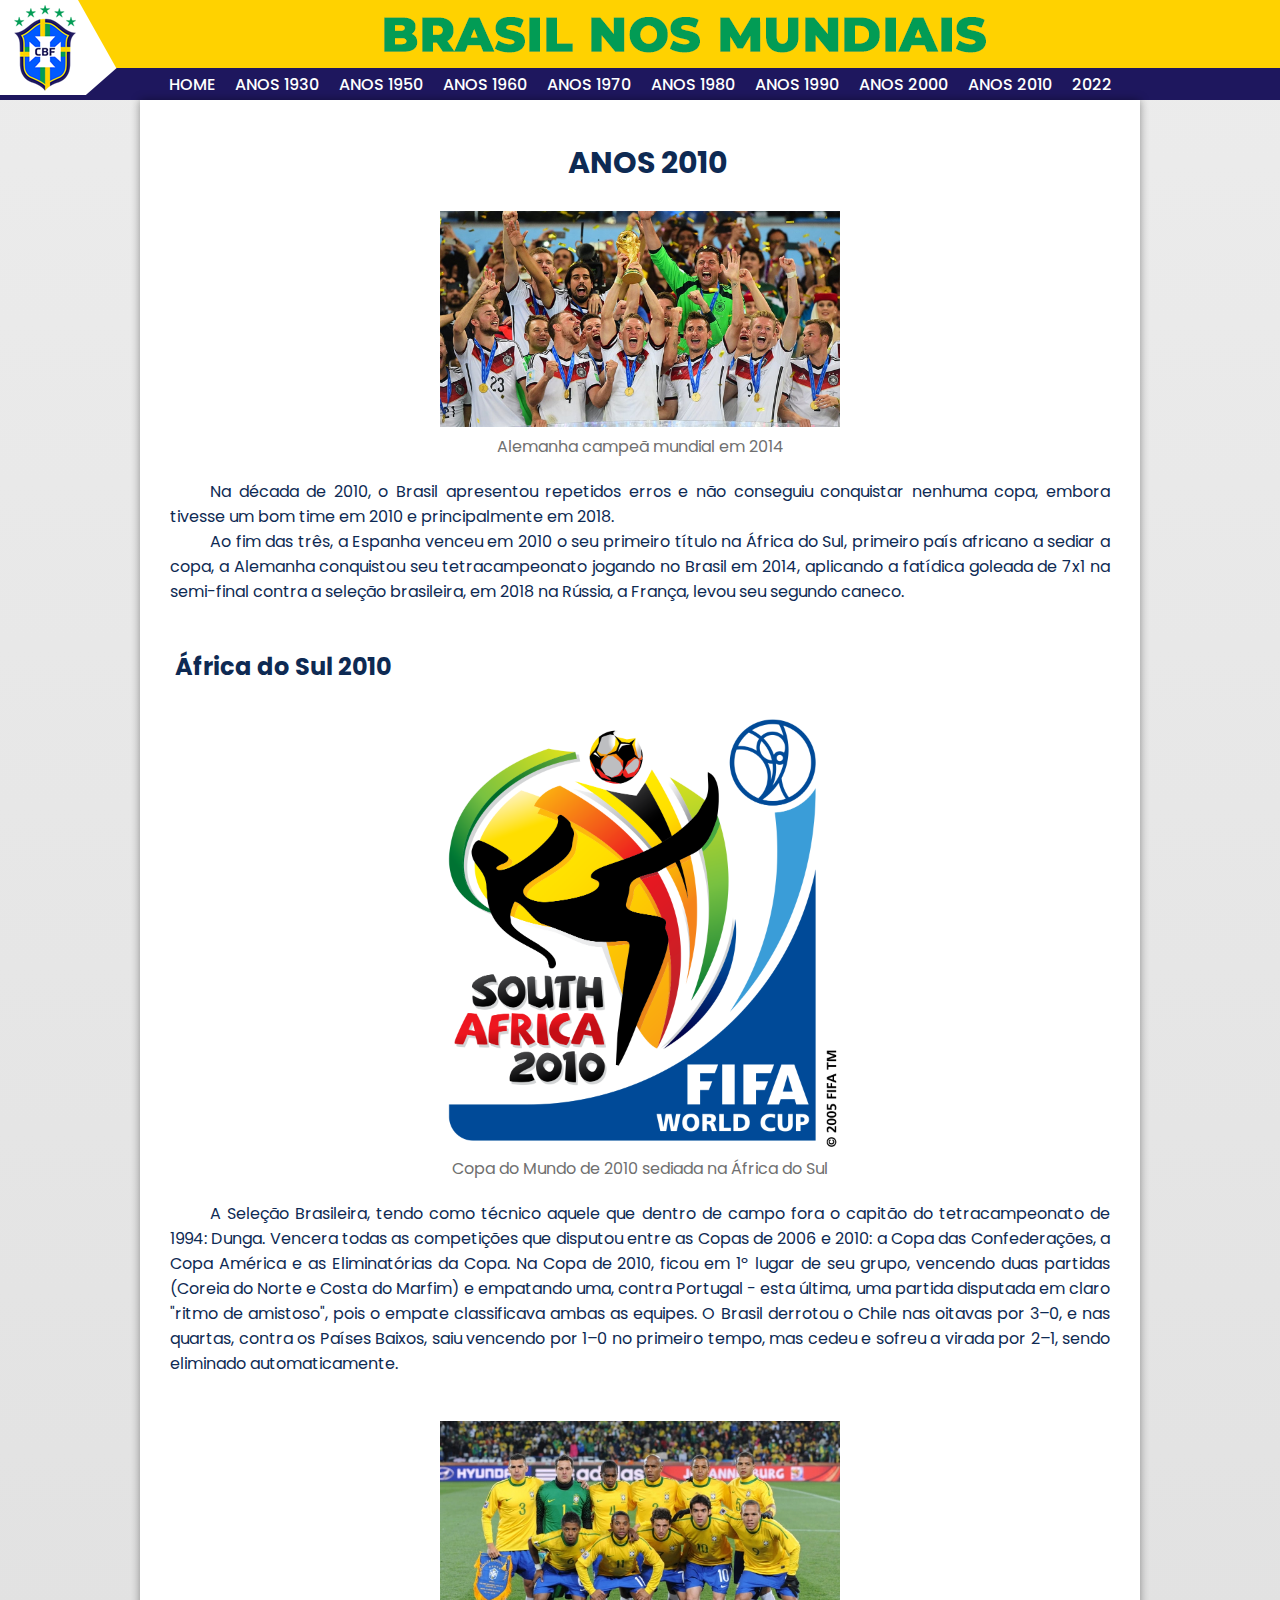
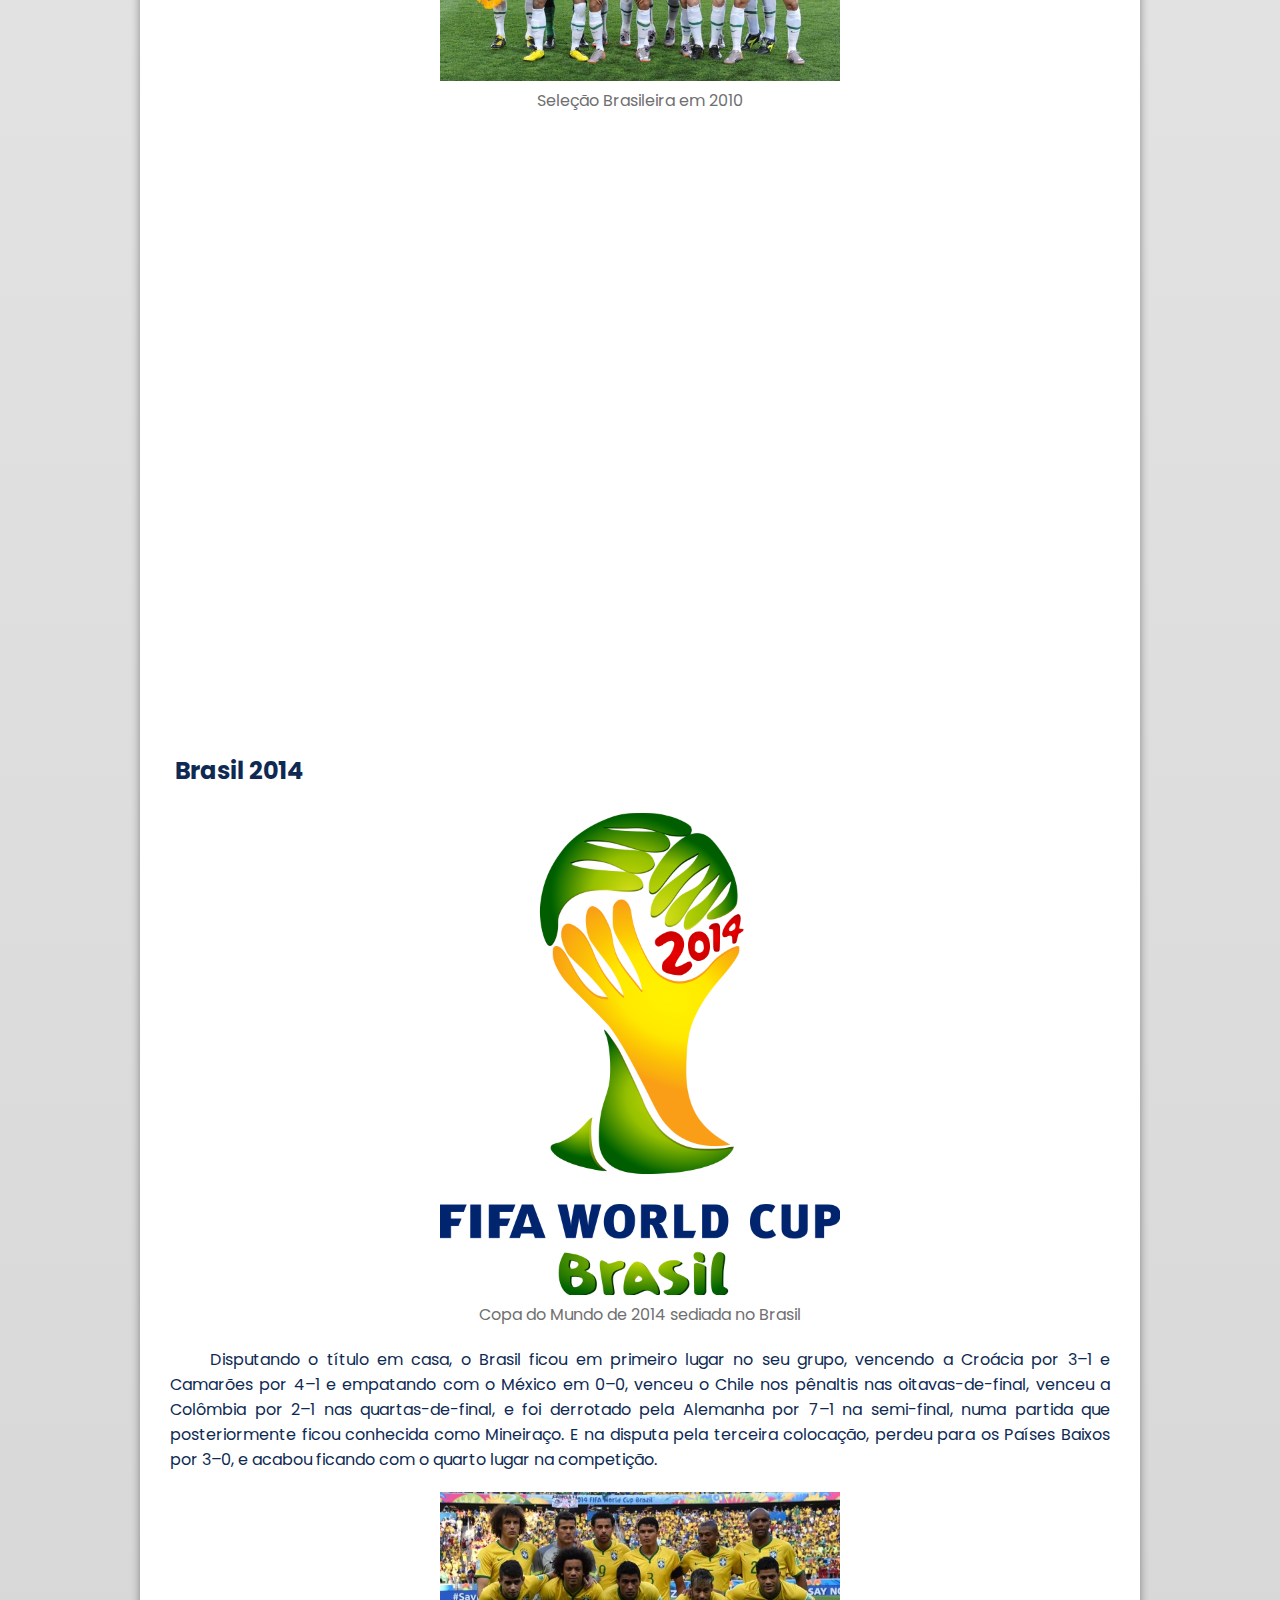
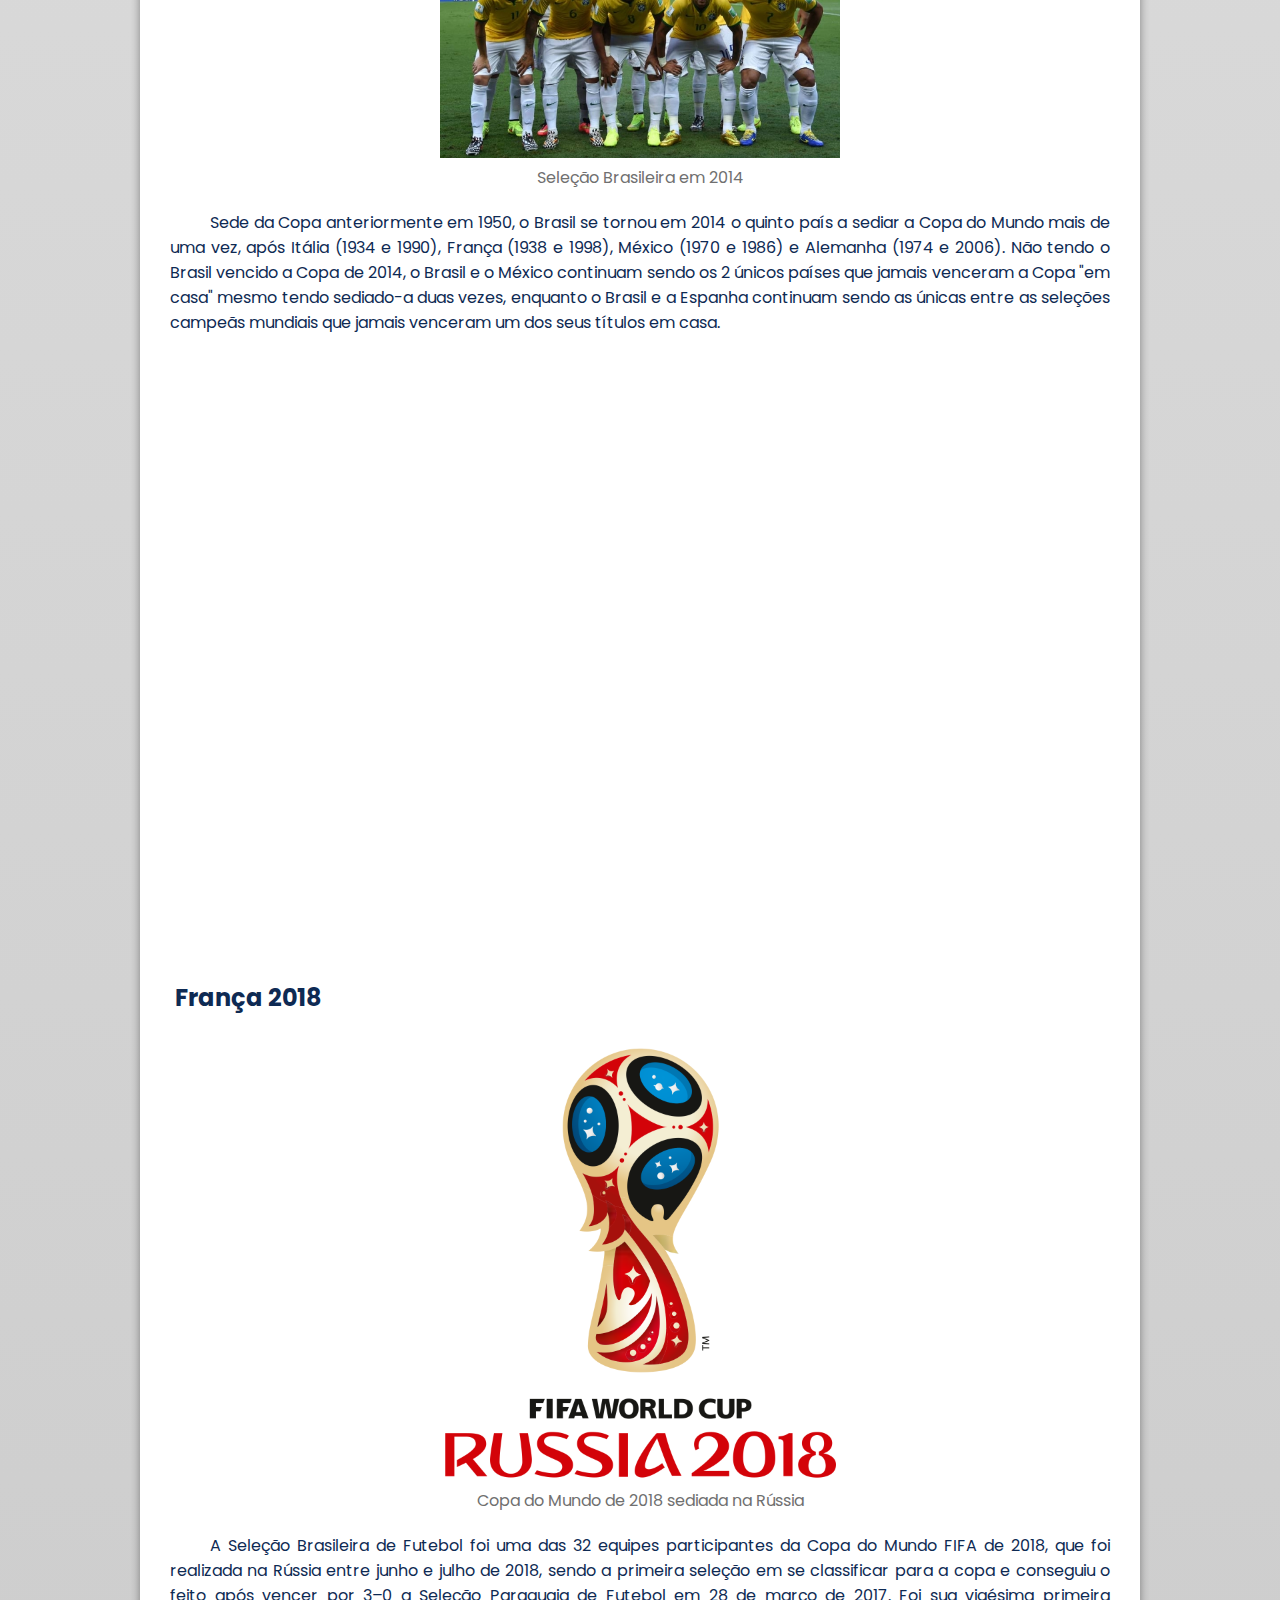
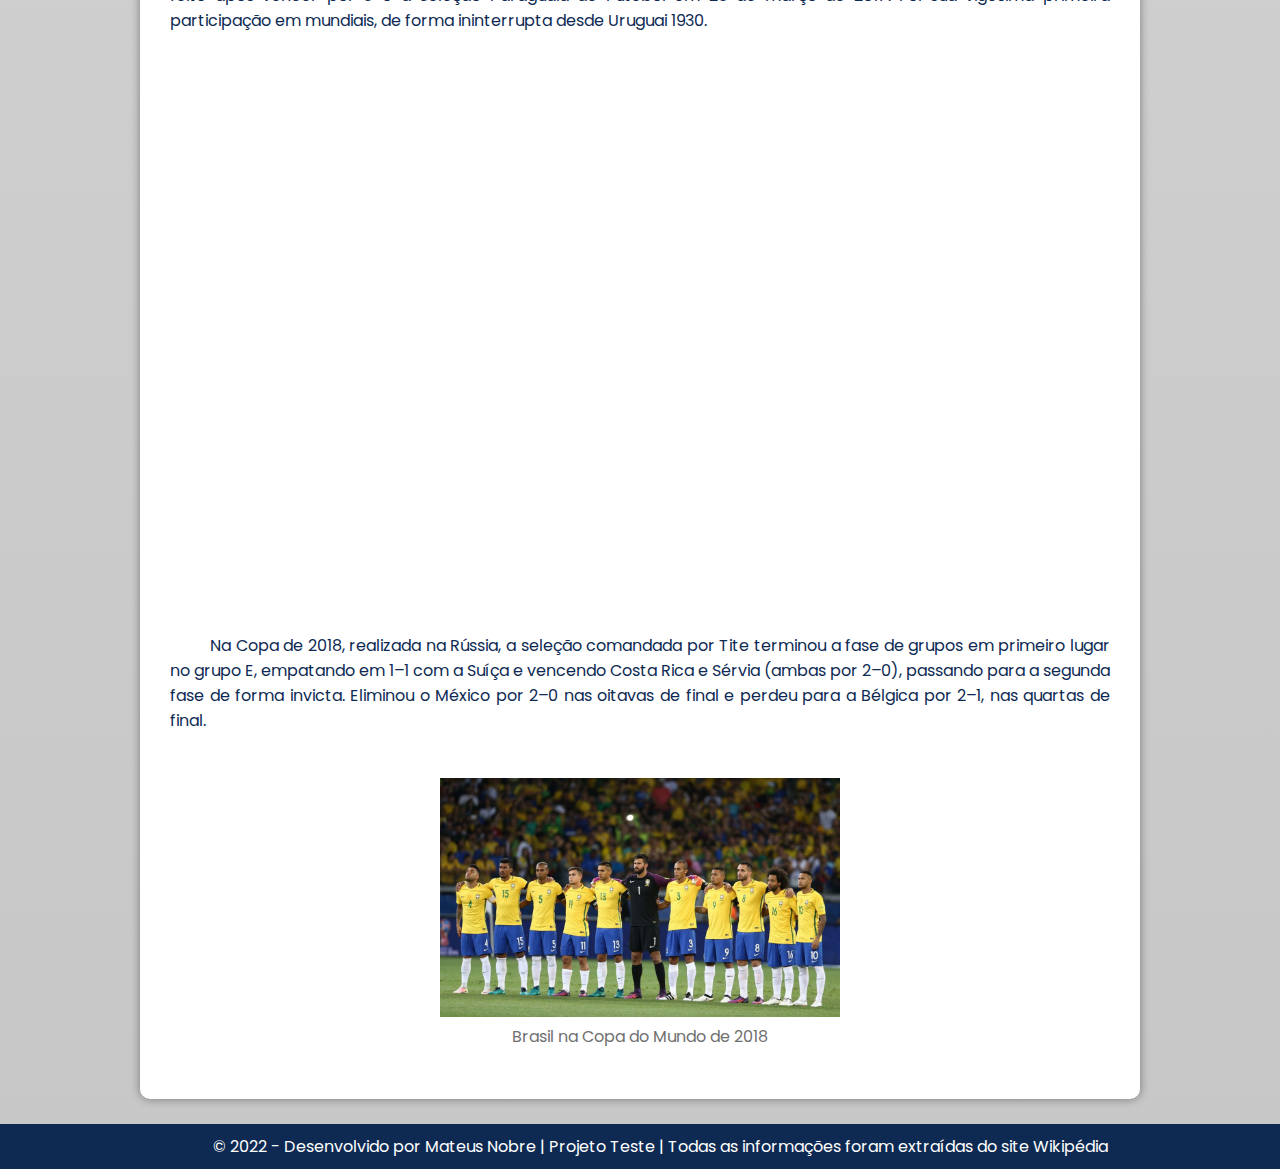
<file: 2010.html>
<!DOCTYPE html>
<html lang="pt-br">
<head>
    <meta charset="UTF-8">
    <meta http-equiv="X-UA-Compatible" content="IE=edge">
    <meta name="viewport" content="width=device-width, initial-scale=1.0">
    <title>Anos 2010 | Brasil nos Mundiais</title>
    <link rel="stylesheet" href="style.css">
    <link rel="shortcut icon" href="assets/cbf.png" type="image/x-icon">
</head>
<body>
    <header>
        <nav>
            <a href="index.html">HOME</a>
            <a href="1930.html">ANOS 1930</a> 
            <a href="1950.html">ANOS 1950</a>
            <a href="1960.html">ANOS 1960</a>
            <a href="1970.html">ANOS 1970</a>
            <a href="1980.html">ANOS 1980</a>
            <a href="1990.html">ANOS 1990</a>
            <a href="2000.html">ANOS 2000</a>
            <a href="2010.html">ANOS 2010</a>
            <a href="2022.html">2022</a>
        </nav>
    </header>

    <main id="container">
        <section>
            <article>
                <h2 id="pageTitle">ANOS 2010</h2>
                <figure>
                    <img src="assets/alemanha 14.jpg" alt="Copa do Mundo de 2014">
                    <figcaption>Alemanha campeã mundial em 2014</figcaption>
                </figure>
                <p>Na década de 2010, o Brasil apresentou repetidos erros e não conseguiu conquistar nenhuma copa, embora tivesse um bom time em 2010 e principalmente em 2018.</p>
                <p>Ao fim das três, a Espanha venceu em 2010 o seu primeiro título na África do Sul, primeiro país africano a sediar a copa, a Alemanha conquistou seu tetracampeonato jogando no Brasil em 2014, aplicando a fatídica goleada de 7x1 na semi-final contra a seleção brasileira, em 2018 na Rússia, a França, levou seu segundo caneco.</p>
            </article>

            <article>
                <h2 class="articleTitle">África do Sul 2010</h2>
                <figure>
                    <img src="assets/africa do sul 10.png" alt="Copa do Mundo de 2010">
                    <figcaption>Copa do Mundo de 2010 sediada na África do Sul</figcaption>
                </figure>
                <p>A Seleção Brasileira, tendo como técnico aquele que dentro de campo fora o capitão do tetracampeonato de 1994: Dunga. Vencera todas as competições que disputou entre as Copas de 2006 e 2010: a Copa das Confederações, a Copa América e as Eliminatórias da Copa. Na Copa de 2010, ficou em 1º lugar de seu grupo, vencendo duas partidas (Coreia do Norte e Costa do Marfim) e empatando uma, contra Portugal - esta última, uma partida disputada em claro "ritmo de amistoso", pois o empate classificava ambas as equipes. O Brasil derrotou o Chile nas oitavas por 3–0, e nas quartas, contra os Países Baixos, saiu vencendo por 1–0 no primeiro tempo, mas cedeu e sofreu a virada por 2–1, sendo eliminado automaticamente.</p>
                <br>
                
                <figure>
                    <img src="assets/brasil 10.jfif" alt="Copa do Mundo de 2010">
                    <figcaption>Seleção Brasileira em 2010</figcaption>
                </figure>

                <div class="video">
                    <iframe width="560" height="315" src="https://www.youtube.com/embed/IjSCWLYeLSE" title="YouTube video player" frameborder="0" allow="accelerometer; autoplay; clipboard-write; encrypted-media; gyroscope; picture-in-picture" allowfullscreen></iframe>
                </div>
                
            </article>

            <article>
                <h2 class="articleTitle">Brasil 2014</h2>
                <figure>
                    <img src="assets/brasil 14 2.png" alt="Copa do Mundo de 2014">
                    <figcaption>Copa do Mundo de 2014 sediada no Brasil</figcaption>
                </figure>
                <p>Disputando o título em casa, o Brasil ficou em primeiro lugar no seu grupo, vencendo a Croácia por 3–1 e Camarões por 4–1 e empatando com o México em 0–0, venceu o Chile nos pênaltis nas oitavas-de-final, venceu a Colômbia por 2–1 nas quartas-de-final, e foi derrotado pela Alemanha por 7–1 na semi-final, numa partida que posteriormente ficou conhecida como Mineiraço. E na disputa pela terceira colocação, perdeu para os Países Baixos por 3–0, e acabou ficando com o quarto lugar na competição.</p>

                <figure>
                    <img src="assets/brasil 14.jfif" alt="Copa do Mundo de 2014">
                    <figcaption>Seleção Brasileira em 2014</figcaption>
                </figure>

                <p>Sede da Copa anteriormente em 1950, o Brasil se tornou em 2014 o quinto país a sediar a Copa do Mundo mais de uma vez, após Itália (1934 e 1990), França (1938 e 1998), México (1970 e 1986) e Alemanha (1974 e 2006). Não tendo o Brasil vencido a Copa de 2014, o Brasil e o México continuam sendo os 2 únicos países que jamais venceram a Copa "em casa" mesmo tendo sediado-a duas vezes, enquanto o Brasil e a Espanha continuam sendo as únicas entre as seleções campeãs mundiais que jamais venceram um dos seus títulos em casa.</p>
                <br>

                <div class="video">
                    <iframe width="560" height="315" src="https://www.youtube.com/embed/m3HZKHTLHDU" title="YouTube video player" frameborder="0" allow="accelerometer; autoplay; clipboard-write; encrypted-media; gyroscope; picture-in-picture" allowfullscreen></iframe>
                </div>
            </article>

            <article>
                <h2 class="articleTitle">França 2018</h2>
                <figure>
                    <img src="assets/russia 18.png" alt="Copa do Mundo de 2018">
                    <figcaption>Copa do Mundo de 2018 sediada na Rússia</figcaption>
                </figure>
                <p>A Seleção Brasileira de Futebol foi uma das 32 equipes participantes da Copa do Mundo FIFA de 2018, que foi realizada na Rússia entre junho e julho de 2018, sendo a primeira seleção em se classificar para a copa e conseguiu o feito após vencer por 3–0 a Seleção Paraguaia de Futebol em 28 de março de 2017. Foi sua vigésima primeira participação em mundiais, de forma ininterrupta desde Uruguai 1930.</p>
                <br>
                <div class="video">
                    <iframe width="560" height="315" src="https://www.youtube.com/embed/gNRdGGZghiQ" title="YouTube video player" frameborder="0" allow="accelerometer; autoplay; clipboard-write; encrypted-media; gyroscope; picture-in-picture" allowfullscreen></iframe>
                </div>
                <p>Na Copa de 2018, realizada na Rússia, a seleção comandada por Tite terminou a fase de grupos em primeiro lugar no grupo E, empatando em 1–1 com a Suíça e vencendo Costa Rica e Sérvia (ambas por 2–0), passando para a segunda fase de forma invicta. Eliminou o México por 2–0 nas oitavas de final e perdeu para a Bélgica por 2–1, nas quartas de final.</p>
                <br>
                <figure>
                    <img src="assets/brasil 18.jpeg" alt="Brasil na Copa do Mundo de 2018">
                    <figcaption>Brasil na Copa do Mundo de 2018</figcaption>
                </figure>

            </article>
        </section>
    </main>

    <br>
    
    <footer>
        <p>© 2022 - Desenvolvido por Mateus Nobre | Projeto Teste | Todas as informações foram extraídas do site Wikipédia</p>
    </footer>
</body>
</html>
</file>
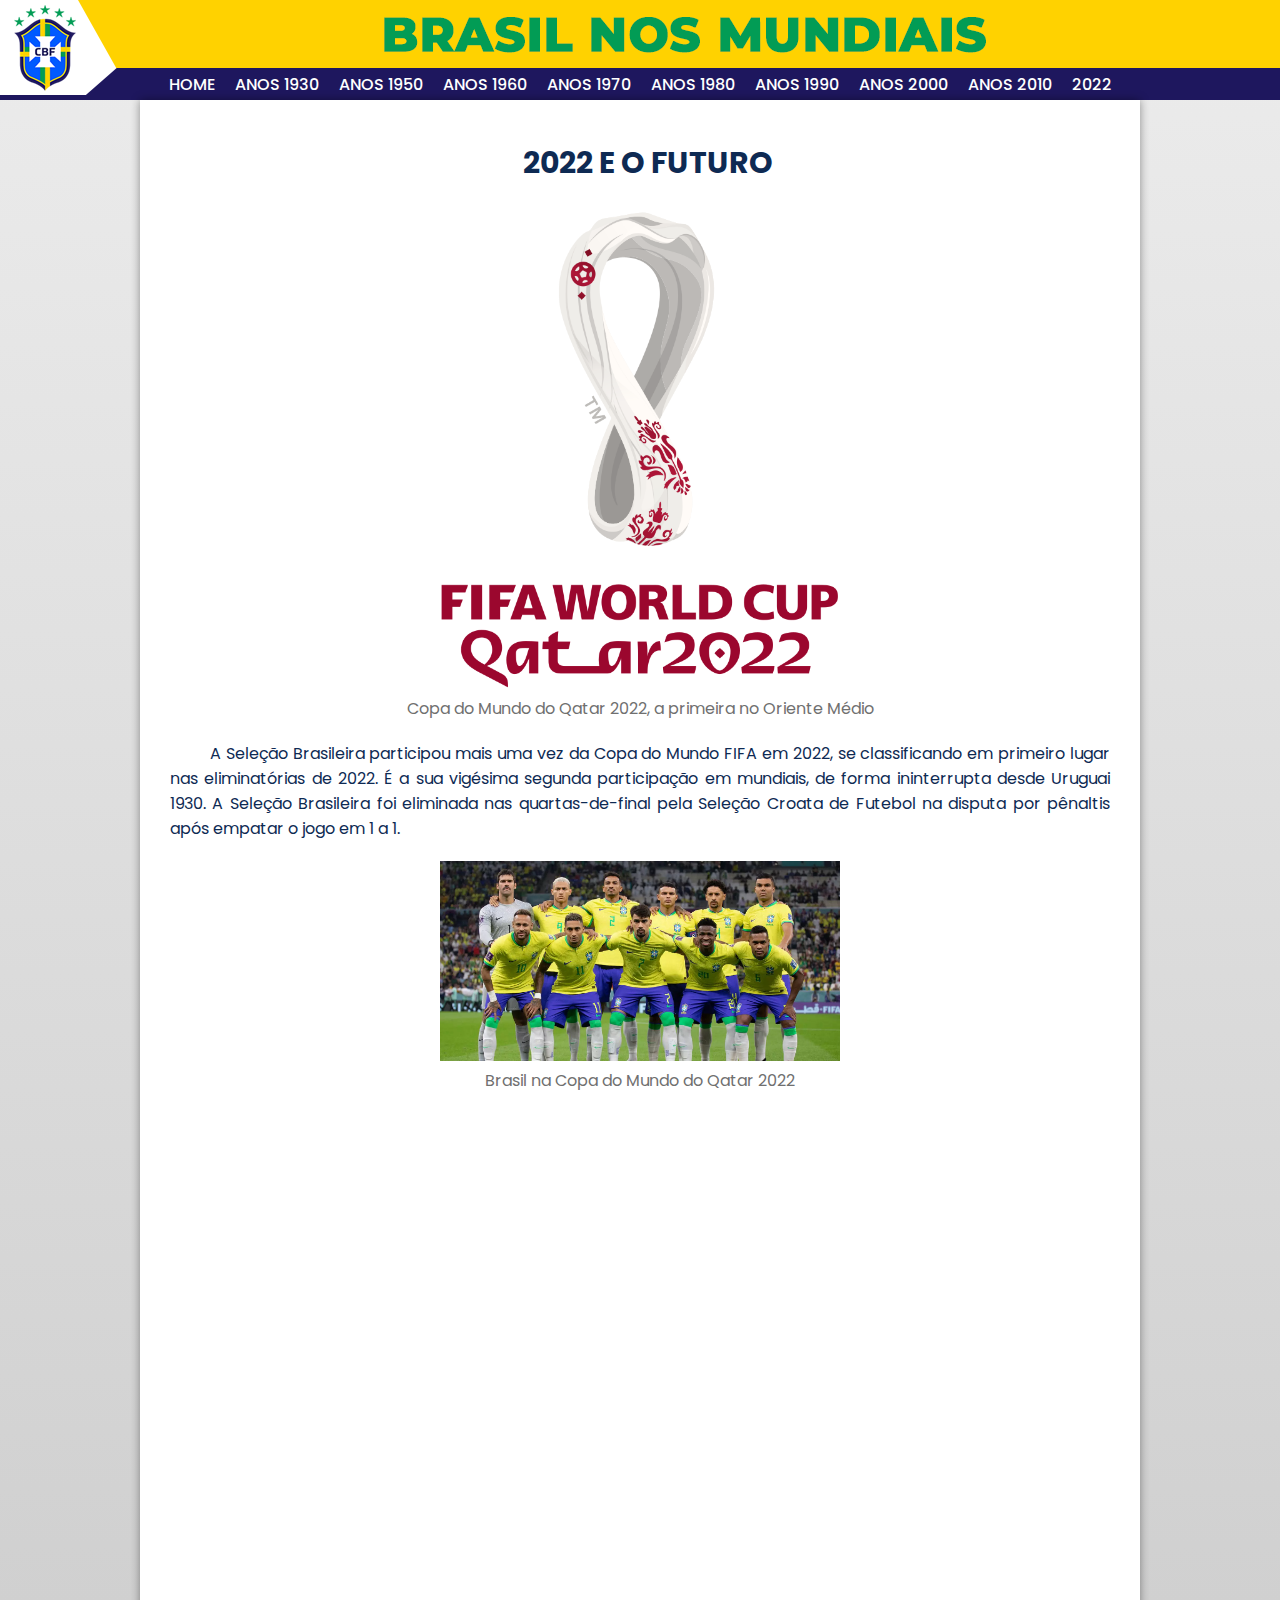
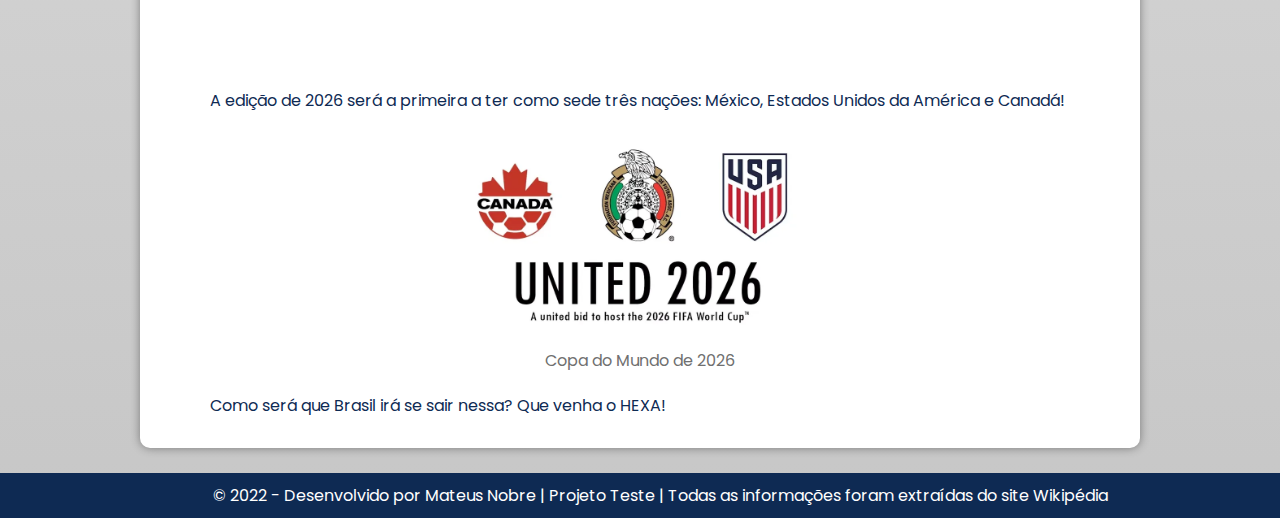
<file: 2022.html>
<!DOCTYPE html>
<html lang="pt-br">
<head>
    <meta charset="UTF-8">
    <meta http-equiv="X-UA-Compatible" content="IE=edge">
    <meta name="viewport" content="width=device-width, initial-scale=1.0">
    <title>Anos 2020 | Brasil nos Mundiais</title>
    <link rel="stylesheet" href="style.css">
    <link rel="shortcut icon" href="assets/cbf.png" type="image/x-icon">
</head>
<body>
    <header>
        <nav>
            <a href="index.html">HOME</a>
            <a href="1930.html">ANOS 1930</a> 
            <a href="1950.html">ANOS 1950</a>
            <a href="1960.html">ANOS 1960</a>
            <a href="1970.html">ANOS 1970</a>
            <a href="1980.html">ANOS 1980</a>
            <a href="1990.html">ANOS 1990</a>
            <a href="2000.html">ANOS 2000</a>
            <a href="2010.html">ANOS 2010</a>
            <a href="2022.html">2022</a>
        </nav>
    </header>

    <main id="container">
        <section>
            <article>
                <h2 id="pageTitle">2022 E O FUTURO</h2>

                <figure>
                    <img src="assets/qatar 22.png" alt="Copa do Mundo de 2022">
                    <figcaption>Copa do Mundo do Qatar 2022, a primeira no Oriente Médio</figcaption>
                </figure>

                <p>A Seleção Brasileira participou mais uma vez da Copa do Mundo FIFA em 2022, se classificando em primeiro lugar nas eliminatórias de 2022. É a sua vigésima segunda participação em mundiais, de forma ininterrupta desde Uruguai 1930. A Seleção Brasileira foi eliminada nas quartas-de-final pela Seleção Croata de Futebol na disputa por pênaltis após empatar o jogo em 1 a 1.</p>

                <figure>
                    <img src="assets/brasil 22.webp" alt="Copa do Mundo de 2022">
                    <figcaption>Brasil na Copa do Mundo do Qatar 2022</figcaption>
                </figure>
   
                <div class="video">
                    <iframe width="560" height="315" src="https://www.youtube.com/embed/UB7Qsy-w_Fc" title="YouTube video player" frameborder="0" allow="accelerometer; autoplay; clipboard-write; encrypted-media; gyroscope; picture-in-picture" allowfullscreen></iframe>
                </div>

                <p>A edição de 2026 será a primeira a ter como sede três nações: México, Estados Unidos da América e Canadá!</p>

                <figure>
                    <img src="assets/united 26.webp" alt="Copa do Mundo de 2026">
                    <figcaption>Copa do Mundo de 2026</figcaption>
                </figure>

                <p>Como será que Brasil irá se sair nessa? Que venha o HEXA!</p>

            </article>
        </section>
    </main>

    <br>
    
    <footer>
        <p>© 2022 - Desenvolvido por Mateus Nobre | Projeto Teste | Todas as informações foram extraídas do site Wikipédia</p>
    </footer>
</body>
</html>
</file>
<file: style.css>
@import url('https://fonts.googleapis.com/css2?family=Poppins:wght@300;400;500;600;700;800;900&display=swap');
*{
    padding: 0;
    margin: 0;
    font-family: "Poppins", 'Segoe UI', Tahoma, Geneva, Verdana, sans-serif;
    text-decoration: none;
    box-sizing: border-box;
}

:root{
    --amarelo: #FFD200;
    --azul: #0E2A53;
}

body{
    background-image: linear-gradient(to bottom, #ececec, #c7c7c7);
    color: var(--azul);
}

header{
    text-align: center;
    background-image: url(assets/header.png);
    width: 100%;
    height: 100px;
}

@media screen and (max-width: 1250px) {
    header{
        text-align: center;
        background-image: url(assets/header-m.png);
        width: 100%;
        height: 100px;
    }
}

@media screen and (max-width: 990px) {
    header{
        text-align: center;
        background-image: url(assets/header-p.png);
        width: 100%;
        height: 125px;
    }

    header nav a{
        margin-left: 15px;
        margin-right: 15px;
    }
}

@media screen and (max-width: 500px) {
    header{
        text-align: center;
        background-image: url(assets/header-pp.png);
        width: 100%;
        height: 150px;
    }

    header nav a{
        margin-left: 15px;
        margin-right: 15px;
    }
}

header nav a{
    color: #FFF;
    position: relative;
    top: 72px;
    text-decoration: none;
    margin-left: 8px;
    margin-right: 8px;
    font-weight: 500;
    transition: .3s;
    min-width: 1232px;
}

nav > a:hover{
    text-shadow: 0px 0px 5px var(--amarelo);
}

#container{
    margin: auto;
    background-color: white;
    width: 82%;
    height: auto;
    padding: 10px;
    border-radius: 0px 0px 10px 10px;
    min-width: 320px;
    max-width: 1000px;
    box-shadow: 0px 0px 10px #00000067;
}

h2{
    text-align: center;
    padding: 5px;
}

figure{
    padding: 20px;
    text-align: center;
}

img{
    width: 100%;
    max-width: 400px;
}

h1 a #title_image{
    width: 100%;
    max-width: 800px;
}
/* 
iframe{
    display: block;
    margin: auto;
} */

#pageTitle{
    padding-top: 10px;
    padding-left: 20px;
    text-align: center;
    font-size: 30px;
}

.articleTitle{
    text-align: left;
}

figcaption{
    color: #707070;
}

div.video{
    margin: 0px -20px 0px -20px;
    padding: 20px;
    padding-bottom: 59%;
    position: relative;
}

div.video > iframe{
    position: absolute;
    top: 5%;
    left: 5%;
    width: 90%;
    height: 90%;
}

article{
    padding: 20px;
    text-align: justify;
}

p{
    text-indent: 40px;
}

footer{
    background-color: var(--azul);
    text-align: center;
    padding: 10px;
    color: #FFF;
}
</file>
